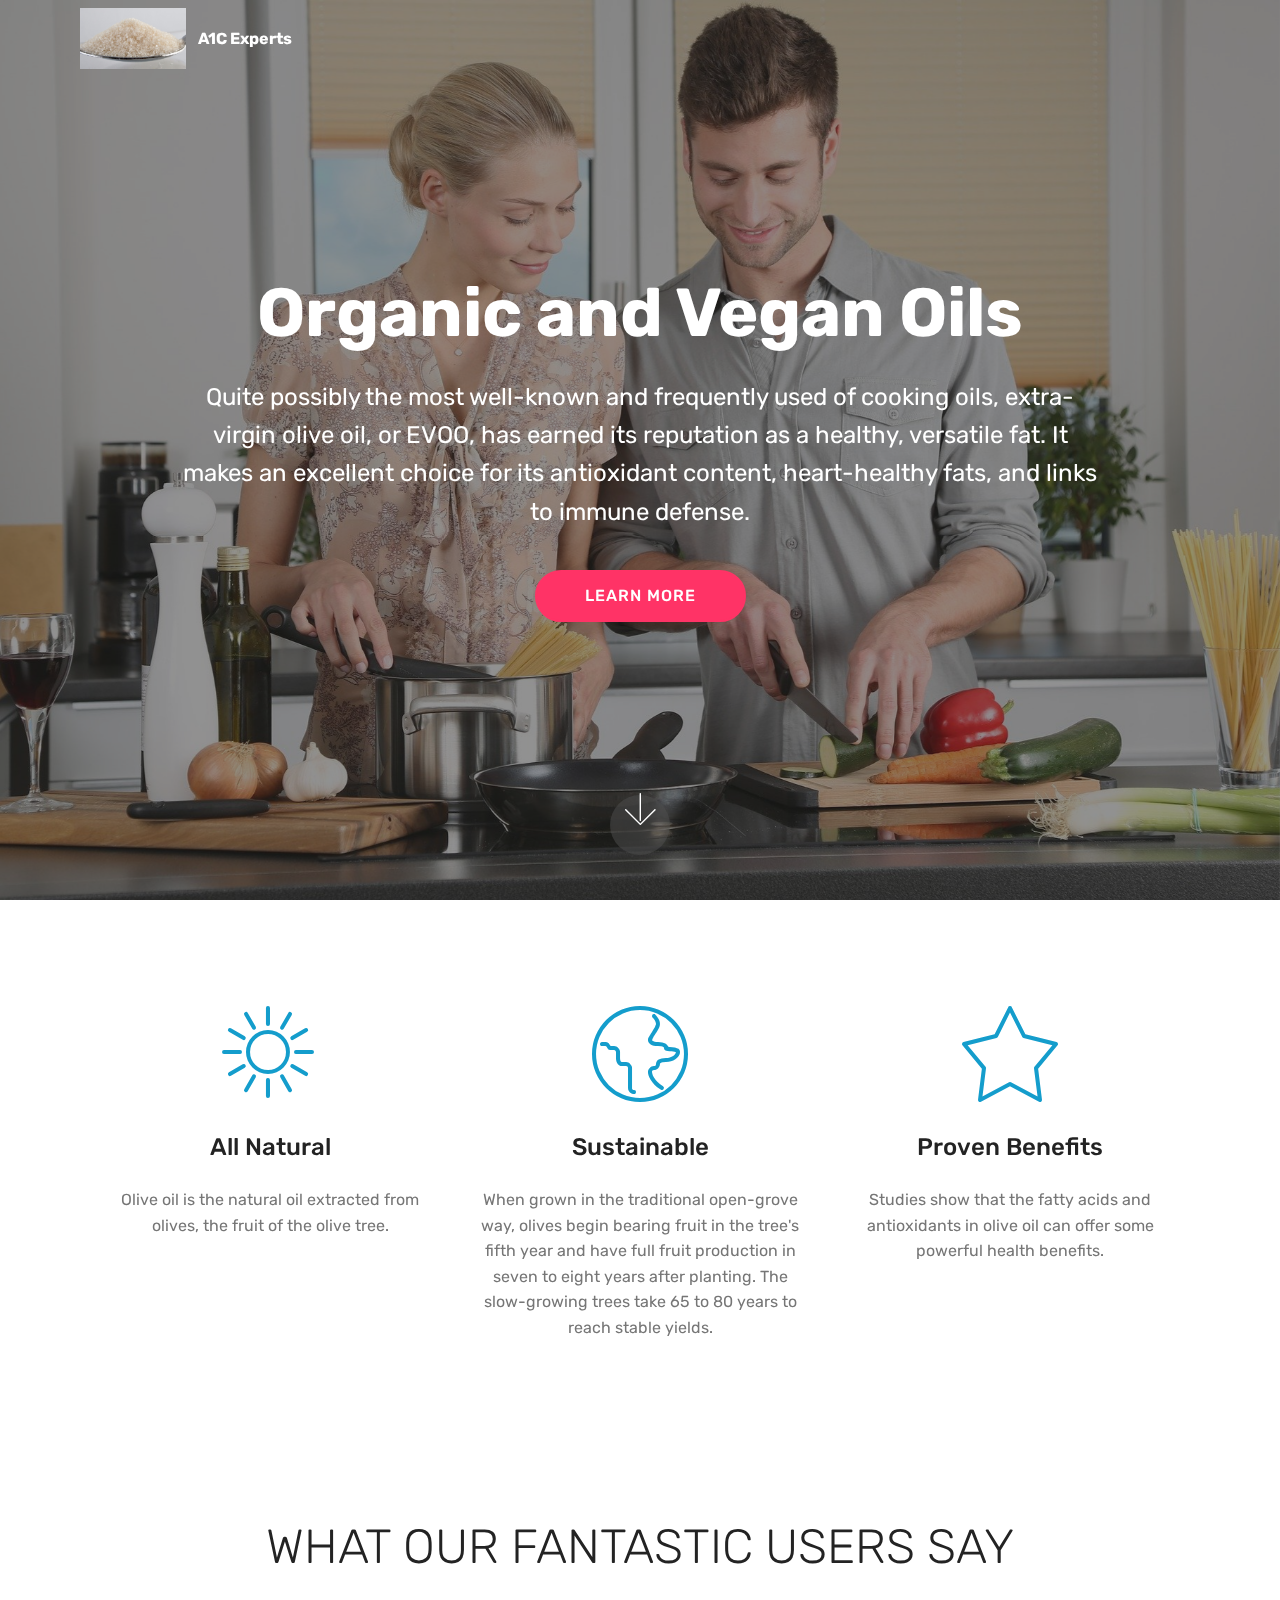
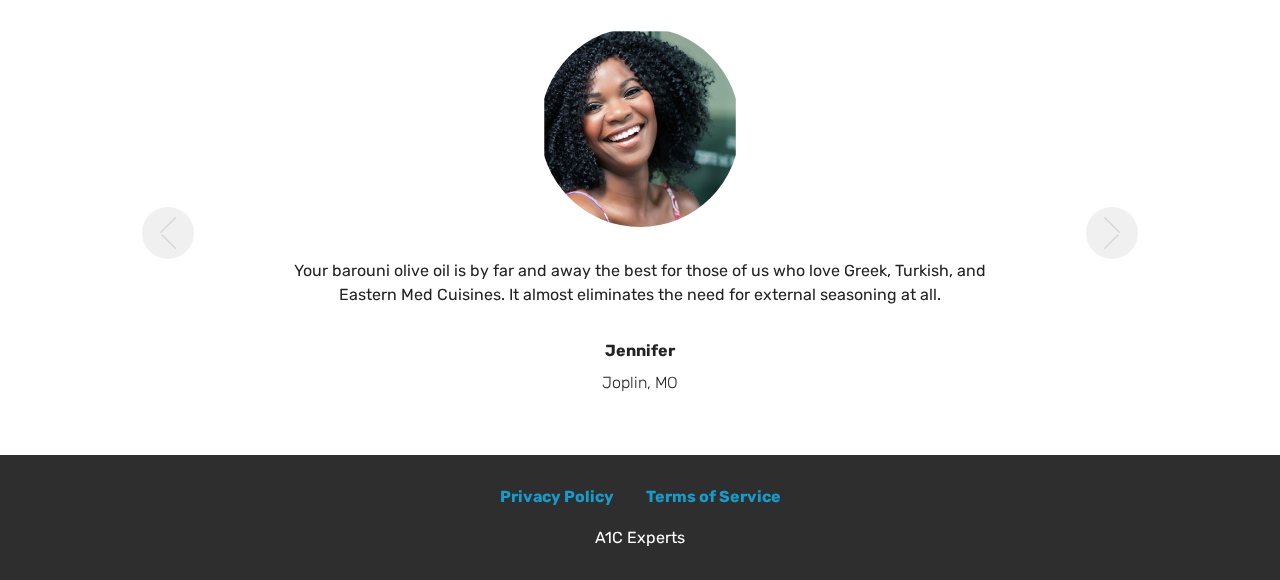
<file: index.html>
<!DOCTYPE html>
<html  >
<head>
  <!-- Site made with Mobirise Website Builder v4.12.4, https://mobirise.com -->
  <meta charset="UTF-8">
  <meta http-equiv="X-UA-Compatible" content="IE=edge">
  <meta name="generator" content="Mobirise v4.12.4, mobirise.com">
  <meta name="twitter:card" content="summary_large_image"/>
  <meta name="twitter:image:src" content="assets/images/index-meta.jpg">
  <meta property="og:image" content="assets/images/index-meta.jpg">
  <meta name="twitter:title" content="A1C Experts">
  <meta name="viewport" content="width=device-width, initial-scale=1, minimum-scale=1">
  <link rel="shortcut icon" href="assets/images/mbr.jpeg" type="image/x-icon">
  <meta name="description" content="">
  
  
  <title>A1C Experts</title>
  <link rel="stylesheet" href="assets/web/assets/mobirise-icons/mobirise-icons.css">
  <link rel="stylesheet" href="assets/bootstrap/css/bootstrap.min.css">
  <link rel="stylesheet" href="assets/bootstrap/css/bootstrap-grid.min.css">
  <link rel="stylesheet" href="assets/bootstrap/css/bootstrap-reboot.min.css">
  <link rel="stylesheet" href="assets/socicon/css/styles.css">
  <link rel="stylesheet" href="assets/tether/tether.min.css">
  <link rel="stylesheet" href="assets/dropdown/css/style.css">
  <link rel="stylesheet" href="assets/theme/css/style.css">
  <link rel="preload" as="style" href="assets/mobirise/css/mbr-additional.css"><link rel="stylesheet" href="assets/mobirise/css/mbr-additional.css" type="text/css">
  
  
  
</head>
<body>
  <section class="menu cid-s7zmcyveAb" once="menu" id="menu1-0">

    

    <nav class="navbar navbar-expand beta-menu navbar-dropdown align-items-center navbar-fixed-top navbar-toggleable-sm bg-color transparent">
        <button class="navbar-toggler navbar-toggler-right" type="button" data-toggle="collapse" data-target="#navbarSupportedContent" aria-controls="navbarSupportedContent" aria-expanded="false" aria-label="Toggle navigation">
            <div class="hamburger">
                <span></span>
                <span></span>
                <span></span>
                <span></span>
            </div>
        </button>
        <div class="menu-logo">
            <div class="navbar-brand">
                <span class="navbar-logo">
                    <a href="index.html">
                         <img src="assets/images/mbr.jpeg" alt="Mobirise" title="" style="height: 3.8rem;">
                    </a>
                </span>
                <span class="navbar-caption-wrap"><a class="navbar-caption text-white display-4" href="index.html">
                        A1C Experts</a></span>
            </div>
        </div>
        <div class="collapse navbar-collapse" id="navbarSupportedContent">
            
            
        </div>
    </nav>
</section>

<section class="engine"><a href="https://mobirise.info/h">create a web page</a></section><section class="cid-s7zmdQbKcG mbr-fullscreen mbr-parallax-background" id="header2-1">

    

    <div class="mbr-overlay" style="opacity: 0.5; background-color: rgb(35, 35, 35);"></div>

    <div class="container align-center">
        <div class="row justify-content-md-center">
            <div class="mbr-white col-md-10">
                <h1 class="mbr-section-title mbr-bold pb-3 mbr-fonts-style display-1">Organic and Vegan Oils</h1>
                
                <p class="mbr-text pb-3 mbr-fonts-style display-5">Quite possibly the most well-known and frequently used of cooking oils, extra-virgin olive oil, or EVOO, has earned its reputation as a healthy, versatile fat. It makes an excellent choice for its antioxidant content, heart-healthy fats, and links to immune defense.</p>
                <div class="mbr-section-btn"><a class="btn btn-md btn-secondary display-4" href="oliveoil.html">LEARN MORE</a></div>
            </div>
        </div>
    </div>
    <div class="mbr-arrow hidden-sm-down" aria-hidden="true">
        <a href="#next">
            <i class="mbri-down mbr-iconfont"></i>
        </a>
    </div>
</section>

<section class="features1 cid-s7zobHOHAy" id="features1-6">
    
    

    
    <div class="container">
        <div class="media-container-row">

            <div class="card p-3 col-12 col-md-6 col-lg-4">
                <div class="card-img pb-3">
                    <span class="mbr-iconfont mbri-sun2"></span>
                </div>
                <div class="card-box">
                    <h4 class="card-title py-3 mbr-fonts-style display-5">
                        All Natural</h4>
                    <p class="mbr-text mbr-fonts-style display-7">
                        Olive oil is the natural oil extracted from olives, the fruit of the olive tree.</p>
                </div>
            </div>

            <div class="card p-3 col-12 col-md-6 col-lg-4">
                <div class="card-img pb-3">
                    <span class="mbr-iconfont mbri-globe"></span>
                </div>
                <div class="card-box">
                    <h4 class="card-title py-3 mbr-fonts-style display-5">
                        Sustainable</h4>
                    <p class="mbr-text mbr-fonts-style display-7">
                        When grown in the traditional open-grove way, olives begin bearing fruit in the tree's fifth year and have full fruit production in seven to eight years after planting. The slow-growing trees take 65 to 80 years to reach stable yields.
                    </p>
                </div>
            </div>

            <div class="card p-3 col-12 col-md-6 col-lg-4">
                <div class="card-img pb-3">
                    <span class="mbr-iconfont mbri-star"></span>
                </div>
                <div class="card-box">
                    <h4 class="card-title py-3 mbr-fonts-style display-5">
                        Proven Benefits</h4>
                    <p class="mbr-text mbr-fonts-style display-7">
                        Studies show that the fatty acids and antioxidants in olive oil can offer some powerful health benefits.</p>
                </div>
            </div>

            

        </div>

    </div>

</section>

<section class="carousel slide testimonials-slider cid-s7znT4H8fy" data-interval="false" id="testimonials-slider1-5">
    
    

    

    <div class="container text-center">
        <h2 class="pb-5 mbr-fonts-style display-2">
            WHAT OUR FANTASTIC USERS SAY
        </h2>

        <div class="carousel slide" role="listbox" data-pause="true" data-keyboard="false" data-ride="carousel" data-interval="5000">
            <div class="carousel-inner">
                
                
            <div class="carousel-item">
                    <div class="user col-md-8">
                        <div class="user_image">
                            <img src="assets/images/mbr-1.jpg" alt="" title="">
                        </div>
                        <div class="user_text pb-3">
                            <p class="mbr-fonts-style display-7">
                                Your barouni olive oil is by far and away the best for those of us who love Greek, Turkish, and Eastern Med Cuisines. It almost eliminates the need for external seasoning at all.
                            </p>
                        </div>
                        <div class="user_name mbr-bold pb-2 mbr-fonts-style display-7">Jennifer</div>
                        <div class="user_desk mbr-light mbr-fonts-style display-7">
                            Joplin, MO</div>
                    </div>
                </div><div class="carousel-item">
                    <div class="user col-md-8">
                        <div class="user_image">
                            <img src="assets/images/mbr-2.jpg" alt="" title="">
                        </div>
                        <div class="user_text pb-3">
                            <p class="mbr-fonts-style display-7">
                                I found you through an internet search – you were the only website that focused on the key ingredients of olive oil for health. I went to many sites and not one focused as well as you on antioxidants, cold pressed, unfiltered, etc. You were singing my song!
                            </p>
                        </div>
                        <div class="user_name mbr-bold pb-2 mbr-fonts-style display-7">
                            Joseph</div>
                        <div class="user_desk mbr-light mbr-fonts-style display-7">
                            Pasadena, CA</div>
                    </div>
                </div></div>

            <div class="carousel-controls">
                <a class="carousel-control-prev" role="button" data-slide="prev">
                  <span aria-hidden="true" class="mbri-arrow-prev mbr-iconfont"></span>
                  <span class="sr-only">Previous</span>
                </a>
                
                <a class="carousel-control-next" role="button" data-slide="next">
                  <span aria-hidden="true" class="mbri-arrow-next mbr-iconfont"></span>
                  <span class="sr-only">Next</span>
                </a>
            </div>
        </div>
    </div>
</section>

<section once="footers" class="cid-s7zmz4a31J" id="footer7-4">

    

    

    <div class="container">
        <div class="media-container-row align-center mbr-white">
            <div class="row row-links">
                <ul class="foot-menu">
                    
                    
                    
                    
                    
                <li class="foot-menu-item mbr-fonts-style display-7"><a href="privacy.html"><strong>Privacy Policy</strong></a></li><li class="foot-menu-item mbr-fonts-style display-7"><a href="terms.html"><strong>Terms of Service</strong></a></li></ul>
            </div>
            
            <div class="row row-copirayt">
                <p class="mbr-text mb-0 mbr-fonts-style mbr-white align-center display-7">A1C Experts</p>
            </div>
        </div>
    </div>
</section>


  <script src="assets/web/assets/jquery/jquery.min.js"></script>
  <script src="assets/popper/popper.min.js"></script>
  <script src="assets/bootstrap/js/bootstrap.min.js"></script>
  <script src="assets/smoothscroll/smooth-scroll.js"></script>
  <script src="assets/tether/tether.min.js"></script>
  <script src="assets/touchswipe/jquery.touch-swipe.min.js"></script>
  <script src="assets/parallax/jarallax.min.js"></script>
  <script src="assets/bootstrapcarouselswipe/bootstrap-carousel-swipe.js"></script>
  <script src="assets/mbr-testimonials-slider/mbr-testimonials-slider.js"></script>
  <script src="assets/dropdown/js/nav-dropdown.js"></script>
  <script src="assets/dropdown/js/navbar-dropdown.js"></script>
  <script src="assets/theme/js/script.js"></script>
  
  
</body>
</html>
</file>
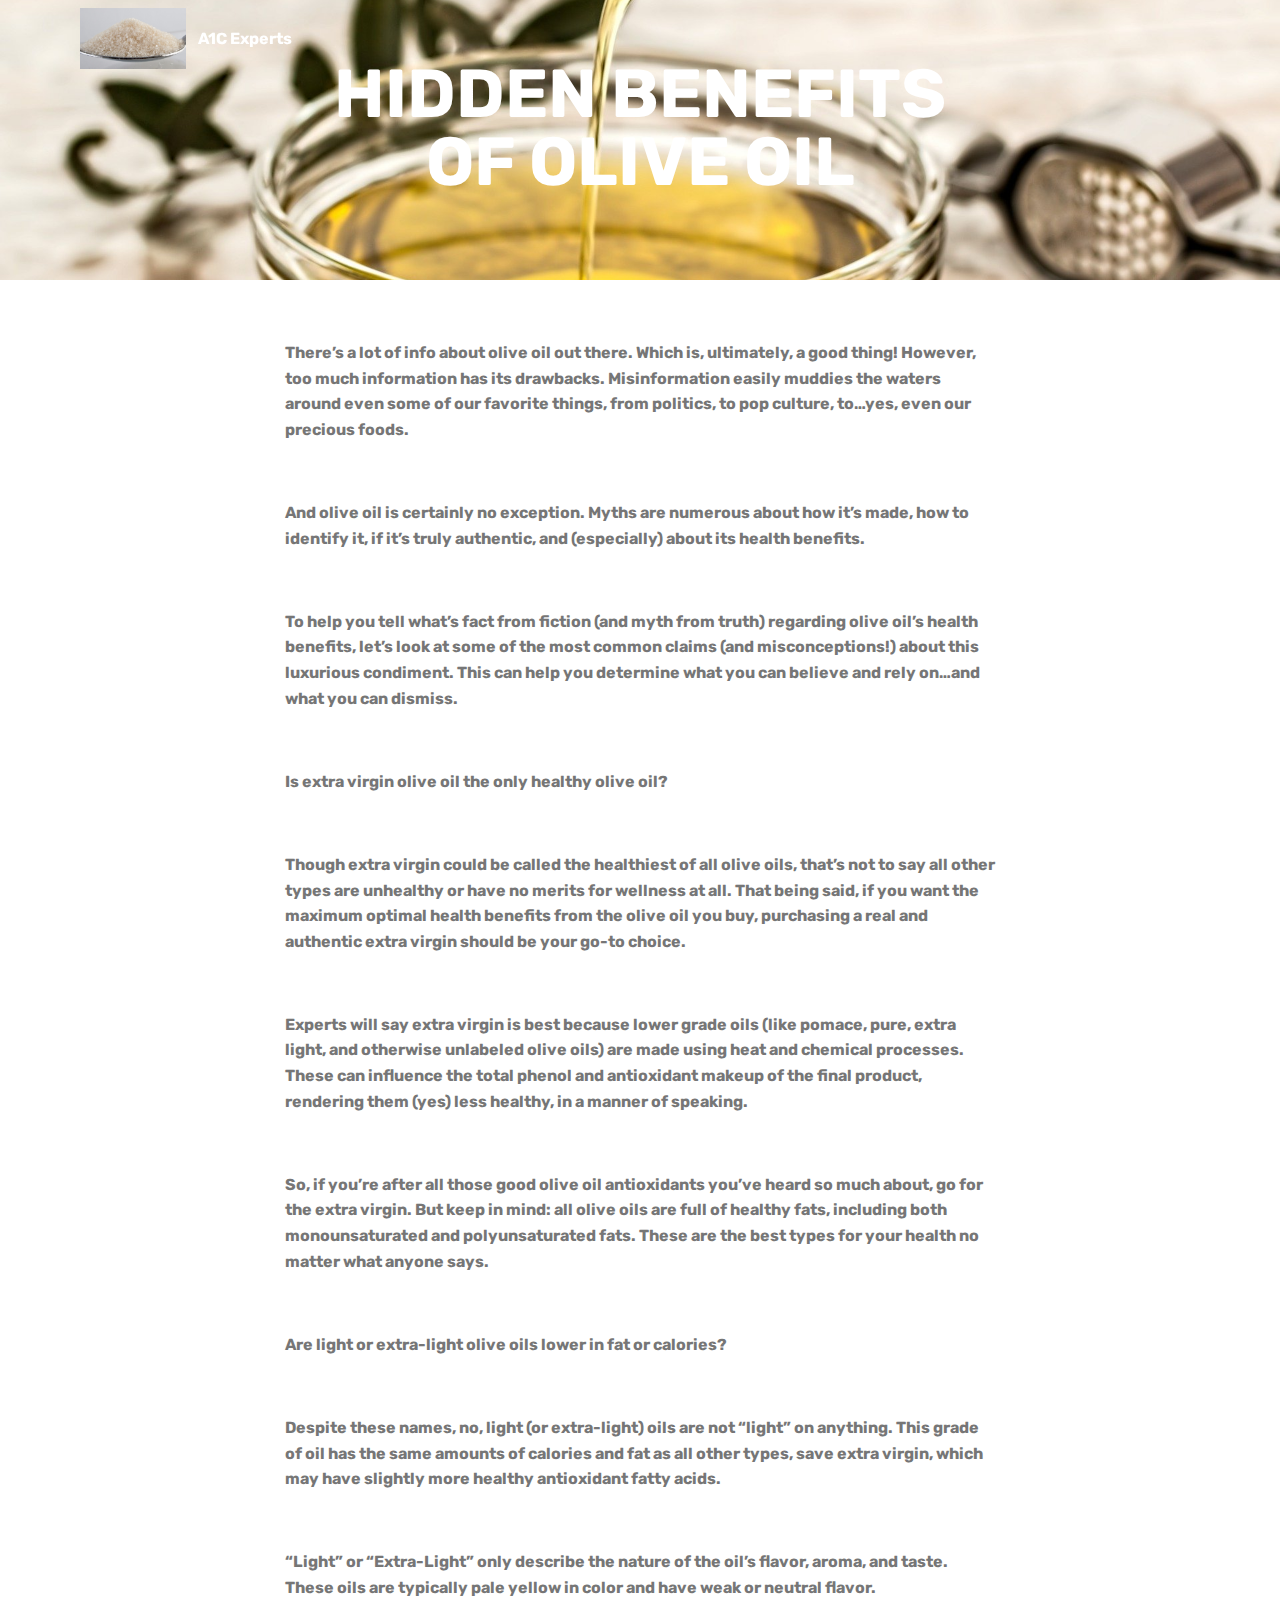
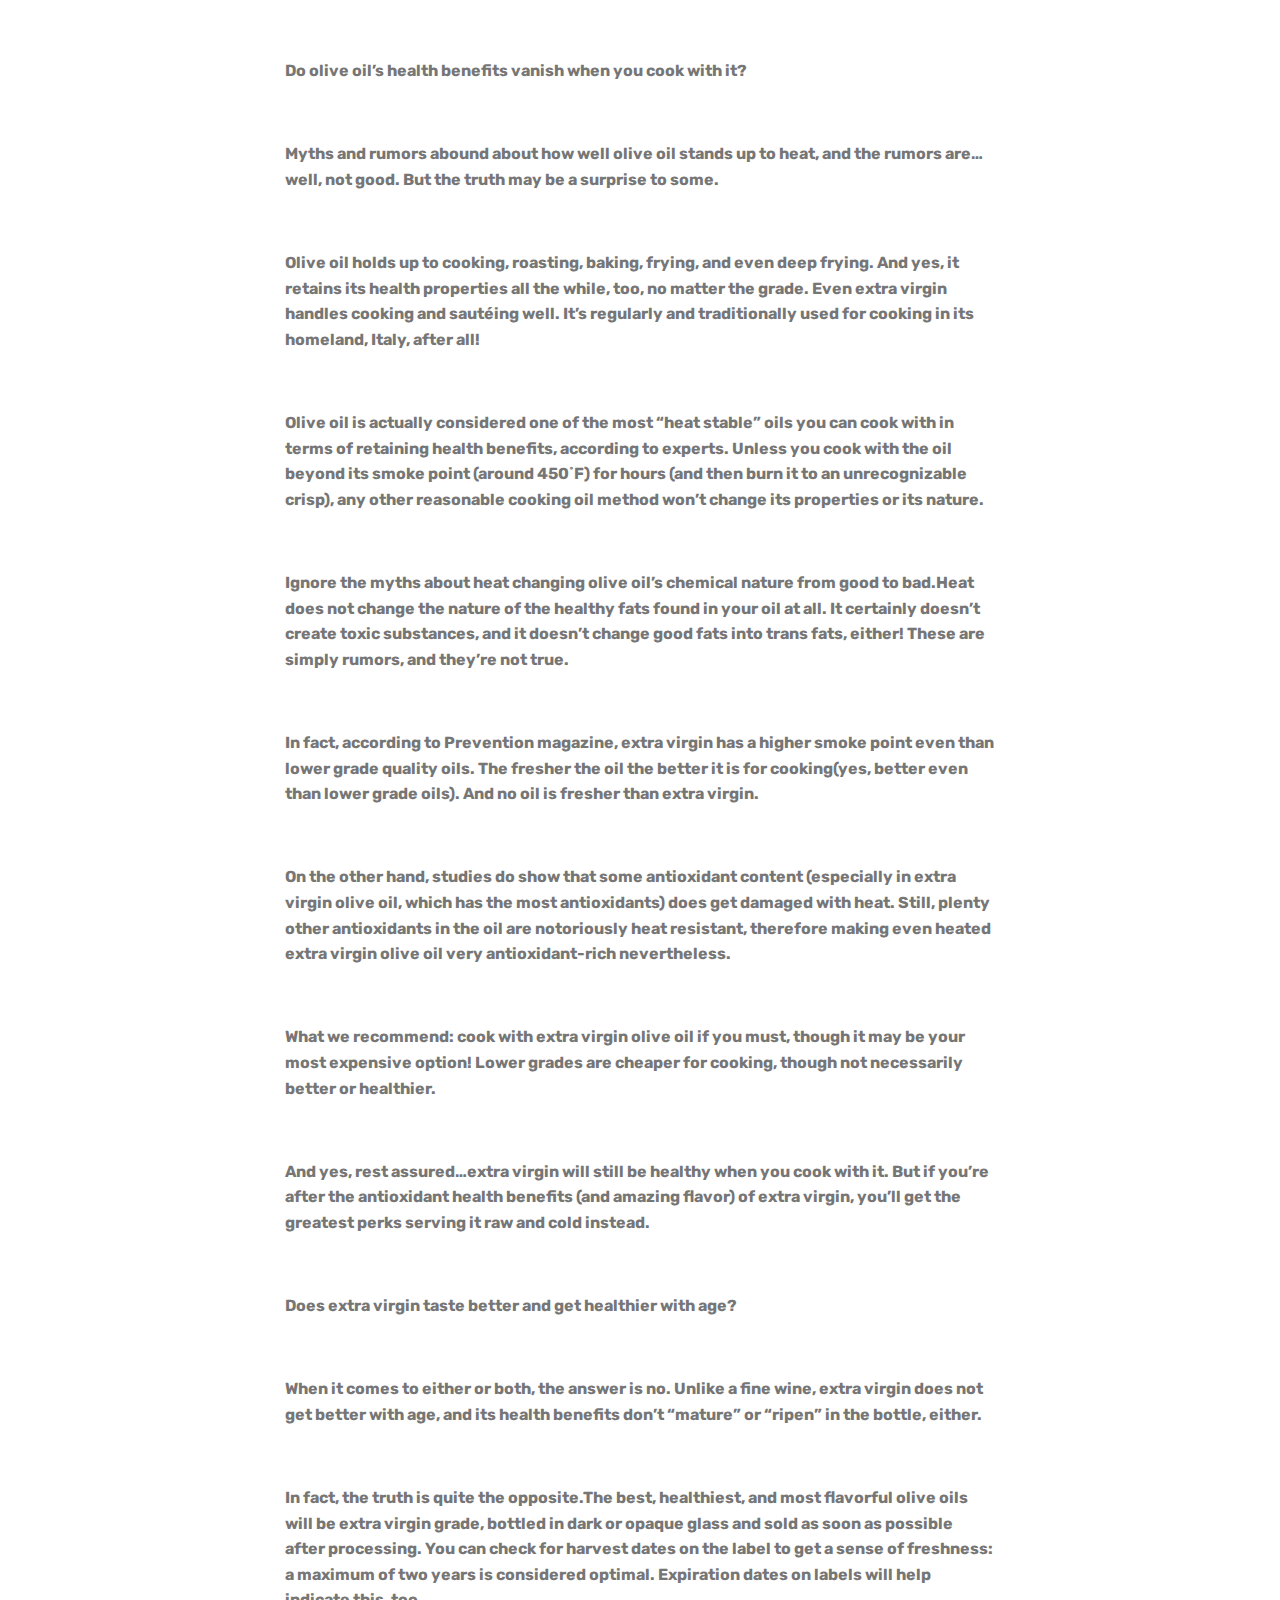
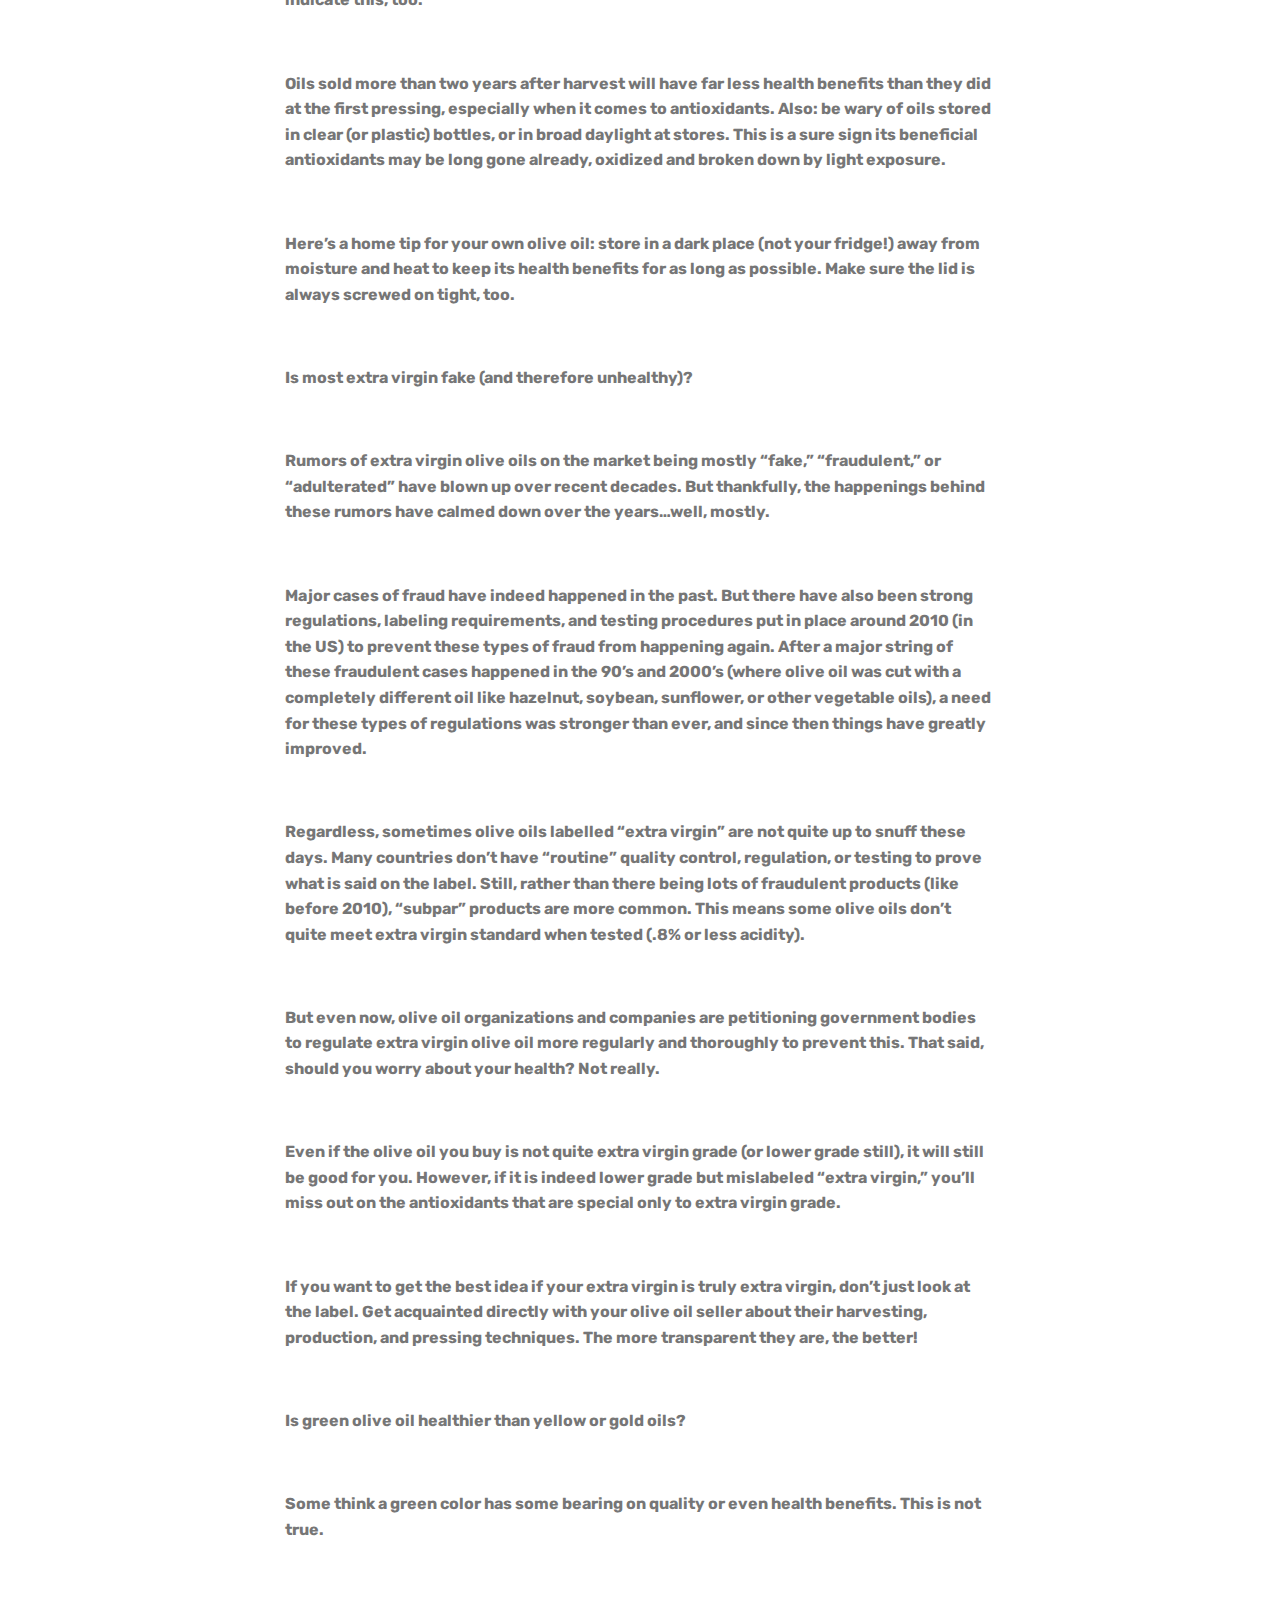
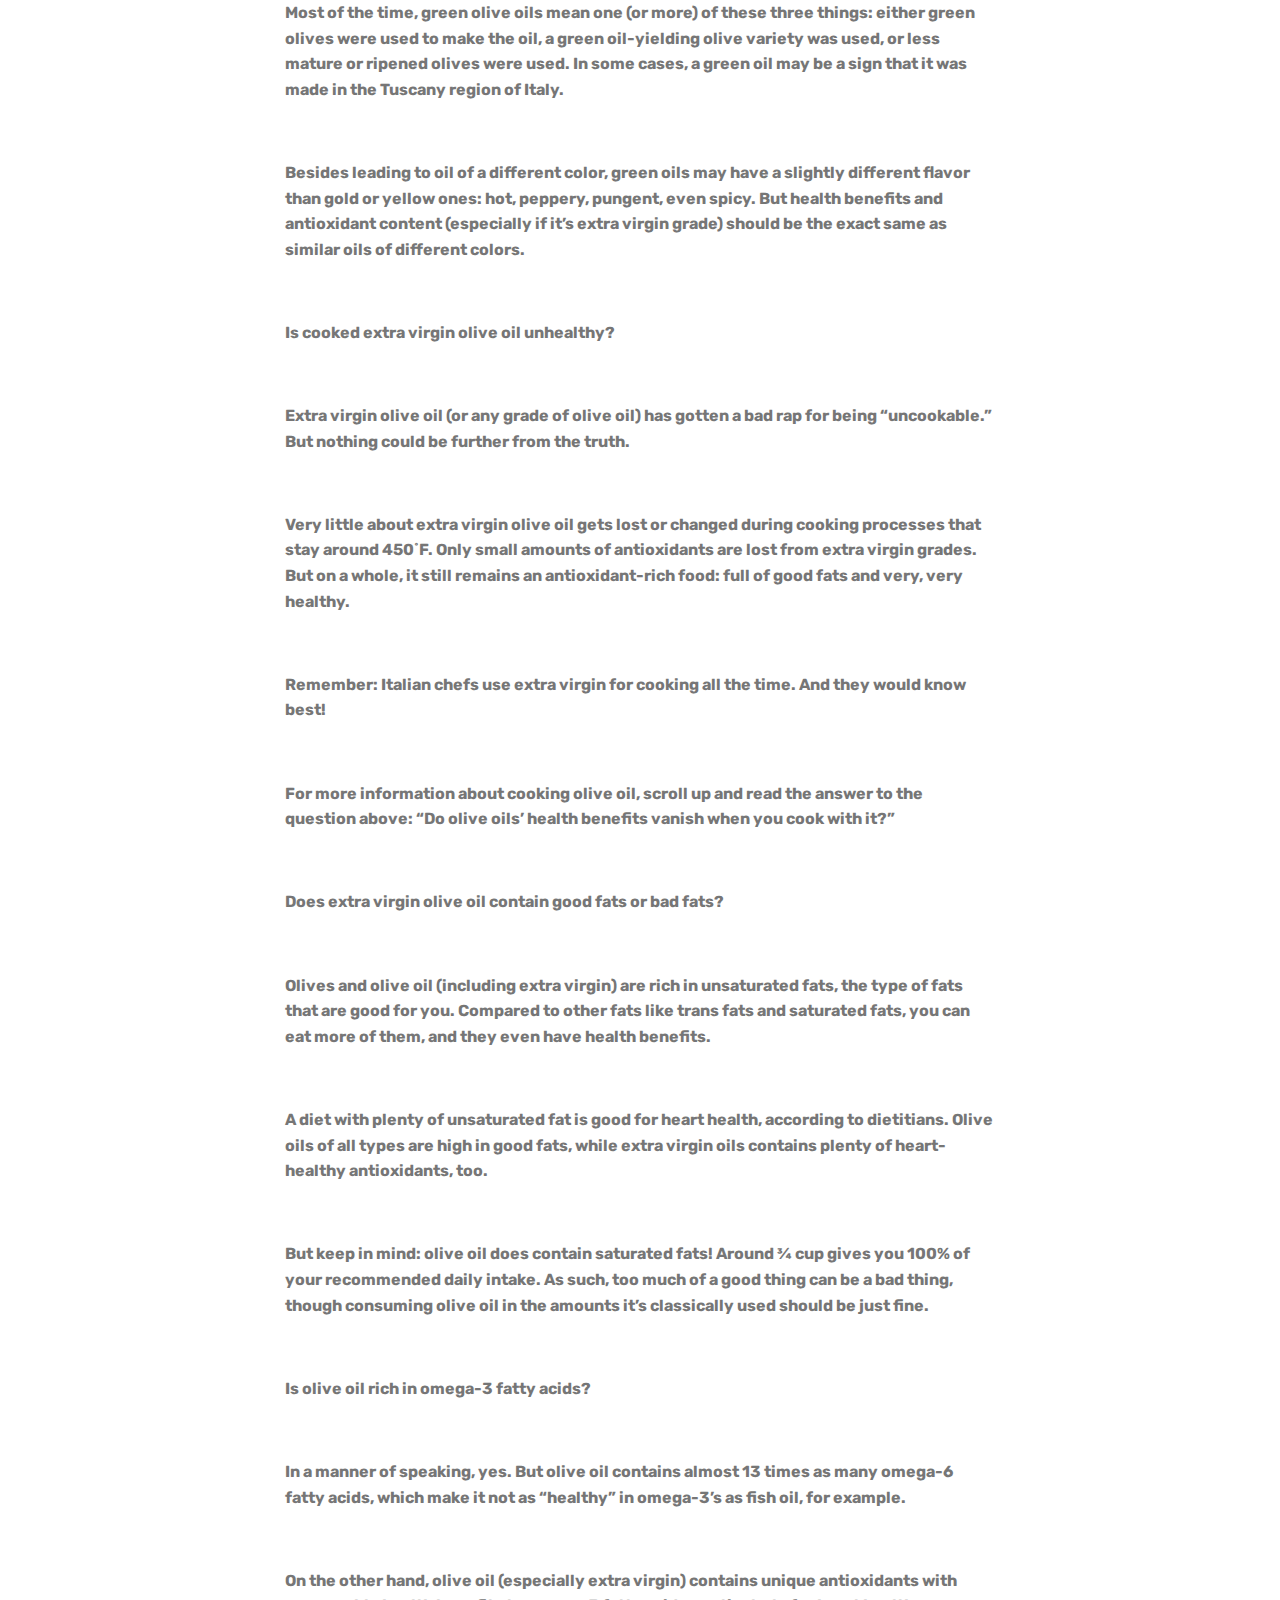
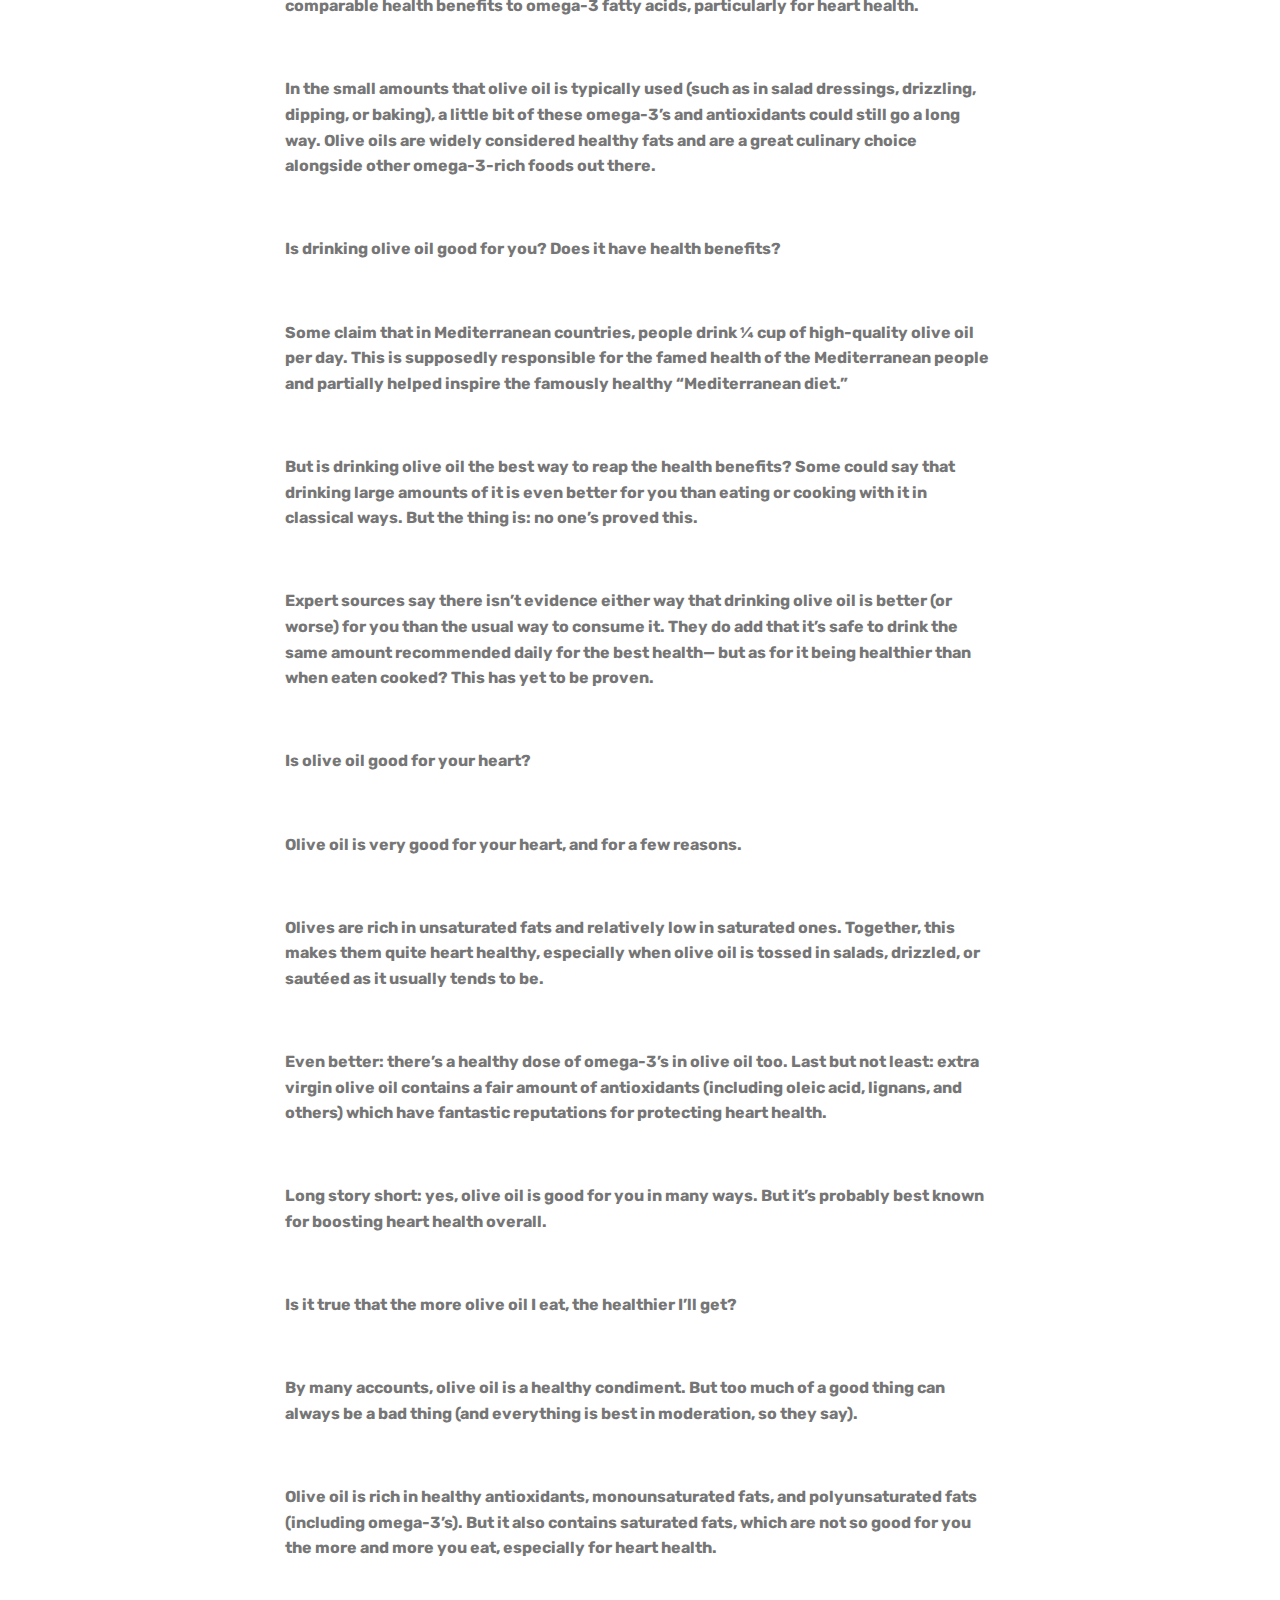
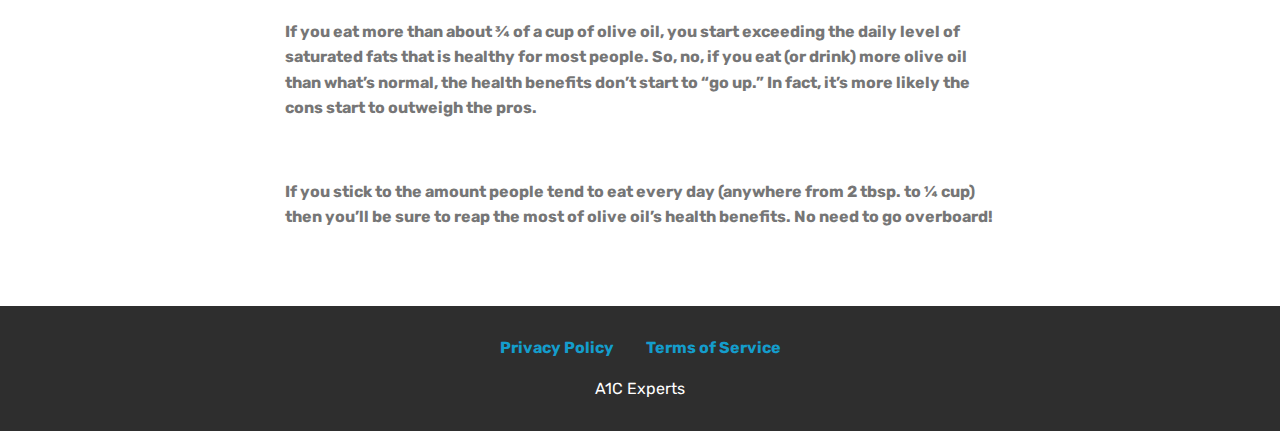
<file: oliveoil.html>
<!DOCTYPE html>
<html  >
<head>
  <!-- Site made with Mobirise Website Builder v4.12.4, https://mobirise.com -->
  <meta charset="UTF-8">
  <meta http-equiv="X-UA-Compatible" content="IE=edge">
  <meta name="generator" content="Mobirise v4.12.4, mobirise.com">
  <meta name="viewport" content="width=device-width, initial-scale=1, minimum-scale=1">
  <link rel="shortcut icon" href="assets/images/mbr.jpeg" type="image/x-icon">
  <meta name="description" content="Olive Oil Benefits">
  
  
  <title>Olive Oil</title>
  <link rel="stylesheet" href="assets/web/assets/mobirise-icons/mobirise-icons.css">
  <link rel="stylesheet" href="assets/bootstrap/css/bootstrap.min.css">
  <link rel="stylesheet" href="assets/bootstrap/css/bootstrap-grid.min.css">
  <link rel="stylesheet" href="assets/bootstrap/css/bootstrap-reboot.min.css">
  <link rel="stylesheet" href="assets/socicon/css/styles.css">
  <link rel="stylesheet" href="assets/tether/tether.min.css">
  <link rel="stylesheet" href="assets/dropdown/css/style.css">
  <link rel="stylesheet" href="assets/theme/css/style.css">
  <link rel="preload" as="style" href="assets/mobirise/css/mbr-additional.css"><link rel="stylesheet" href="assets/mobirise/css/mbr-additional.css" type="text/css">
  
  
  
</head>
<body>
  <section class="menu cid-s7zmcyveAb" once="menu" id="menu1-j">

    

    <nav class="navbar navbar-expand beta-menu navbar-dropdown align-items-center navbar-fixed-top navbar-toggleable-sm bg-color transparent">
        <button class="navbar-toggler navbar-toggler-right" type="button" data-toggle="collapse" data-target="#navbarSupportedContent" aria-controls="navbarSupportedContent" aria-expanded="false" aria-label="Toggle navigation">
            <div class="hamburger">
                <span></span>
                <span></span>
                <span></span>
                <span></span>
            </div>
        </button>
        <div class="menu-logo">
            <div class="navbar-brand">
                <span class="navbar-logo">
                    <a href="index.html">
                         <img src="assets/images/mbr.jpeg" alt="Mobirise" title="" style="height: 3.8rem;">
                    </a>
                </span>
                <span class="navbar-caption-wrap"><a class="navbar-caption text-white display-4" href="index.html">
                        A1C Experts</a></span>
            </div>
        </div>
        <div class="collapse navbar-collapse" id="navbarSupportedContent">
            
            
        </div>
    </nav>
</section>

<section class="engine"><a href="https://mobirise.info/x">css templates</a></section><section class="mbr-section content5 cid-s7Ey7Zz8uc mbr-parallax-background" id="content5-l">

    

    

    <div class="container">
        <div class="media-container-row">
            <div class="title col-12 col-md-8">
                <h2 class="align-center mbr-bold mbr-white pb-3 mbr-fonts-style display-1">HIDDEN BENEFITS OF OLIVE OIL</h2>
                
                
                
            </div>
        </div>
    </div>
</section>

<section class="mbr-section article content1 cid-s7EyluFpWb" id="content1-m">
    
     

    <div class="container">
        <div class="media-container-row">
            <div class="mbr-text col-12 mbr-fonts-style display-7 col-md-8"><p><strong>There’s a lot of info about olive oil out there. Which is, ultimately, a good thing! However, too much information has its drawbacks. Misinformation easily muddies the waters around even some of our favorite things, from politics, to pop culture, to…yes, even our precious foods.</strong></p><p><strong><br></strong></p><p><strong>And olive oil is certainly no exception. Myths are numerous about how it’s made, how to identify it, if it’s truly authentic, and (especially) about its health benefits.</strong></p><p><strong><br></strong></p><p><strong>To help you tell what’s fact from fiction (and myth from truth) regarding olive oil’s health benefits, let’s look at some of the most common claims (and misconceptions!) about this luxurious condiment. This can help you determine what you can believe and rely on…and what you can dismiss.</strong></p><p><strong><br></strong></p><p><strong>Is extra virgin olive oil the only healthy olive oil?</strong></p><p><strong><br></strong></p><p><strong>Though extra virgin could be called the healthiest of all olive oils, that’s not to say all other types are unhealthy or have no merits for wellness at all. That being said, if you want the maximum optimal health benefits from the olive oil you buy, purchasing a real and authentic extra virgin should be your go-to choice.</strong></p><p><strong><br></strong></p><p><strong>Experts will say extra virgin is best because lower grade oils (like pomace, pure, extra light, and otherwise unlabeled olive oils) are made using heat and chemical processes. These can influence the total phenol and antioxidant makeup of the final product, rendering them (yes) less healthy, in a manner of speaking.</strong></p><p><strong><br></strong></p><p><strong>So, if you’re after all those good olive oil antioxidants you’ve heard so much about, go for the extra virgin. But keep in mind: all olive oils are full of healthy fats, including both monounsaturated and polyunsaturated fats. These are the best types for your health no matter what anyone says.</strong></p><p><strong><br></strong></p><p><strong>Are light or extra-light olive oils lower in fat or calories?</strong></p><p><strong><br></strong></p><p><strong>Despite these names, no, light (or extra-light) oils are not “light” on anything. This grade of oil has the same amounts of calories and fat as all other types, save extra virgin, which may have slightly more healthy antioxidant fatty acids.</strong></p><p><strong><br></strong></p><p><strong>“Light” or “Extra-Light” only describe the nature of the oil’s flavor, aroma, and taste. These oils are typically pale yellow in color and have weak or neutral flavor.</strong></p><p><strong><br></strong></p><p><strong>Do olive oil’s health benefits vanish when you cook with it?</strong></p><p><strong><br></strong></p><p><strong>Myths and rumors abound about how well olive oil stands up to heat, and the rumors are…well, not good. But the truth may be a surprise to some.</strong></p><p><strong><br></strong></p><p><strong>Olive oil holds up to cooking, roasting, baking, frying, and even deep frying.  And yes, it retains its health properties all the while, too, no matter the grade. Even extra virgin handles cooking and sautéing well. It’s regularly and traditionally used for cooking in its homeland, Italy, after all!</strong></p><p><strong><br></strong></p><p><strong>Olive oil is actually considered one of the most “heat stable” oils you can cook with in terms of retaining health benefits, according to experts. Unless you cook with the oil beyond its smoke point (around 450˚F) for hours (and then burn it to an unrecognizable crisp), any other reasonable cooking oil method won’t change its properties or its nature.</strong></p><p><strong><br></strong></p><p><strong>Ignore the myths about heat changing olive oil’s chemical nature from good to bad.Heat does not change the nature of the healthy fats found in your oil at all. It certainly doesn’t create toxic substances, and it doesn’t change good fats into trans fats, either! These are simply rumors, and they’re not true.</strong></p><p><strong><br></strong></p><p><strong>In fact, according to Prevention magazine, extra virgin has a higher smoke point even than lower grade quality oils. The fresher the oil the better it is for cooking(yes, better even than lower grade oils). And no oil is fresher than extra virgin.</strong></p><p><strong><br></strong></p><p><strong>On the other hand, studies do show that some antioxidant content (especially in extra virgin olive oil, which has the most antioxidants) does get damaged with heat. Still, plenty other antioxidants in the oil are notoriously heat resistant, therefore making even heated extra virgin olive oil very antioxidant-rich nevertheless.</strong></p><p><strong><br></strong></p><p><strong>What we recommend: cook with extra virgin olive oil if you must, though it may be your most expensive option! Lower grades are cheaper for cooking, though not necessarily better or healthier.</strong></p><p><strong><br></strong></p><p><strong>And yes, rest assured…extra virgin will still be healthy when you cook with it. But if you’re after the antioxidant health benefits (and amazing flavor) of extra virgin, you’ll get the greatest perks serving it raw and cold instead.</strong></p><p><strong><br></strong></p><p><strong>Does extra virgin taste better and get healthier with age?</strong></p><p><strong><br></strong></p><p><strong>When it comes to either or both, the answer is no. Unlike a fine wine, extra virgin does not get better with age, and its health benefits don’t “mature” or “ripen” in the bottle, either.</strong></p><p><strong><br></strong></p><p><strong>In fact, the truth is quite the opposite.The best, healthiest, and most flavorful olive oils will be extra virgin grade, bottled in dark or opaque glass and sold as soon as possible after processing. You can check for harvest dates on the label to get a sense of freshness: a maximum of two years is considered optimal. Expiration dates on labels will help indicate this, too.</strong></p><p><strong><br></strong></p><p><strong>Oils sold more than two years after harvest will have far less health benefits than they did at the first pressing, especially when it comes to antioxidants. Also: be wary of oils stored in clear (or plastic) bottles, or in broad daylight at stores. This is a sure sign its beneficial antioxidants may be long gone already, oxidized and broken down by light exposure.</strong></p><p><strong><br></strong></p><p><strong>Here’s a home tip for your own olive oil: store in a dark place (not your fridge!) away from moisture and heat to keep its health benefits for as long as possible. Make sure the lid is always screwed on tight, too.</strong></p><p><strong><br></strong></p><p><strong>Is most extra virgin fake (and therefore unhealthy)?</strong></p><p><strong><br></strong></p><p><strong>Rumors of extra virgin olive oils on the market being mostly “fake,” “fraudulent,” or “adulterated” have blown up over recent decades. But thankfully, the happenings behind these rumors have calmed down over the years…well, mostly.</strong></p><p><strong><br></strong></p><p><strong>Major cases of fraud have indeed happened in the past. But there have also been strong regulations, labeling requirements, and testing procedures put in place around 2010 (in the US) to prevent these types of fraud from happening again. After a major string of these fraudulent cases happened in the 90’s and 2000’s (where olive oil was cut with a completely different oil like hazelnut, soybean, sunflower, or other vegetable oils), a need for these types of regulations was stronger than ever, and since then things have greatly improved.</strong></p><p><strong><br></strong></p><p><strong>Regardless, sometimes olive oils labelled “extra virgin” are not quite up to snuff these days. Many countries don’t have “routine” quality control, regulation, or testing to prove what is said on the label. Still, rather than there being lots of fraudulent products (like before 2010), “subpar” products are more common. This means some olive oils don’t quite meet extra virgin standard when tested (.8% or less acidity).</strong></p><p><strong><br></strong></p><p><strong>But even now, olive oil organizations and companies are petitioning government bodies to regulate extra virgin olive oil more regularly and thoroughly to prevent this. That said, should you worry about your health? Not really.</strong></p><p><strong><br></strong></p><p><strong>Even if the olive oil you buy is not quite extra virgin grade (or lower grade still), it will still be good for you. However, if it is indeed lower grade but mislabeled “extra virgin,” you’ll miss out on the antioxidants that are special only to extra virgin grade.</strong></p><p><strong><br></strong></p><p><strong>If you want to get the best idea if your extra virgin is truly extra virgin, don’t just look at the label. Get acquainted directly with your olive oil seller about their harvesting, production, and pressing techniques. The more transparent they are, the better!</strong></p><p><strong><br></strong></p><p><strong>Is green olive oil healthier than yellow or gold oils?</strong></p><p><strong><br></strong></p><p><strong>Some think a green color has some bearing on quality or even health benefits. This is not true.</strong></p><p><strong><br></strong></p><p><strong>Most of the time, green olive oils mean one (or more) of these three things: either green olives were used to make the oil, a green oil-yielding olive variety was used, or less mature or ripened olives were used. In some cases, a green oil may be a sign that it was made in the Tuscany region of Italy.</strong></p><p><strong><br></strong></p><p><strong>Besides leading to oil of a different color, green oils may have a slightly different flavor than gold or yellow ones: hot, peppery, pungent, even spicy. But health benefits and antioxidant content (especially if it’s extra virgin grade) should be the exact same as similar oils of different colors.</strong></p><p><strong><br></strong></p><p><strong>Is cooked extra virgin olive oil unhealthy?</strong></p><p><strong><br></strong></p><p><strong>Extra virgin olive oil (or any grade of olive oil) has gotten a bad rap for being “uncookable.” But nothing could be further from the truth.</strong></p><p><strong><br></strong></p><p><strong>Very little about extra virgin olive oil gets lost or changed during cooking processes that stay around 450˚F. Only small amounts of antioxidants are lost from extra virgin grades. But on a whole, it still remains an antioxidant-rich food: full of good fats and very, very healthy.</strong></p><p><strong><br></strong></p><p><strong>Remember: Italian chefs use extra virgin for cooking all the time. And they would know best!</strong></p><p><strong><br></strong></p><p><strong>For more information about cooking olive oil, scroll up and read the answer to the question above: “Do olive oils’ health benefits vanish when you cook with it?”</strong></p><p><strong><br></strong></p><p><strong>Does extra virgin olive oil contain good fats or bad fats?</strong></p><p><strong><br></strong></p><p><strong>Olives and olive oil (including extra virgin) are rich in unsaturated fats, the type of fats that are good for you. Compared to other fats like trans fats and saturated fats, you can eat more of them, and they even have health benefits.</strong></p><p><strong><br></strong></p><p><strong>A diet with plenty of unsaturated fat is good for heart health, according to dietitians. Olive oils of all types are high in good fats, while extra virgin oils contains plenty of heart-healthy antioxidants, too.</strong></p><p><strong><br></strong></p><p><strong>But keep in mind: olive oil does contain saturated fats! Around ¾ cup gives you 100% of your recommended daily intake. As such, too much of a good thing can be a bad thing, though consuming olive oil in the amounts it’s classically used should be just fine.</strong></p><p><strong><br></strong></p><p><strong>Is olive oil rich in omega-3 fatty acids?</strong></p><p><strong><br></strong></p><p><strong>In a manner of speaking, yes. But olive oil contains almost 13 times as many omega-6 fatty acids, which make it not as “healthy” in omega-3’s as fish oil, for example.</strong></p><p><strong><br></strong></p><p><strong>On the other hand, olive oil (especially extra virgin) contains unique antioxidants with comparable health benefits to omega-3 fatty acids, particularly for heart health.</strong></p><p><strong><br></strong></p><p><strong>In the small amounts that olive oil is typically used (such as in salad dressings, drizzling, dipping, or baking), a little bit of these omega-3’s and antioxidants could still go a long way. Olive oils are widely considered healthy fats and are a great culinary choice alongside other omega-3-rich foods out there.</strong></p><p><strong><br></strong></p><p><strong>Is drinking olive oil good for you? Does it have health benefits?</strong></p><p><strong><br></strong></p><p><strong>Some claim that in Mediterranean countries, people drink ¼ cup of high-quality olive oil per day. This is supposedly responsible for the famed health of the Mediterranean people and partially helped inspire the famously healthy “Mediterranean diet.”</strong></p><p><strong><br></strong></p><p><strong>But is drinking olive oil the best way to reap the health benefits? Some could say that drinking large amounts of it is even better for you than eating or cooking with it in classical ways. But the thing is: no one’s proved this.</strong></p><p><strong><br></strong></p><p><strong>Expert sources say there isn’t evidence either way that drinking olive oil is better (or worse) for you than the usual way to consume it. They do add that it’s safe to drink the same amount recommended daily for the best health— but as for it being healthier than when eaten cooked? This has yet to be proven.</strong></p><p><strong><br></strong></p><p><strong>Is olive oil good for your heart?</strong></p><p><strong><br></strong></p><p><strong>Olive oil is very good for your heart, and for a few reasons.</strong></p><p><strong><br></strong></p><p><strong>Olives are rich in unsaturated fats and relatively low in saturated ones. Together, this makes them quite heart healthy, especially when olive oil is tossed in salads, drizzled, or sautéed as it usually tends to be.</strong></p><p><strong><br></strong></p><p><strong>Even better: there’s a healthy dose of omega-3’s in olive oil too. Last but not least: extra virgin olive oil contains a fair amount of antioxidants (including oleic acid, lignans, and others) which have fantastic reputations for protecting heart health.</strong></p><p><strong><br></strong></p><p><strong>Long story short: yes, olive oil is good for you in many ways. But it’s probably best known for boosting heart health overall.</strong></p><p><strong><br></strong></p><p><strong>Is it true that the more olive oil I eat, the healthier I’ll get?</strong></p><p><strong><br></strong></p><p><strong>By many accounts, olive oil is a healthy condiment. But too much of a good thing can always be a bad thing (and everything is best in moderation, so they say).</strong></p><p><strong><br></strong></p><p><strong>Olive oil is rich in healthy antioxidants, monounsaturated fats, and polyunsaturated fats (including omega-3’s). But it also contains saturated fats, which are not so good for you the more and more you eat, especially for heart health.</strong></p><p><strong><br></strong></p><p><strong>If you eat more than about ¾ of a cup of olive oil, you start exceeding the daily level of saturated fats that is healthy for most people. So, no, if you eat (or drink) more olive oil than what’s normal, the health benefits don’t start to “go up.” In fact, it’s more likely the cons start to outweigh the pros.</strong></p><p><strong><br></strong></p><p><strong>If you stick to the amount people tend to eat every day (anywhere from 2 tbsp. to ¼ cup) then you’ll be sure to reap the most of olive oil’s health benefits. No need to go overboard!</strong></p></div>
        </div>
    </div>
</section>

<section once="footers" class="cid-s7zmz4a31J" id="footer7-k">

    

    

    <div class="container">
        <div class="media-container-row align-center mbr-white">
            <div class="row row-links">
                <ul class="foot-menu">
                    
                    
                    
                    
                    
                <li class="foot-menu-item mbr-fonts-style display-7"><a href="privacy.html"><strong>Privacy Policy</strong></a></li><li class="foot-menu-item mbr-fonts-style display-7"><a href="terms.html"><strong>Terms of Service</strong></a></li></ul>
            </div>
            
            <div class="row row-copirayt">
                <p class="mbr-text mb-0 mbr-fonts-style mbr-white align-center display-7">A1C Experts</p>
            </div>
        </div>
    </div>
</section>


  <script src="assets/web/assets/jquery/jquery.min.js"></script>
  <script src="assets/popper/popper.min.js"></script>
  <script src="assets/bootstrap/js/bootstrap.min.js"></script>
  <script src="assets/tether/tether.min.js"></script>
  <script src="assets/dropdown/js/nav-dropdown.js"></script>
  <script src="assets/dropdown/js/navbar-dropdown.js"></script>
  <script src="assets/touchswipe/jquery.touch-swipe.min.js"></script>
  <script src="assets/parallax/jarallax.min.js"></script>
  <script src="assets/smoothscroll/smooth-scroll.js"></script>
  <script src="assets/theme/js/script.js"></script>
  
  
</body>
</html>
</file>
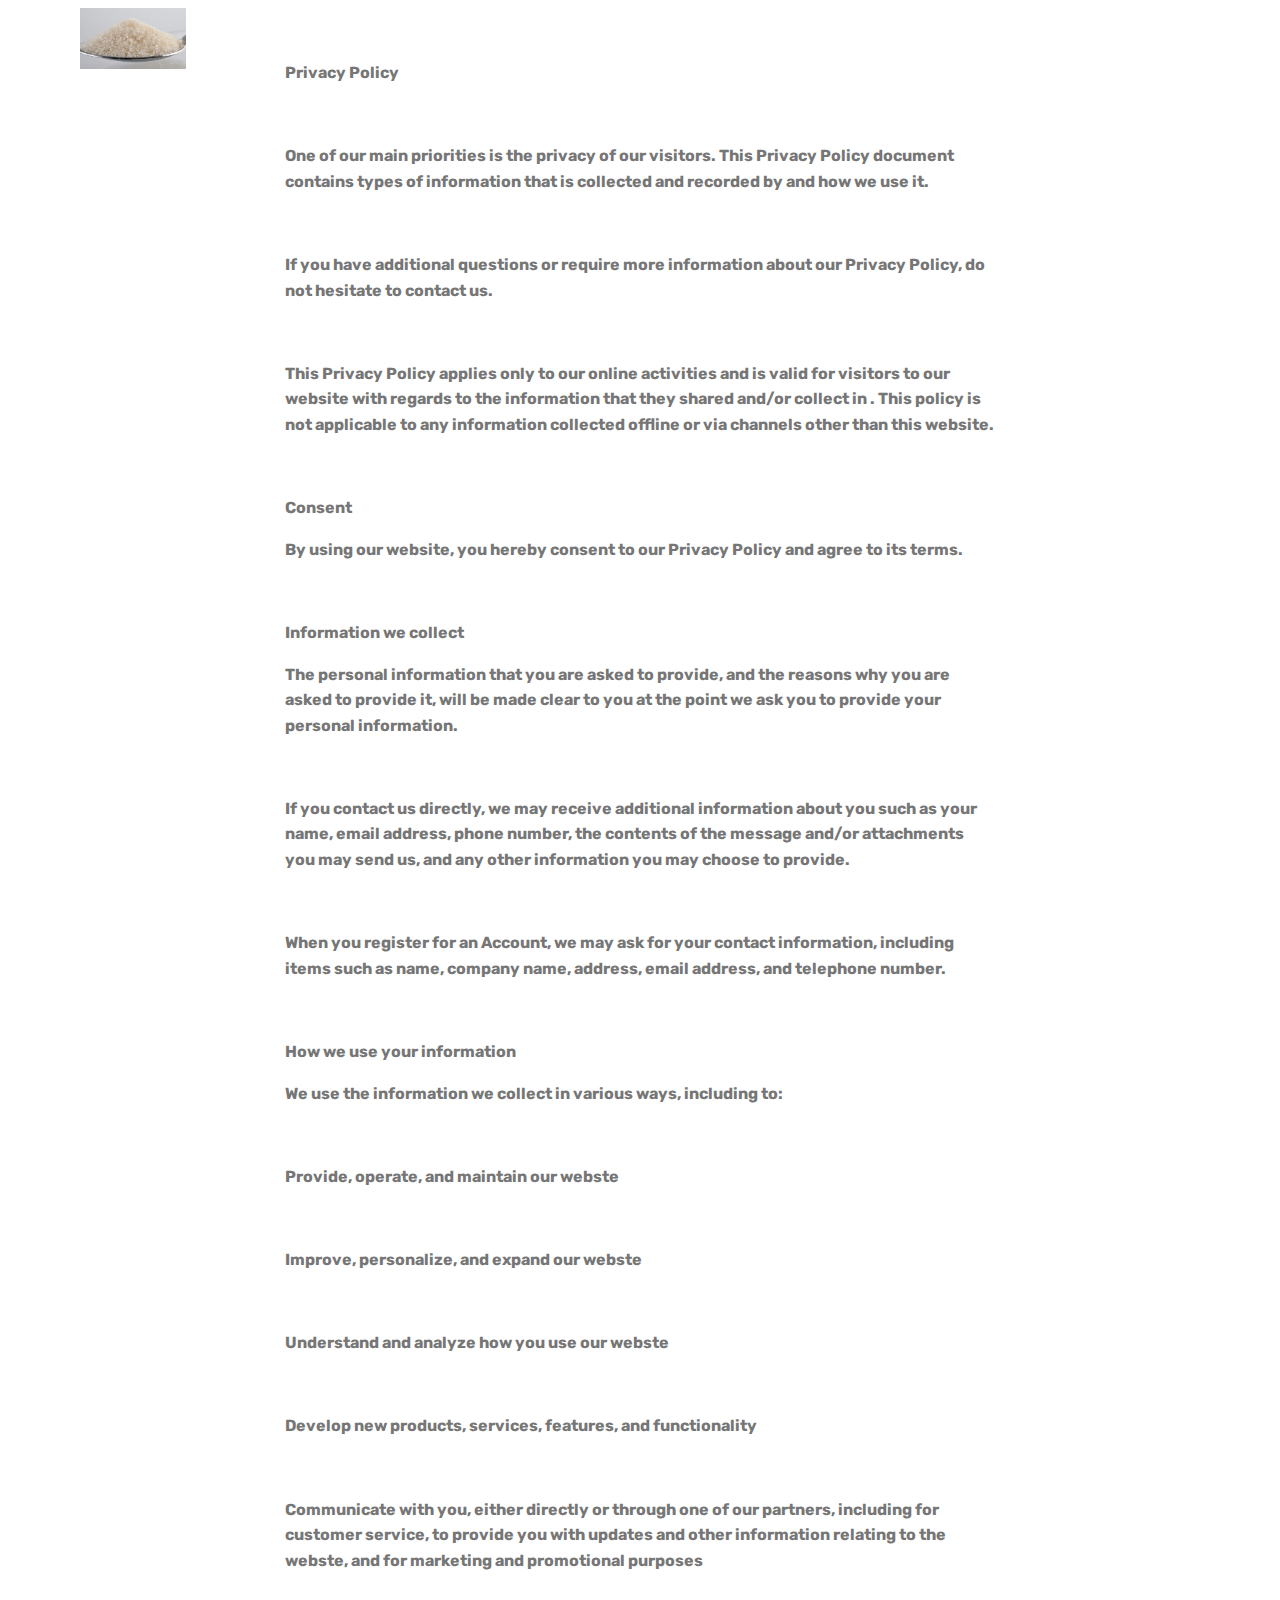
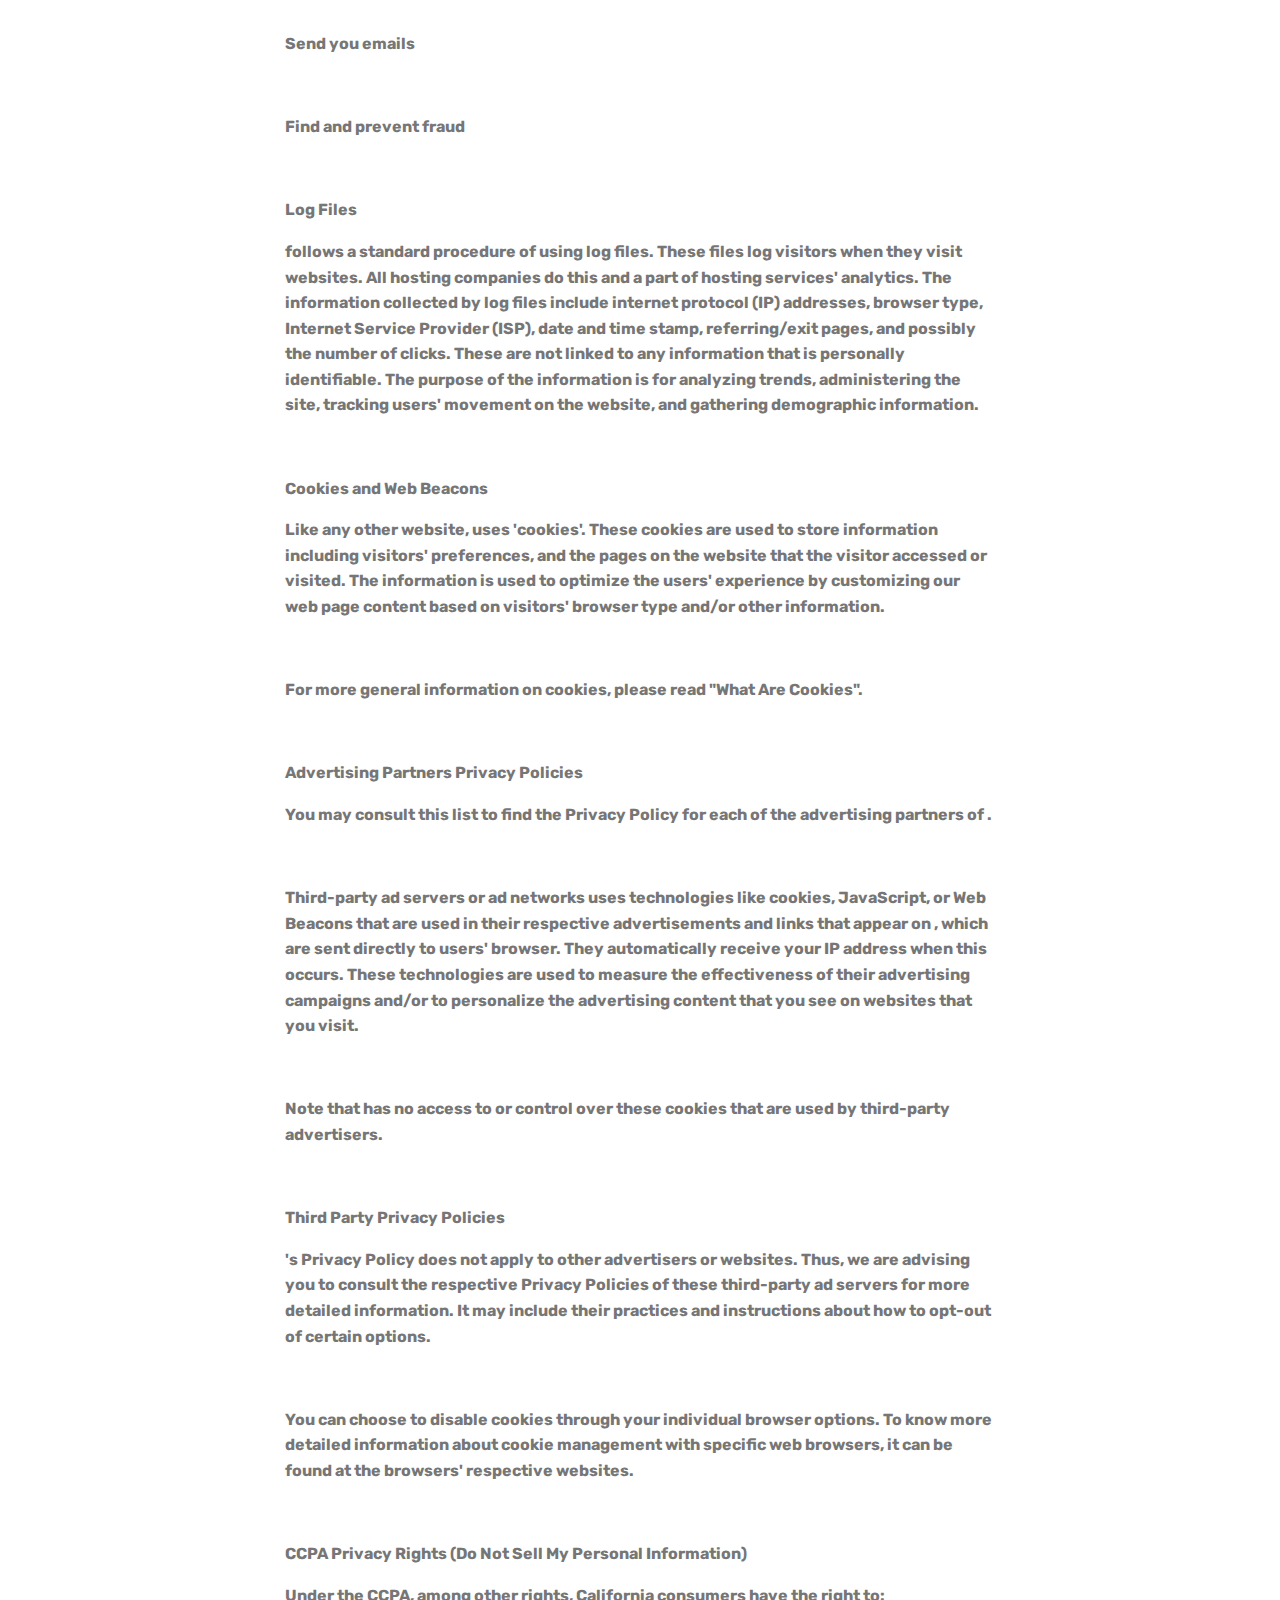
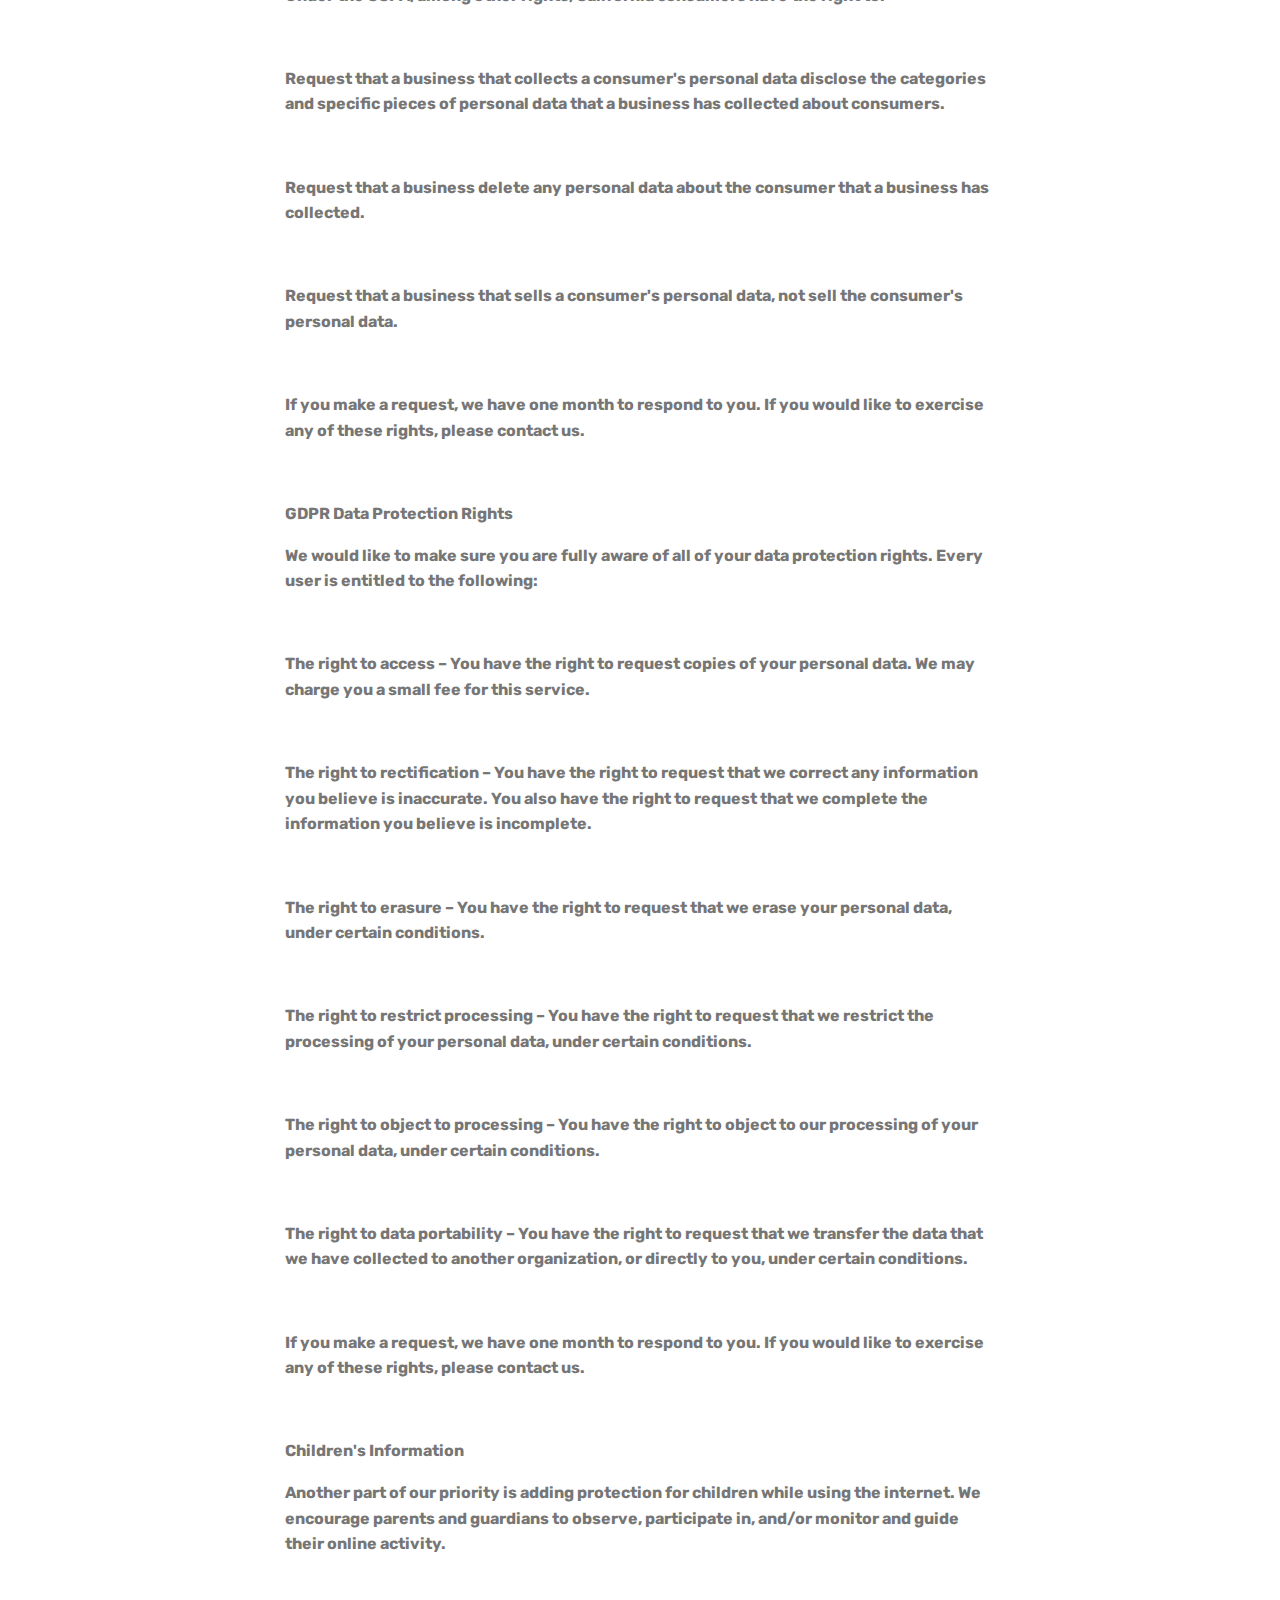
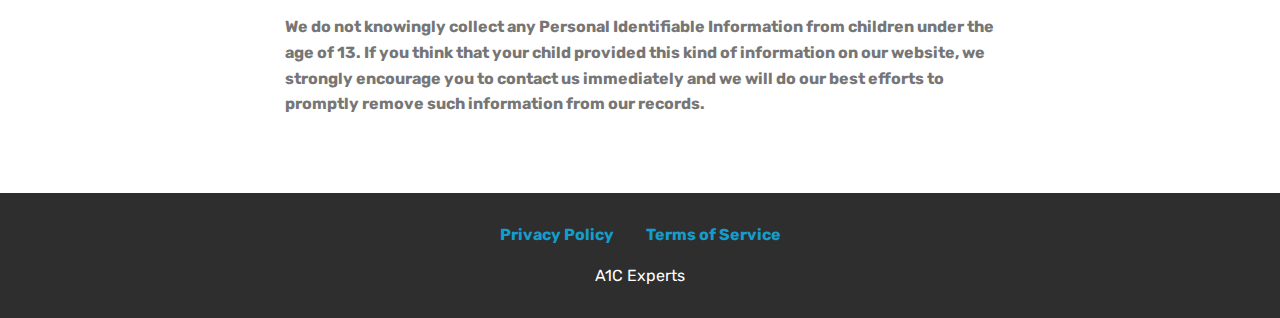
<file: privacy.html>
<!DOCTYPE html>
<html  >
<head>
  <!-- Site made with Mobirise Website Builder v4.12.4, https://mobirise.com -->
  <meta charset="UTF-8">
  <meta http-equiv="X-UA-Compatible" content="IE=edge">
  <meta name="generator" content="Mobirise v4.12.4, mobirise.com">
  <meta name="viewport" content="width=device-width, initial-scale=1, minimum-scale=1">
  <link rel="shortcut icon" href="assets/images/mbr.jpeg" type="image/x-icon">
  <meta name="description" content="Privacy Policy">
  
  
  <title>Privacy Policy</title>
  <link rel="stylesheet" href="assets/web/assets/mobirise-icons/mobirise-icons.css">
  <link rel="stylesheet" href="assets/bootstrap/css/bootstrap.min.css">
  <link rel="stylesheet" href="assets/bootstrap/css/bootstrap-grid.min.css">
  <link rel="stylesheet" href="assets/bootstrap/css/bootstrap-reboot.min.css">
  <link rel="stylesheet" href="assets/tether/tether.min.css">
  <link rel="stylesheet" href="assets/dropdown/css/style.css">
  <link rel="stylesheet" href="assets/socicon/css/styles.css">
  <link rel="stylesheet" href="assets/theme/css/style.css">
  <link rel="preload" as="style" href="assets/mobirise/css/mbr-additional.css"><link rel="stylesheet" href="assets/mobirise/css/mbr-additional.css" type="text/css">
  
  
  
</head>
<body>
  <section class="menu cid-s7zmcyveAb" once="menu" id="menu1-9">

    

    <nav class="navbar navbar-expand beta-menu navbar-dropdown align-items-center navbar-fixed-top navbar-toggleable-sm bg-color transparent">
        <button class="navbar-toggler navbar-toggler-right" type="button" data-toggle="collapse" data-target="#navbarSupportedContent" aria-controls="navbarSupportedContent" aria-expanded="false" aria-label="Toggle navigation">
            <div class="hamburger">
                <span></span>
                <span></span>
                <span></span>
                <span></span>
            </div>
        </button>
        <div class="menu-logo">
            <div class="navbar-brand">
                <span class="navbar-logo">
                    <a href="index.html">
                         <img src="assets/images/mbr.jpeg" alt="Mobirise" title="" style="height: 3.8rem;">
                    </a>
                </span>
                <span class="navbar-caption-wrap"><a class="navbar-caption text-white display-4" href="index.html">
                        A1C Experts</a></span>
            </div>
        </div>
        <div class="collapse navbar-collapse" id="navbarSupportedContent">
            
            
        </div>
    </nav>
</section>

<section class="engine"><a href="https://mobirise.info/j">website templates</a></section><section class="mbr-section article content1 cid-s7zB1Cpjkm" id="content1-e">
    
     

    <div class="container">
        <div class="media-container-row">
            <div class="mbr-text col-12 mbr-fonts-style display-7 col-md-8"><p><strong>Privacy Policy</strong></p><p><strong><br></strong></p><p><strong>One of our main priorities is the privacy of our visitors. This Privacy Policy document contains types of information that is collected and recorded by and how we use it.</strong></p><p><strong><br></strong></p><p><strong>If you have additional questions or require more information about our Privacy Policy, do not hesitate to contact us.</strong></p><p><strong><br></strong></p><p><strong>This Privacy Policy applies only to our online activities and is valid for visitors to our website with regards to the information that they shared and/or collect in . This policy is not applicable to any information collected offline or via channels other than this website.</strong></p><p><strong><br></strong></p><p><strong>Consent</strong></p><p><strong>By using our website, you hereby consent to our Privacy Policy and agree to its terms.</strong></p><p><strong><br></strong></p><p><strong>Information we collect</strong></p><p><strong>The personal information that you are asked to provide, and the reasons why you are asked to provide it, will be made clear to you at the point we ask you to provide your personal information.</strong></p><p><strong><br></strong></p><p><strong>If you contact us directly, we may receive additional information about you such as your name, email address, phone number, the contents of the message and/or attachments you may send us, and any other information you may choose to provide.</strong></p><p><strong><br></strong></p><p><strong>When you register for an Account, we may ask for your contact information, including items such as name, company name, address, email address, and telephone number.</strong></p><p><strong><br></strong></p><p><strong>How we use your information</strong></p><p><strong>We use the information we collect in various ways, including to:</strong></p><p><strong><br></strong></p><p><strong>Provide, operate, and maintain our webste</strong></p><p><strong><br></strong></p><p><strong>Improve, personalize, and expand our webste</strong></p><p><strong><br></strong></p><p><strong>Understand and analyze how you use our webste</strong></p><p><strong><br></strong></p><p><strong>Develop new products, services, features, and functionality</strong></p><p><strong><br></strong></p><p><strong>Communicate with you, either directly or through one of our partners, including for customer service, to provide you with updates and other information relating to the webste, and for marketing and promotional purposes</strong></p><p><strong><br></strong></p><p><strong>Send you emails</strong></p><p><strong><br></strong></p><p><strong>Find and prevent fraud</strong></p><p><strong><br></strong></p><p><strong>Log Files</strong></p><p><strong>follows a standard procedure of using log files. These files log visitors when they visit websites. All hosting companies do this and a part of hosting services' analytics. The information collected by log files include internet protocol (IP) addresses, browser type, Internet Service Provider (ISP), date and time stamp, referring/exit pages, and possibly the number of clicks. These are not linked to any information that is personally identifiable. The purpose of the information is for analyzing trends, administering the site, tracking users' movement on the website, and gathering demographic information.&nbsp;</strong></p><p><strong><br></strong></p><p><strong>Cookies and Web Beacons</strong></p><p><strong>Like any other website, uses 'cookies'. These cookies are used to store information including visitors' preferences, and the pages on the website that the visitor accessed or visited. The information is used to optimize the users' experience by customizing our web page content based on visitors' browser type and/or other information.</strong></p><p><strong><br></strong></p><p><strong>For more general information on cookies, please read "What Are Cookies".</strong></p><p><strong><br></strong></p><p><strong>Advertising Partners Privacy Policies</strong></p><p><strong>You may consult this list to find the Privacy Policy for each of the advertising partners of .</strong></p><p><strong><br></strong></p><p><strong>Third-party ad servers or ad networks uses technologies like cookies, JavaScript, or Web Beacons that are used in their respective advertisements and links that appear on , which are sent directly to users' browser. They automatically receive your IP address when this occurs. These technologies are used to measure the effectiveness of their advertising campaigns and/or to personalize the advertising content that you see on websites that you visit.</strong></p><p><strong><br></strong></p><p><strong>Note that has no access to or control over these cookies that are used by third-party advertisers.</strong></p><p><strong><br></strong></p><p><strong>Third Party Privacy Policies</strong></p><p><strong>'s Privacy Policy does not apply to other advertisers or websites. Thus, we are advising you to consult the respective Privacy Policies of these third-party ad servers for more detailed information. It may include their practices and instructions about how to opt-out of certain options.&nbsp;</strong></p><p><strong><br></strong></p><p><strong>You can choose to disable cookies through your individual browser options. To know more detailed information about cookie management with specific web browsers, it can be found at the browsers' respective websites.</strong></p><p><strong><br></strong></p><p><strong>CCPA Privacy Rights (Do Not Sell My Personal Information)</strong></p><p><strong>Under the CCPA, among other rights, California consumers have the right to:</strong></p><p><strong><br></strong></p><p><strong>Request that a business that collects a consumer's personal data disclose the categories and specific pieces of personal data that a business has collected about consumers.</strong></p><p><strong><br></strong></p><p><strong>Request that a business delete any personal data about the consumer that a business has collected.</strong></p><p><strong><br></strong></p><p><strong>Request that a business that sells a consumer's personal data, not sell the consumer's personal data.</strong></p><p><strong><br></strong></p><p><strong>If you make a request, we have one month to respond to you. If you would like to exercise any of these rights, please contact us.</strong></p><p><strong><br></strong></p><p><strong>GDPR Data Protection Rights</strong></p><p><strong>We would like to make sure you are fully aware of all of your data protection rights. Every user is entitled to the following:</strong></p><p><strong><br></strong></p><p><strong>The right to access – You have the right to request copies of your personal data. We may charge you a small fee for this service.</strong></p><p><strong><br></strong></p><p><strong>The right to rectification – You have the right to request that we correct any information you believe is inaccurate. You also have the right to request that we complete the information you believe is incomplete.</strong></p><p><strong><br></strong></p><p><strong>The right to erasure – You have the right to request that we erase your personal data, under certain conditions.</strong></p><p><strong><br></strong></p><p><strong>The right to restrict processing – You have the right to request that we restrict the processing of your personal data, under certain conditions.</strong></p><p><strong><br></strong></p><p><strong>The right to object to processing – You have the right to object to our processing of your personal data, under certain conditions.</strong></p><p><strong><br></strong></p><p><strong>The right to data portability – You have the right to request that we transfer the data that we have collected to another organization, or directly to you, under certain conditions.</strong></p><p><strong><br></strong></p><p><strong>If you make a request, we have one month to respond to you. If you would like to exercise any of these rights, please contact us.</strong></p><p><strong><br></strong></p><p><strong>Children's Information</strong></p><p><strong>Another part of our priority is adding protection for children while using the internet. We encourage parents and guardians to observe, participate in, and/or monitor and guide their online activity.</strong></p><p><strong><br></strong></p><p><strong>We do not knowingly collect any Personal Identifiable Information from children under the age of 13. If you think that your child provided this kind of information on our website, we strongly encourage you to contact us immediately and we will do our best efforts to promptly remove such information from our records.</strong></p></div>
        </div>
    </div>
</section>

<section once="footers" class="cid-s7zmz4a31J" id="footer7-a">

    

    

    <div class="container">
        <div class="media-container-row align-center mbr-white">
            <div class="row row-links">
                <ul class="foot-menu">
                    
                    
                    
                    
                    
                <li class="foot-menu-item mbr-fonts-style display-7"><a href="privacy.html"><strong>Privacy Policy</strong></a></li><li class="foot-menu-item mbr-fonts-style display-7"><a href="terms.html"><strong>Terms of Service</strong></a></li></ul>
            </div>
            
            <div class="row row-copirayt">
                <p class="mbr-text mb-0 mbr-fonts-style mbr-white align-center display-7">A1C Experts</p>
            </div>
        </div>
    </div>
</section>


  <script src="assets/web/assets/jquery/jquery.min.js"></script>
  <script src="assets/popper/popper.min.js"></script>
  <script src="assets/bootstrap/js/bootstrap.min.js"></script>
  <script src="assets/tether/tether.min.js"></script>
  <script src="assets/smoothscroll/smooth-scroll.js"></script>
  <script src="assets/dropdown/js/nav-dropdown.js"></script>
  <script src="assets/dropdown/js/navbar-dropdown.js"></script>
  <script src="assets/touchswipe/jquery.touch-swipe.min.js"></script>
  <script src="assets/theme/js/script.js"></script>
  
  
</body>
</html>
</file>
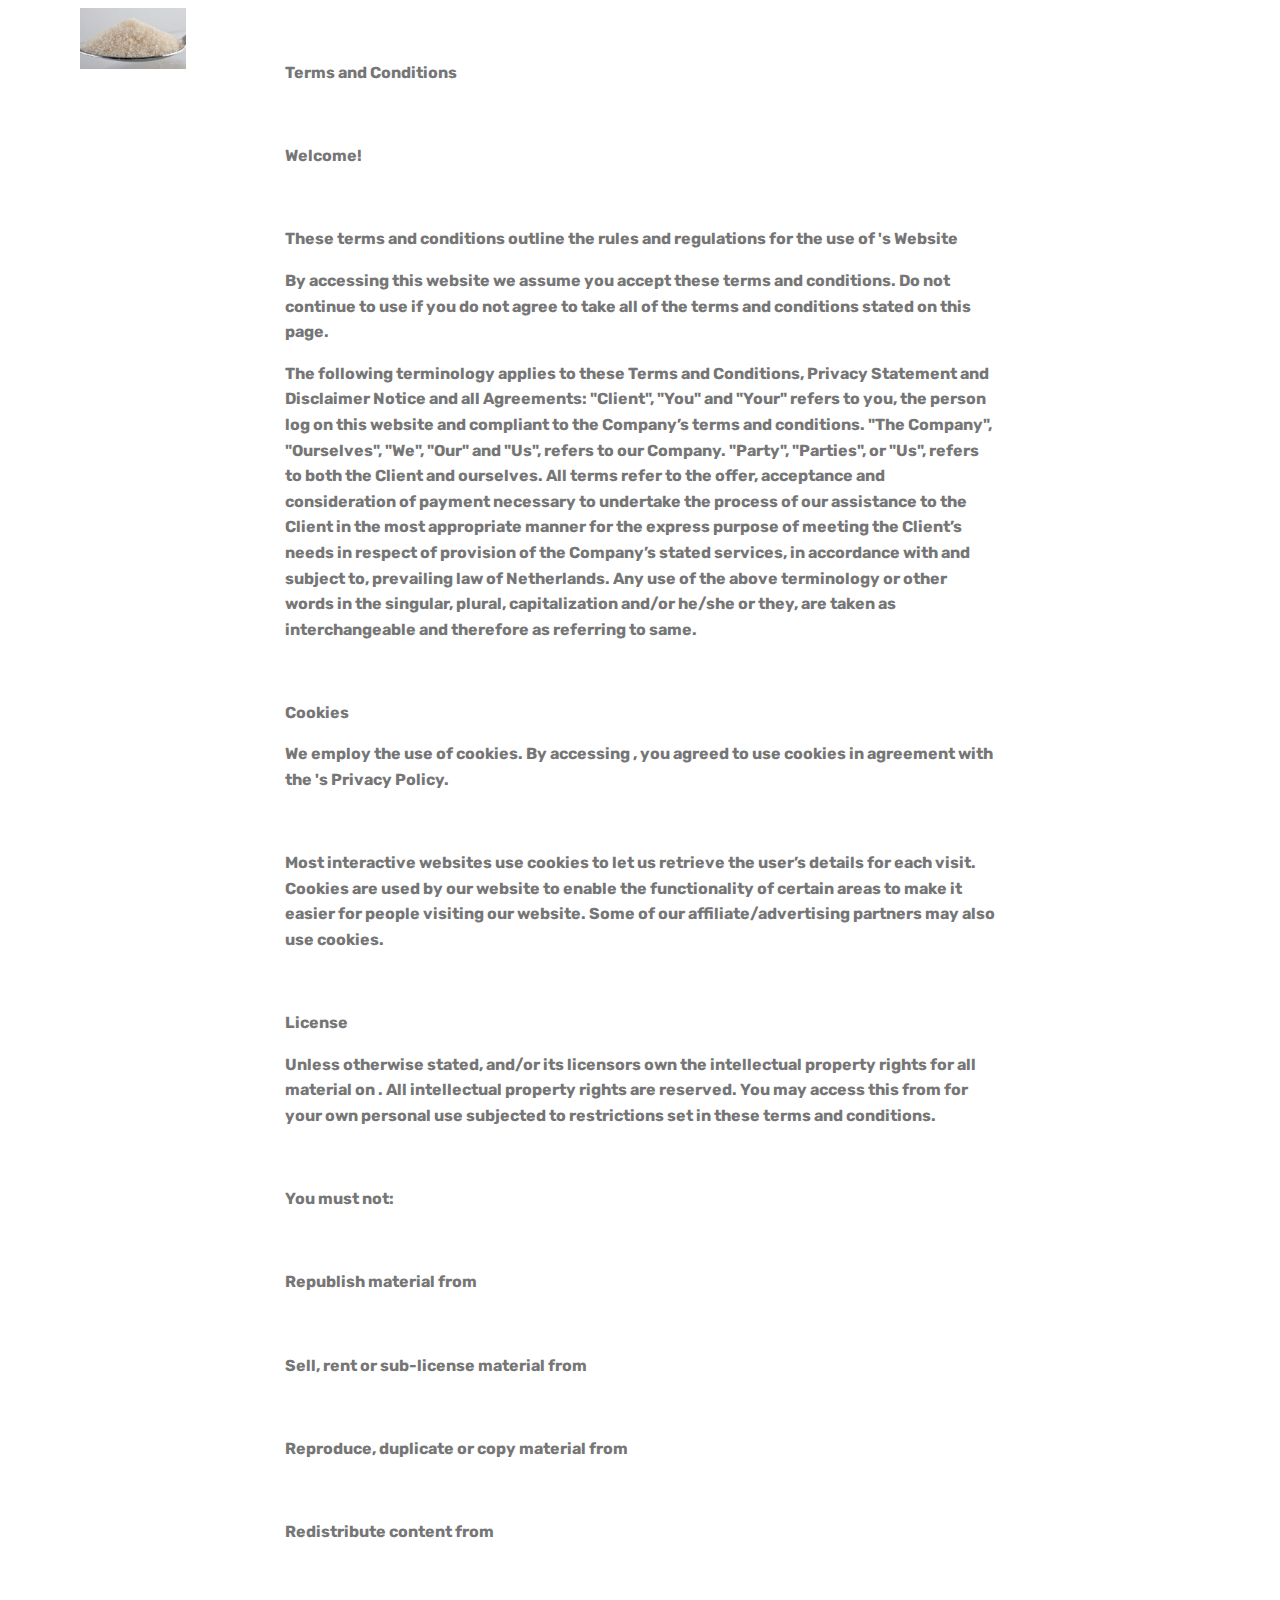
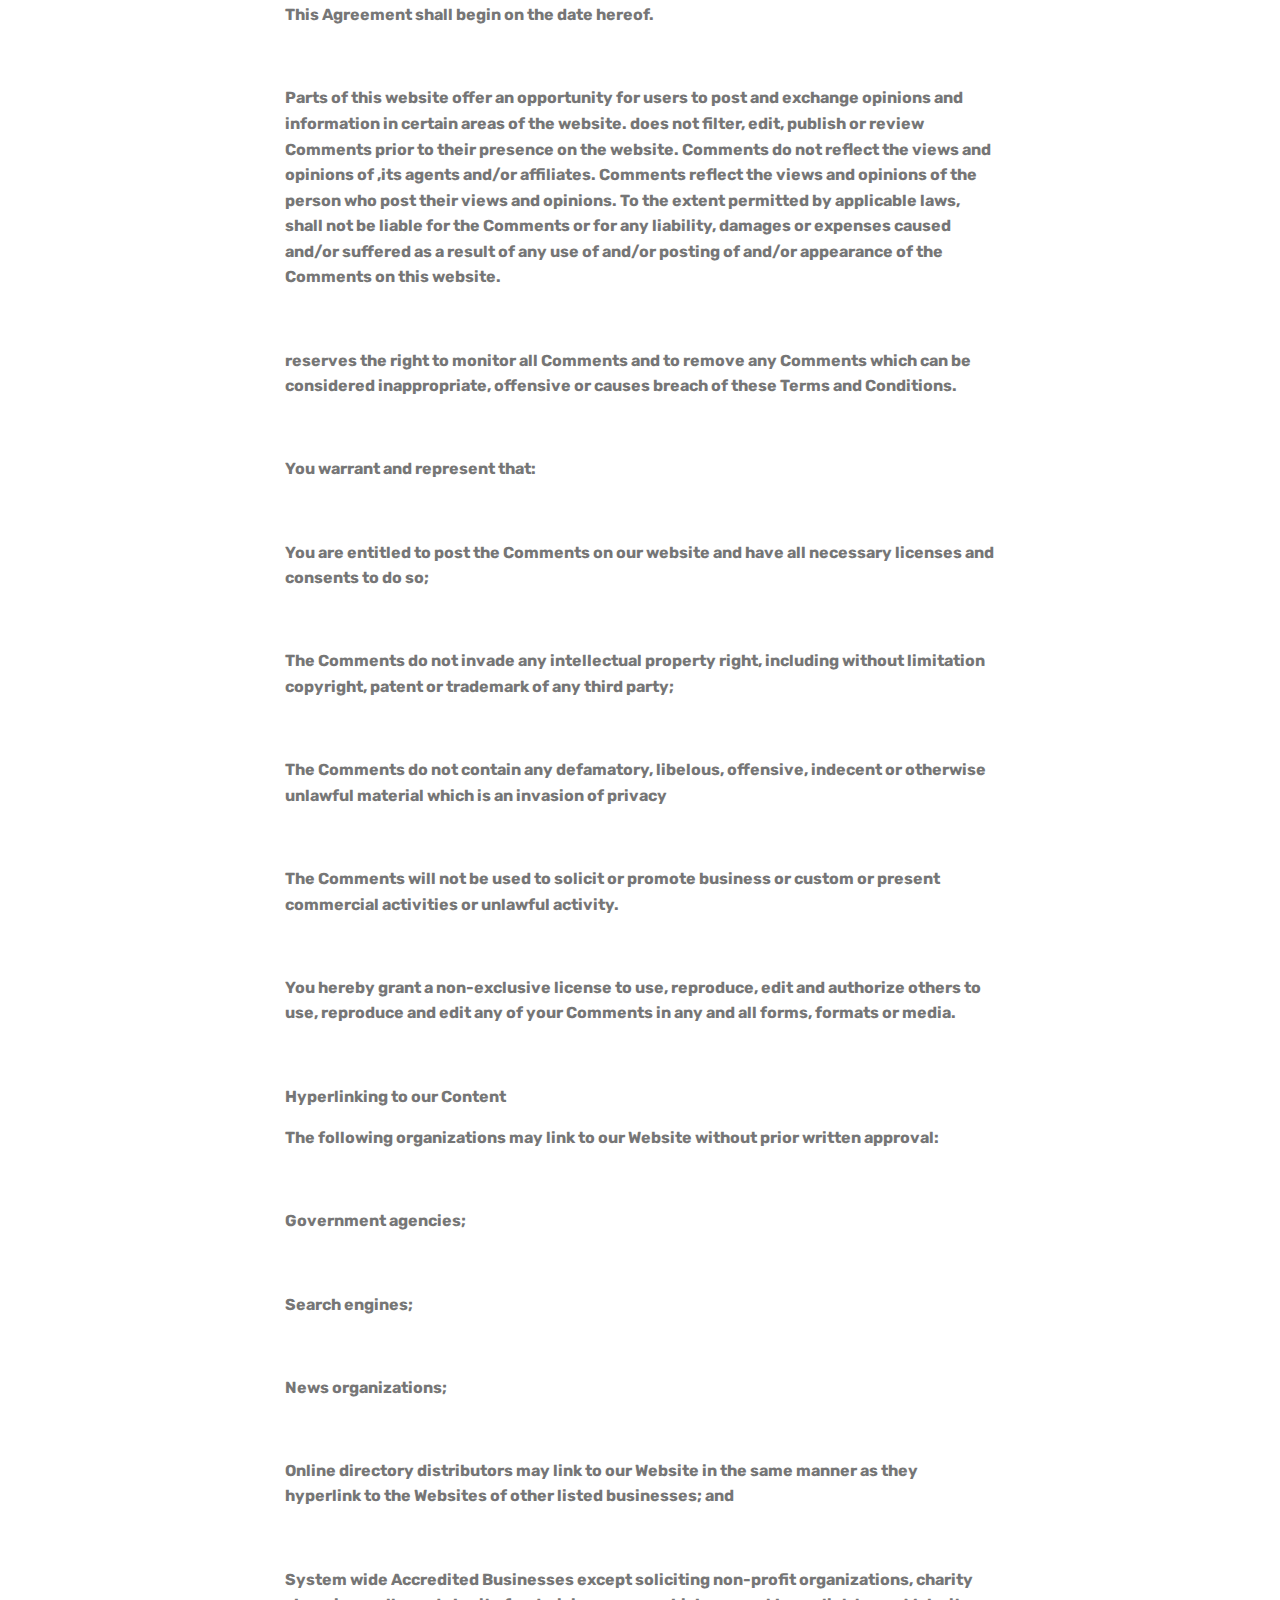
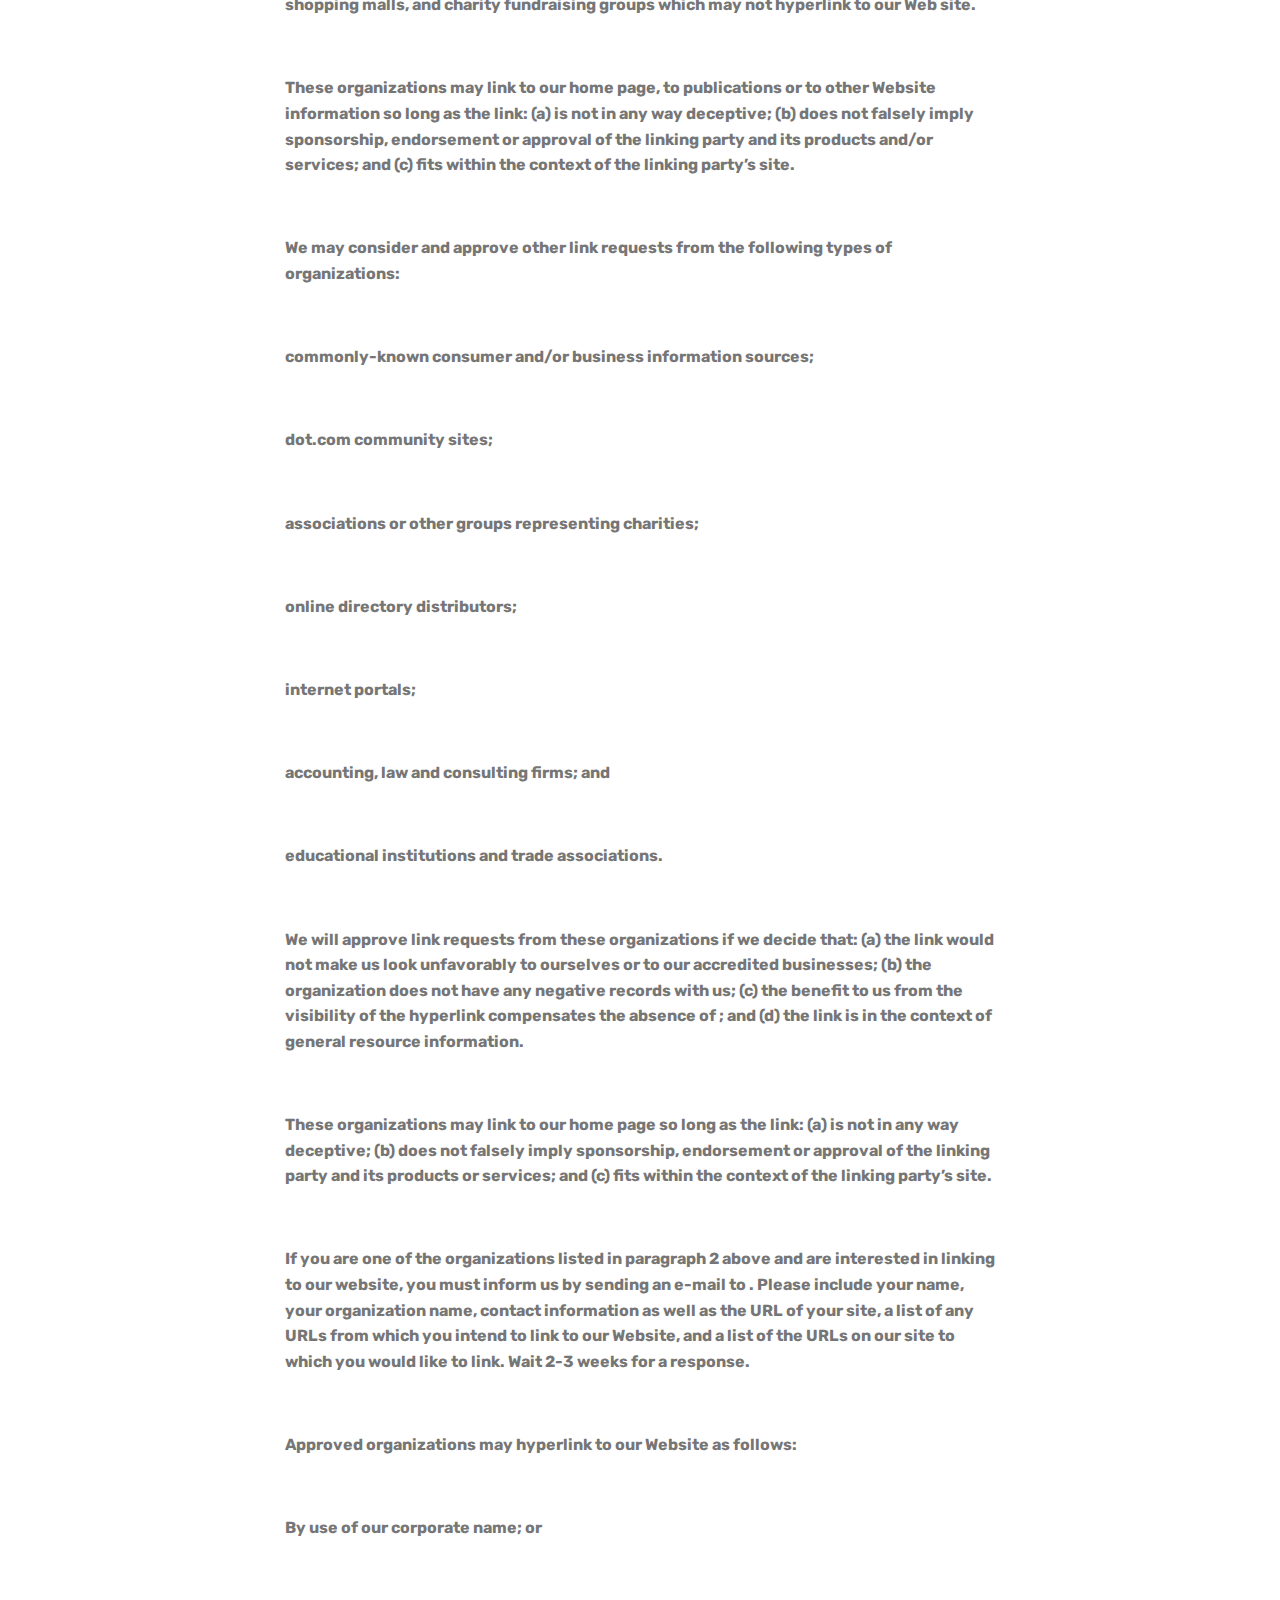
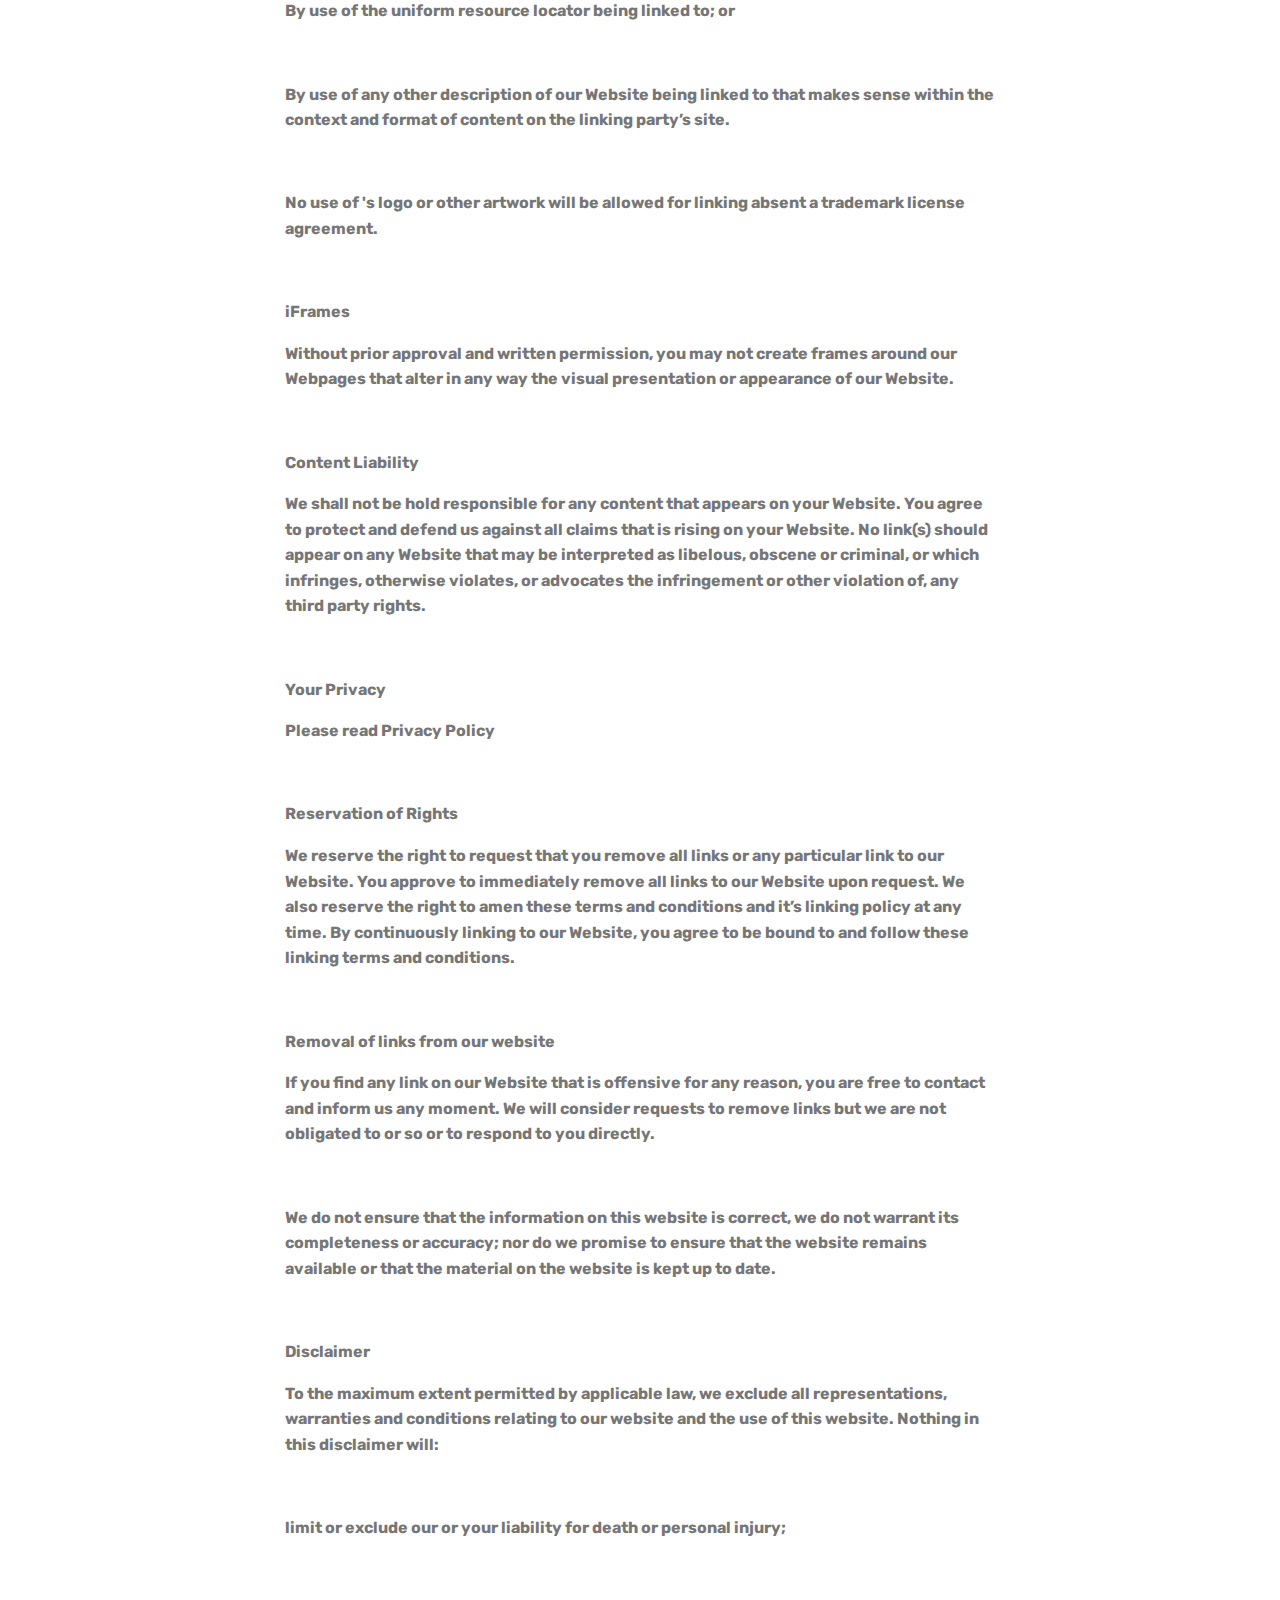
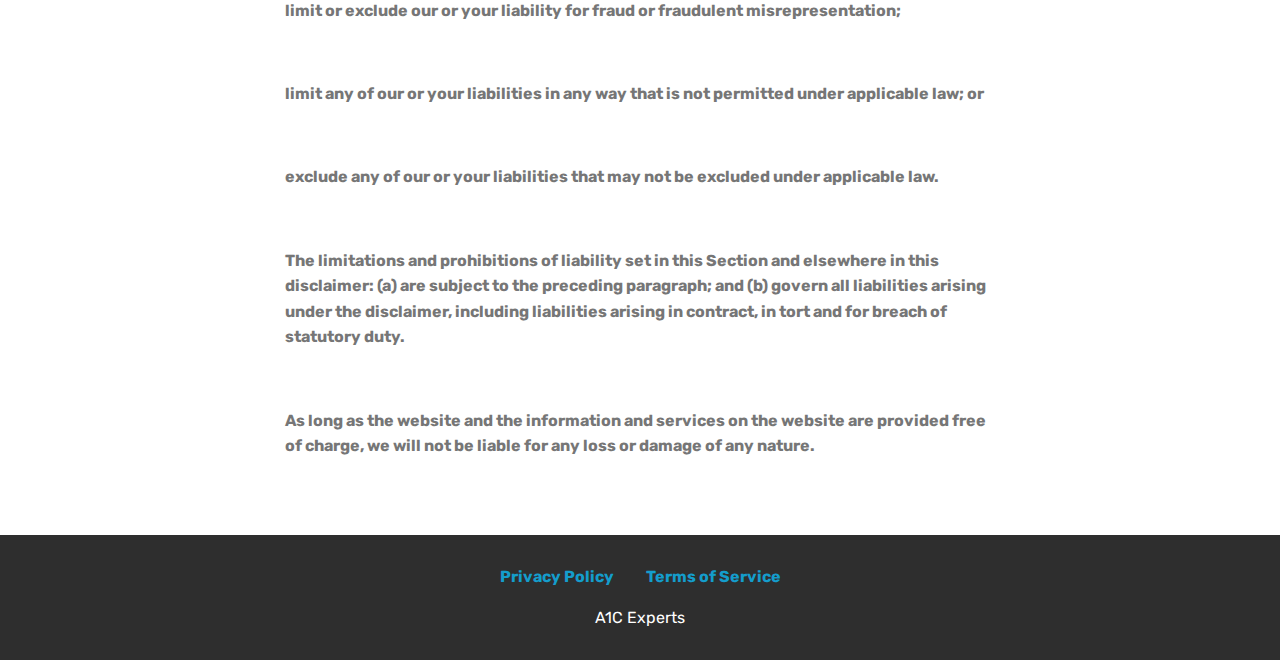
<file: terms.html>
<!DOCTYPE html>
<html  >
<head>
  <!-- Site made with Mobirise Website Builder v4.12.4, https://mobirise.com -->
  <meta charset="UTF-8">
  <meta http-equiv="X-UA-Compatible" content="IE=edge">
  <meta name="generator" content="Mobirise v4.12.4, mobirise.com">
  <meta name="viewport" content="width=device-width, initial-scale=1, minimum-scale=1">
  <link rel="shortcut icon" href="assets/images/mbr.jpeg" type="image/x-icon">
  <meta name="description" content="Terms of Service">
  
  
  <title>Terms of Service</title>
  <link rel="stylesheet" href="assets/web/assets/mobirise-icons/mobirise-icons.css">
  <link rel="stylesheet" href="assets/bootstrap/css/bootstrap.min.css">
  <link rel="stylesheet" href="assets/bootstrap/css/bootstrap-grid.min.css">
  <link rel="stylesheet" href="assets/bootstrap/css/bootstrap-reboot.min.css">
  <link rel="stylesheet" href="assets/tether/tether.min.css">
  <link rel="stylesheet" href="assets/dropdown/css/style.css">
  <link rel="stylesheet" href="assets/socicon/css/styles.css">
  <link rel="stylesheet" href="assets/theme/css/style.css">
  <link rel="preload" as="style" href="assets/mobirise/css/mbr-additional.css"><link rel="stylesheet" href="assets/mobirise/css/mbr-additional.css" type="text/css">
  
  
  
</head>
<body>
  <section class="menu cid-s7zmcyveAb" once="menu" id="menu1-7">

    

    <nav class="navbar navbar-expand beta-menu navbar-dropdown align-items-center navbar-fixed-top navbar-toggleable-sm bg-color transparent">
        <button class="navbar-toggler navbar-toggler-right" type="button" data-toggle="collapse" data-target="#navbarSupportedContent" aria-controls="navbarSupportedContent" aria-expanded="false" aria-label="Toggle navigation">
            <div class="hamburger">
                <span></span>
                <span></span>
                <span></span>
                <span></span>
            </div>
        </button>
        <div class="menu-logo">
            <div class="navbar-brand">
                <span class="navbar-logo">
                    <a href="index.html">
                         <img src="assets/images/mbr.jpeg" alt="Mobirise" title="" style="height: 3.8rem;">
                    </a>
                </span>
                <span class="navbar-caption-wrap"><a class="navbar-caption text-white display-4" href="index.html">
                        A1C Experts</a></span>
            </div>
        </div>
        <div class="collapse navbar-collapse" id="navbarSupportedContent">
            
            
        </div>
    </nav>
</section>

<section class="engine"><a href="https://mobirise.info/u">bootstrap responsive templates</a></section><section class="mbr-section article content1 cid-s7zAzClB5q" id="content1-d">
    
     

    <div class="container">
        <div class="media-container-row">
            <div class="mbr-text col-12 mbr-fonts-style display-7 col-md-8"><p><strong>Terms and Conditions</strong></p><p><strong><br></strong></p><p><strong>Welcome!</strong></p><p><strong><br></strong></p><p><strong>These terms and conditions outline the rules and regulations for the use of 's Website</strong></p><p><strong>By accessing this website we assume you accept these terms and conditions. Do not continue to use if you do not agree to take all of the terms and conditions stated on this page.&nbsp;</strong><br></p><p><strong>The following terminology applies to these Terms and Conditions, Privacy Statement and Disclaimer Notice and all Agreements: "Client", "You" and "Your" refers to you, the person log on this website and compliant to the Company’s terms and conditions. "The Company", "Ourselves", "We", "Our" and "Us", refers to our Company. "Party", "Parties", or "Us", refers to both the Client and ourselves. All terms refer to the offer, acceptance and consideration of payment necessary to undertake the process of our assistance to the Client in the most appropriate manner for the express purpose of meeting the Client’s needs in respect of provision of the Company’s stated services, in accordance with and subject to, prevailing law of Netherlands. Any use of the above terminology or other words in the singular, plural, capitalization and/or he/she or they, are taken as interchangeable and therefore as referring to same.</strong><br></p><p><strong><br></strong></p><p><strong>Cookies</strong></p><p><strong>We employ the use of cookies. By accessing , you agreed to use cookies in agreement with the 's Privacy Policy.</strong></p><p><strong><br></strong></p><p><strong>Most interactive websites use cookies to let us retrieve the user’s details for each visit. Cookies are used by our website to enable the functionality of certain areas to make it easier for people visiting our website. Some of our affiliate/advertising partners may also use cookies.</strong></p><p><strong><br></strong></p><p><strong>License</strong></p><p><strong>Unless otherwise stated, and/or its licensors own the intellectual property rights for all material on . All intellectual property rights are reserved. You may access this from for your own personal use subjected to restrictions set in these terms and conditions.</strong></p><p><strong><br></strong></p><p><strong>You must not:</strong></p><p><strong><br></strong></p><p><strong>Republish material from&nbsp;</strong></p><p><strong><br></strong></p><p><strong>Sell, rent or sub-license material from&nbsp;</strong></p><p><strong><br></strong></p><p><strong>Reproduce, duplicate or copy material from&nbsp;</strong></p><p><strong><br></strong></p><p><strong>Redistribute content from&nbsp;</strong></p><p><strong><br></strong></p><p><strong>This Agreement shall begin on the date hereof.</strong></p><p><strong><br></strong></p><p><strong>Parts of this website offer an opportunity for users to post and exchange opinions and information in certain areas of the website. does not filter, edit, publish or review Comments prior to their presence on the website. Comments do not reflect the views and opinions of ,its agents and/or affiliates. Comments reflect the views and opinions of the person who post their views and opinions. To the extent permitted by applicable laws, shall not be liable for the Comments or for any liability, damages or expenses caused and/or suffered as a result of any use of and/or posting of and/or appearance of the Comments on this website.</strong></p><p><strong><br></strong></p><p><strong>reserves the right to monitor all Comments and to remove any Comments which can be considered inappropriate, offensive or causes breach of these Terms and Conditions.</strong></p><p><strong><br></strong></p><p><strong>You warrant and represent that:</strong></p><p><strong><br></strong></p><p><strong>You are entitled to post the Comments on our website and have all necessary licenses and consents to do so;</strong></p><p><strong><br></strong></p><p><strong>The Comments do not invade any intellectual property right, including without limitation copyright, patent or trademark of any third party;</strong></p><p><strong><br></strong></p><p><strong>The Comments do not contain any defamatory, libelous, offensive, indecent or otherwise unlawful material which is an invasion of privacy</strong></p><p><strong><br></strong></p><p><strong>The Comments will not be used to solicit or promote business or custom or present commercial activities or unlawful activity.</strong></p><p><strong><br></strong></p><p><strong>You hereby grant a non-exclusive license to use, reproduce, edit and authorize others to use, reproduce and edit any of your Comments in any and all forms, formats or media.</strong></p><p><strong><br></strong></p><p><strong>Hyperlinking to our Content</strong></p><p><strong>The following organizations may link to our Website without prior written approval:</strong></p><p><strong><br></strong></p><p><strong>Government agencies;</strong></p><p><strong><br></strong></p><p><strong>Search engines;</strong></p><p><strong><br></strong></p><p><strong>News organizations;</strong></p><p><strong><br></strong></p><p><strong>Online directory distributors may link to our Website in the same manner as they hyperlink to the Websites of other listed businesses; and</strong></p><p><strong><br></strong></p><p><strong>System wide Accredited Businesses except soliciting non-profit organizations, charity shopping malls, and charity fundraising groups which may not hyperlink to our Web site.</strong></p><p><strong><br></strong></p><p><strong>These organizations may link to our home page, to publications or to other Website information so long as the link: (a) is not in any way deceptive; (b) does not falsely imply sponsorship, endorsement or approval of the linking party and its products and/or services; and (c) fits within the context of the linking party’s site.</strong></p><p><strong><br></strong></p><p><strong>We may consider and approve other link requests from the following types of organizations:</strong></p><p><strong><br></strong></p><p><strong>commonly-known consumer and/or business information sources;</strong></p><p><strong><br></strong></p><p><strong>dot.com community sites;</strong></p><p><strong><br></strong></p><p><strong>associations or other groups representing charities;</strong></p><p><strong><br></strong></p><p><strong>online directory distributors;</strong></p><p><strong><br></strong></p><p><strong>internet portals;</strong></p><p><strong><br></strong></p><p><strong>accounting, law and consulting firms; and</strong></p><p><strong><br></strong></p><p><strong>educational institutions and trade associations.</strong></p><p><strong><br></strong></p><p><strong>We will approve link requests from these organizations if we decide that: (a) the link would not make us look unfavorably to ourselves or to our accredited businesses; (b) the organization does not have any negative records with us; (c) the benefit to us from the visibility of the hyperlink compensates the absence of ; and (d) the link is in the context of general resource information.</strong></p><p><strong><br></strong></p><p><strong>These organizations may link to our home page so long as the link: (a) is not in any way deceptive; (b) does not falsely imply sponsorship, endorsement or approval of the linking party and its products or services; and (c) fits within the context of the linking party’s site.</strong></p><p><strong><br></strong></p><p><strong>If you are one of the organizations listed in paragraph 2 above and are interested in linking to our website, you must inform us by sending an e-mail to . Please include your name, your organization name, contact information as well as the URL of your site, a list of any URLs from which you intend to link to our Website, and a list of the URLs on our site to which you would like to link. Wait 2-3 weeks for a response.</strong></p><p><strong><br></strong></p><p><strong>Approved organizations may hyperlink to our Website as follows:</strong></p><p><strong><br></strong></p><p><strong>By use of our corporate name; or</strong></p><p><strong><br></strong></p><p><strong>By use of the uniform resource locator being linked to; or</strong></p><p><strong><br></strong></p><p><strong>By use of any other description of our Website being linked to that makes sense within the context and format of content on the linking party’s site.</strong></p><p><strong><br></strong></p><p><strong>No use of 's logo or other artwork will be allowed for linking absent a trademark license agreement.</strong></p><p><strong><br></strong></p><p><strong>iFrames</strong></p><p><strong>Without prior approval and written permission, you may not create frames around our Webpages that alter in any way the visual presentation or appearance of our Website.</strong></p><p><strong><br></strong></p><p><strong>Content Liability</strong></p><p><strong>We shall not be hold responsible for any content that appears on your Website. You agree to protect and defend us against all claims that is rising on your Website. No link(s) should appear on any Website that may be interpreted as libelous, obscene or criminal, or which infringes, otherwise violates, or advocates the infringement or other violation of, any third party rights.</strong></p><p><strong><br></strong></p><p><strong>Your Privacy</strong></p><p><strong>Please read Privacy Policy</strong></p><p><strong><br></strong></p><p><strong>Reservation of Rights</strong></p><p><strong>We reserve the right to request that you remove all links or any particular link to our Website. You approve to immediately remove all links to our Website upon request. We also reserve the right to amen these terms and conditions and it’s linking policy at any time. By continuously linking to our Website, you agree to be bound to and follow these linking terms and conditions.</strong></p><p><strong><br></strong></p><p><strong>Removal of links from our website</strong></p><p><strong>If you find any link on our Website that is offensive for any reason, you are free to contact and inform us any moment. We will consider requests to remove links but we are not obligated to or so or to respond to you directly.</strong></p><p><strong><br></strong></p><p><strong>We do not ensure that the information on this website is correct, we do not warrant its completeness or accuracy; nor do we promise to ensure that the website remains available or that the material on the website is kept up to date.</strong></p><p><strong><br></strong></p><p><strong>Disclaimer</strong></p><p><strong>To the maximum extent permitted by applicable law, we exclude all representations, warranties and conditions relating to our website and the use of this website. Nothing in this disclaimer will:</strong></p><p><strong><br></strong></p><p><strong>limit or exclude our or your liability for death or personal injury;</strong></p><p><strong><br></strong></p><p><strong>limit or exclude our or your liability for fraud or fraudulent misrepresentation;</strong></p><p><strong><br></strong></p><p><strong>limit any of our or your liabilities in any way that is not permitted under applicable law; or</strong></p><p><strong><br></strong></p><p><strong>exclude any of our or your liabilities that may not be excluded under applicable law.</strong></p><p><strong><br></strong></p><p><strong>The limitations and prohibitions of liability set in this Section and elsewhere in this disclaimer: (a) are subject to the preceding paragraph; and (b) govern all liabilities arising under the disclaimer, including liabilities arising in contract, in tort and for breach of statutory duty.</strong></p><p><strong><br></strong></p><p><strong>As long as the website and the information and services on the website are provided free of charge, we will not be liable for any loss or damage of any nature.</strong></p></div>
        </div>
    </div>
</section>

<section once="footers" class="cid-s7zmz4a31J" id="footer7-8">

    

    

    <div class="container">
        <div class="media-container-row align-center mbr-white">
            <div class="row row-links">
                <ul class="foot-menu">
                    
                    
                    
                    
                    
                <li class="foot-menu-item mbr-fonts-style display-7"><a href="privacy.html"><strong>Privacy Policy</strong></a></li><li class="foot-menu-item mbr-fonts-style display-7"><a href="terms.html"><strong>Terms of Service</strong></a></li></ul>
            </div>
            
            <div class="row row-copirayt">
                <p class="mbr-text mb-0 mbr-fonts-style mbr-white align-center display-7">A1C Experts</p>
            </div>
        </div>
    </div>
</section>


  <script src="assets/web/assets/jquery/jquery.min.js"></script>
  <script src="assets/popper/popper.min.js"></script>
  <script src="assets/bootstrap/js/bootstrap.min.js"></script>
  <script src="assets/tether/tether.min.js"></script>
  <script src="assets/smoothscroll/smooth-scroll.js"></script>
  <script src="assets/dropdown/js/nav-dropdown.js"></script>
  <script src="assets/dropdown/js/navbar-dropdown.js"></script>
  <script src="assets/touchswipe/jquery.touch-swipe.min.js"></script>
  <script src="assets/theme/js/script.js"></script>
  
  
</body>
</html>
</file>
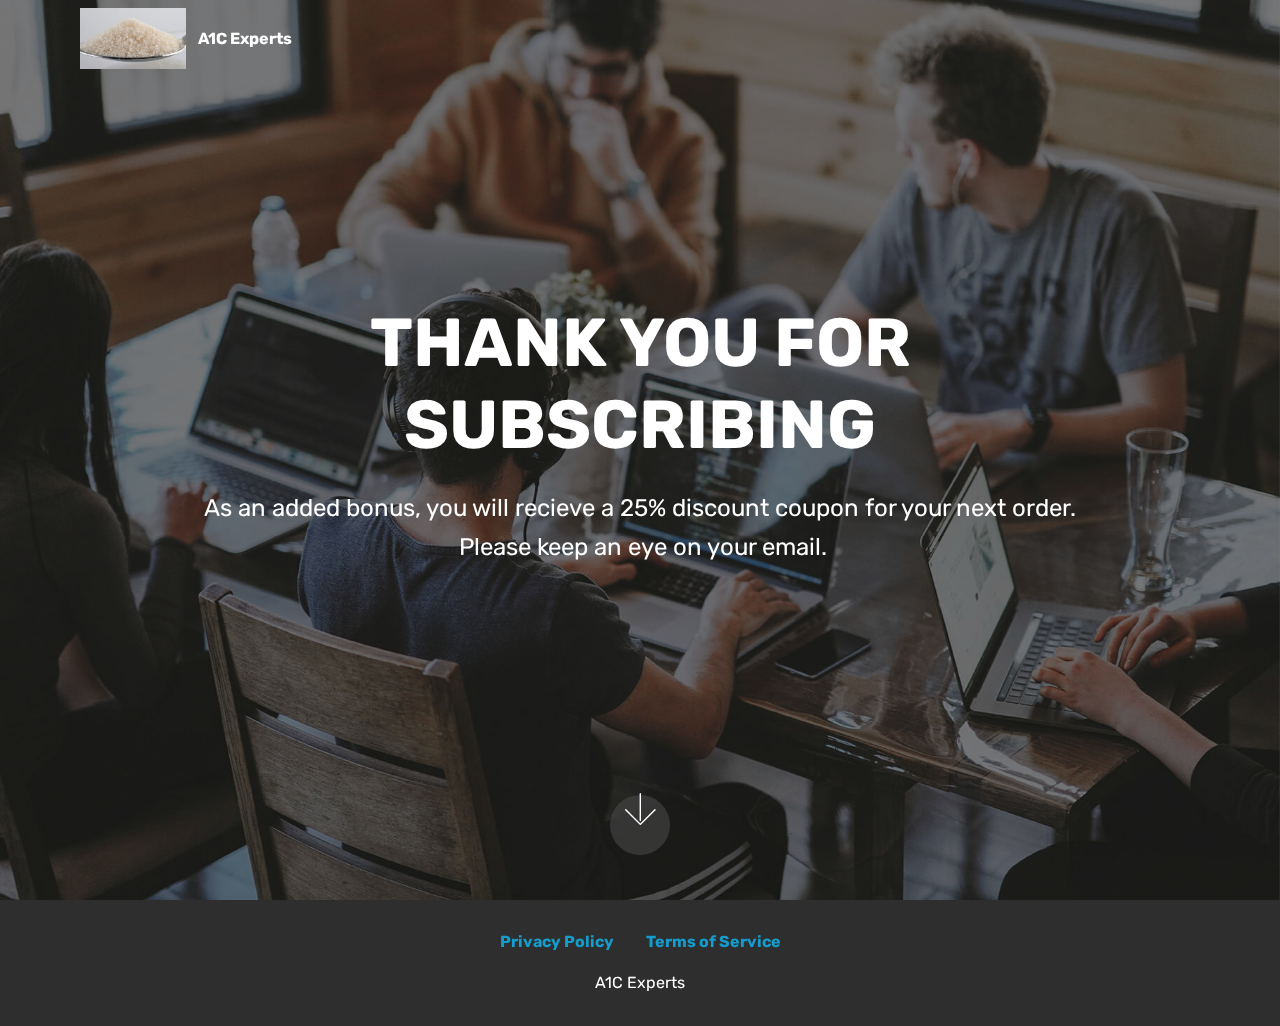
<file: thankyou.html>
<!DOCTYPE html>
<html  >
<head>
  <!-- Site made with Mobirise Website Builder v4.12.4, https://mobirise.com -->
  <meta charset="UTF-8">
  <meta http-equiv="X-UA-Compatible" content="IE=edge">
  <meta name="generator" content="Mobirise v4.12.4, mobirise.com">
  <meta name="viewport" content="width=device-width, initial-scale=1, minimum-scale=1">
  <link rel="shortcut icon" href="assets/images/mbr.jpeg" type="image/x-icon">
  <meta name="description" content="Thank You">
  
  
  <title>Thank You</title>
  <link rel="stylesheet" href="assets/web/assets/mobirise-icons/mobirise-icons.css">
  <link rel="stylesheet" href="assets/bootstrap/css/bootstrap.min.css">
  <link rel="stylesheet" href="assets/bootstrap/css/bootstrap-grid.min.css">
  <link rel="stylesheet" href="assets/bootstrap/css/bootstrap-reboot.min.css">
  <link rel="stylesheet" href="assets/socicon/css/styles.css">
  <link rel="stylesheet" href="assets/tether/tether.min.css">
  <link rel="stylesheet" href="assets/dropdown/css/style.css">
  <link rel="stylesheet" href="assets/theme/css/style.css">
  <link rel="preload" as="style" href="assets/mobirise/css/mbr-additional.css"><link rel="stylesheet" href="assets/mobirise/css/mbr-additional.css" type="text/css">
  
  
  
</head>
<body>
  <section class="menu cid-s7zmcyveAb" once="menu" id="menu1-g">

    

    <nav class="navbar navbar-expand beta-menu navbar-dropdown align-items-center navbar-fixed-top navbar-toggleable-sm bg-color transparent">
        <button class="navbar-toggler navbar-toggler-right" type="button" data-toggle="collapse" data-target="#navbarSupportedContent" aria-controls="navbarSupportedContent" aria-expanded="false" aria-label="Toggle navigation">
            <div class="hamburger">
                <span></span>
                <span></span>
                <span></span>
                <span></span>
            </div>
        </button>
        <div class="menu-logo">
            <div class="navbar-brand">
                <span class="navbar-logo">
                    <a href="index.html">
                         <img src="assets/images/mbr.jpeg" alt="Mobirise" title="" style="height: 3.8rem;">
                    </a>
                </span>
                <span class="navbar-caption-wrap"><a class="navbar-caption text-white display-4" href="index.html">
                        A1C Experts</a></span>
            </div>
        </div>
        <div class="collapse navbar-collapse" id="navbarSupportedContent">
            
            
        </div>
    </nav>
</section>

<section class="engine"><a href="https://mobirise.info/h">create your own web page</a></section><section class="cid-s7zE0fFYbL mbr-fullscreen mbr-parallax-background" id="header2-i">

    

    <div class="mbr-overlay" style="opacity: 0.5; background-color: rgb(35, 35, 35);"></div>

    <div class="container align-center">
        <div class="row justify-content-md-center">
            <div class="mbr-white col-md-10">
                <h1 class="mbr-section-title mbr-bold pb-3 mbr-fonts-style display-1">
                    THANK YOU FOR SUBSCRIBING</h1>
                
                <p class="mbr-text pb-3 mbr-fonts-style display-5">
                    As an added bonus, you will recieve a 25% discount coupon for your next order. &nbsp;Please keep an eye on your email.</p>
                
            </div>
        </div>
    </div>
    <div class="mbr-arrow hidden-sm-down" aria-hidden="true">
        <a href="#next">
            <i class="mbri-down mbr-iconfont"></i>
        </a>
    </div>
</section>

<section once="footers" class="cid-s7zmz4a31J" id="footer7-h">

    

    

    <div class="container">
        <div class="media-container-row align-center mbr-white">
            <div class="row row-links">
                <ul class="foot-menu">
                    
                    
                    
                    
                    
                <li class="foot-menu-item mbr-fonts-style display-7"><a href="privacy.html"><strong>Privacy Policy</strong></a></li><li class="foot-menu-item mbr-fonts-style display-7"><a href="terms.html"><strong>Terms of Service</strong></a></li></ul>
            </div>
            
            <div class="row row-copirayt">
                <p class="mbr-text mb-0 mbr-fonts-style mbr-white align-center display-7">A1C Experts</p>
            </div>
        </div>
    </div>
</section>


  <script src="assets/web/assets/jquery/jquery.min.js"></script>
  <script src="assets/popper/popper.min.js"></script>
  <script src="assets/bootstrap/js/bootstrap.min.js"></script>
  <script src="assets/tether/tether.min.js"></script>
  <script src="assets/parallax/jarallax.min.js"></script>
  <script src="assets/dropdown/js/nav-dropdown.js"></script>
  <script src="assets/dropdown/js/navbar-dropdown.js"></script>
  <script src="assets/touchswipe/jquery.touch-swipe.min.js"></script>
  <script src="assets/smoothscroll/smooth-scroll.js"></script>
  <script src="assets/theme/js/script.js"></script>
  
  
</body>
</html>
</file>
<file: assets/web/assets/mobirise-icons/mobirise-icons.css>
@font-face {
  font-family: 'MobiriseIcons';
  src:  url('mobirise-icons.eot?spat4u');
  src:  url('mobirise-icons.eot?spat4u#iefix') format('embedded-opentype'),
    url('mobirise-icons.ttf?spat4u') format('truetype'),
    url('mobirise-icons.woff?spat4u') format('woff'),
    url('mobirise-icons.svg?spat4u#MobiriseIcons') format('svg');
  font-weight: normal;
  font-style: normal;
  font-display: swap;
}

[class^="mbri-"], [class*=" mbri-"] {
  /* use !important to prevent issues with browser extensions that change fonts */
  font-family: MobiriseIcons !important;
  speak: none;
  font-style: normal;
  font-weight: normal;
  font-variant: normal;
  text-transform: none;
  line-height: 1;

  /* Better Font Rendering =========== */
  -webkit-font-smoothing: antialiased;
  -moz-osx-font-smoothing: grayscale;
}

.mbri-add-submenu:before {
  content: "\e900";
}
.mbri-alert:before {
  content: "\e901";
}
.mbri-align-center:before {
  content: "\e902";
}
.mbri-align-justify:before {
  content: "\e903";
}
.mbri-align-left:before {
  content: "\e904";
}
.mbri-align-right:before {
  content: "\e905";
}
.mbri-android:before {
  content: "\e906";
}
.mbri-apple:before {
  content: "\e907";
}
.mbri-arrow-down:before {
  content: "\e908";
}
.mbri-arrow-next:before {
  content: "\e909";
}
.mbri-arrow-prev:before {
  content: "\e90a";
}
.mbri-arrow-up:before {
  content: "\e90b";
}
.mbri-bold:before {
  content: "\e90c";
}
.mbri-bookmark:before {
  content: "\e90d";
}
.mbri-bootstrap:before {
  content: "\e90e";
}
.mbri-briefcase:before {
  content: "\e90f";
}
.mbri-browse:before {
  content: "\e910";
}
.mbri-bulleted-list:before {
  content: "\e911";
}
.mbri-calendar:before {
  content: "\e912";
}
.mbri-camera:before {
  content: "\e913";
}
.mbri-cart-add:before {
  content: "\e914";
}
.mbri-cart-full:before {
  content: "\e915";
}
.mbri-cash:before {
  content: "\e916";
}
.mbri-change-style:before {
  content: "\e917";
}
.mbri-chat:before {
  content: "\e918";
}
.mbri-clock:before {
  content: "\e919";
}
.mbri-close:before {
  content: "\e91a";
}
.mbri-cloud:before {
  content: "\e91b";
}
.mbri-code:before {
  content: "\e91c";
}
.mbri-contact-form:before {
  content: "\e91d";
}
.mbri-credit-card:before {
  content: "\e91e";
}
.mbri-cursor-click:before {
  content: "\e91f";
}
.mbri-cust-feedback:before {
  content: "\e920";
}
.mbri-database:before {
  content: "\e921";
}
.mbri-delivery:before {
  content: "\e922";
}
.mbri-desktop:before {
  content: "\e923";
}
.mbri-devices:before {
  content: "\e924";
}
.mbri-down:before {
  content: "\e925";
}
.mbri-download:before {
  content: "\e989";
}
.mbri-drag-n-drop:before {
  content: "\e927";
}
.mbri-drag-n-drop2:before {
  content: "\e928";
}
.mbri-edit:before {
  content: "\e929";
}
.mbri-edit2:before {
  content: "\e92a";
}
.mbri-error:before {
  content: "\e92b";
}
.mbri-extension:before {
  content: "\e92c";
}
.mbri-features:before {
  content: "\e92d";
}
.mbri-file:before {
  content: "\e92e";
}
.mbri-flag:before {
  content: "\e92f";
}
.mbri-folder:before {
  content: "\e930";
}
.mbri-gift:before {
  content: "\e931";
}
.mbri-github:before {
  content: "\e932";
}
.mbri-globe:before {
  content: "\e933";
}
.mbri-globe-2:before {
  content: "\e934";
}
.mbri-growing-chart:before {
  content: "\e935";
}
.mbri-hearth:before {
  content: "\e936";
}
.mbri-help:before {
  content: "\e937";
}
.mbri-home:before {
  content: "\e938";
}
.mbri-hot-cup:before {
  content: "\e939";
}
.mbri-idea:before {
  content: "\e93a";
}
.mbri-image-gallery:before {
  content: "\e93b";
}
.mbri-image-slider:before {
  content: "\e93c";
}
.mbri-info:before {
  content: "\e93d";
}
.mbri-italic:before {
  content: "\e93e";
}
.mbri-key:before {
  content: "\e93f";
}
.mbri-laptop:before {
  content: "\e940";
}
.mbri-layers:before {
  content: "\e941";
}
.mbri-left-right:before {
  content: "\e942";
}
.mbri-left:before {
  content: "\e943";
}
.mbri-letter:before {
  content: "\e944";
}
.mbri-like:before {
  content: "\e945";
}
.mbri-link:before {
  content: "\e946";
}
.mbri-lock:before {
  content: "\e947";
}
.mbri-login:before {
  content: "\e948";
}
.mbri-logout:before {
  content: "\e949";
}
.mbri-magic-stick:before {
  content: "\e94a";
}
.mbri-map-pin:before {
  content: "\e94b";
}
.mbri-menu:before {
  content: "\e94c";
}
.mbri-mobile:before {
  content: "\e94d";
}
.mbri-mobile2:before {
  content: "\e94e";
}
.mbri-mobirise:before {
  content: "\e94f";
}
.mbri-more-horizontal:before {
  content: "\e950";
}
.mbri-more-vertical:before {
  content: "\e951";
}
.mbri-music:before {
  content: "\e952";
}
.mbri-new-file:before {
  content: "\e953";
}
.mbri-numbered-list:before {
  content: "\e954";
}
.mbri-opened-folder:before {
  content: "\e955";
}
.mbri-pages:before {
  content: "\e956";
}
.mbri-paper-plane:before {
  content: "\e957";
}
.mbri-paperclip:before {
  content: "\e958";
}
.mbri-photo:before {
  content: "\e959";
}
.mbri-photos:before {
  content: "\e95a";
}
.mbri-pin:before {
  content: "\e95b";
}
.mbri-play:before {
  content: "\e95c";
}
.mbri-plus:before {
  content: "\e95d";
}
.mbri-preview:before {
  content: "\e95e";
}
.mbri-print:before {
  content: "\e95f";
}
.mbri-protect:before {
  content: "\e960";
}
.mbri-question:before {
  content: "\e961";
}
.mbri-quote-left:before {
  content: "\e962";
}
.mbri-quote-right:before {
  content: "\e963";
}
.mbri-refresh:before {
  content: "\e964";
}
.mbri-responsive:before {
  content: "\e965";
}
.mbri-right:before {
  content: "\e966";
}
.mbri-rocket:before {
  content: "\e967";
}
.mbri-sad-face:before {
  content: "\e968";
}
.mbri-sale:before {
  content: "\e969";
}
.mbri-save:before {
  content: "\e96a";
}
.mbri-search:before {
  content: "\e96b";
}
.mbri-setting:before {
  content: "\e96c";
}
.mbri-setting2:before {
  content: "\e96d";
}
.mbri-setting3:before {
  content: "\e96e";
}
.mbri-share:before {
  content: "\e96f";
}
.mbri-shopping-bag:before {
  content: "\e970";
}
.mbri-shopping-basket:before {
  content: "\e971";
}
.mbri-shopping-cart:before {
  content: "\e972";
}
.mbri-sites:before {
  content: "\e973";
}
.mbri-smile-face:before {
  content: "\e974";
}
.mbri-speed:before {
  content: "\e975";
}
.mbri-star:before {
  content: "\e976";
}
.mbri-success:before {
  content: "\e977";
}
.mbri-sun:before {
  content: "\e978";
}
.mbri-sun2:before {
  content: "\e979";
}
.mbri-tablet:before {
  content: "\e97a";
}
.mbri-tablet-vertical:before {
  content: "\e97b";
}
.mbri-target:before {
  content: "\e97c";
}
.mbri-timer:before {
  content: "\e97d";
}
.mbri-to-ftp:before {
  content: "\e97e";
}
.mbri-to-local-drive:before {
  content: "\e97f";
}
.mbri-touch-swipe:before {
  content: "\e980";
}
.mbri-touch:before {
  content: "\e981";
}
.mbri-trash:before {
  content: "\e982";
}
.mbri-underline:before {
  content: "\e983";
}
.mbri-unlink:before {
  content: "\e984";
}
.mbri-unlock:before {
  content: "\e985";
}
.mbri-up-down:before {
  content: "\e986";
}
.mbri-up:before {
  content: "\e987";
}
.mbri-update:before {
  content: "\e988";
}
.mbri-upload:before {
 content: "\e926"; 
}
.mbri-user:before {
  content: "\e98a";
}
.mbri-user2:before {
  content: "\e98b";
}
.mbri-users:before {
  content: "\e98c";
}
.mbri-video:before {
  content: "\e98d";
}
.mbri-video-play:before {
  content: "\e98e";
}
.mbri-watch:before {
  content: "\e98f";
}
.mbri-website-theme:before {
  content: "\e990";
}
.mbri-wifi:before {
  content: "\e991";
}
.mbri-windows:before {
  content: "\e992";
}
.mbri-zoom-out:before {
  content: "\e993";
}
.mbri-redo:before {
  content: "\e994";
}
.mbri-undo:before {
  content: "\e995";
}
</file>
<file: assets/socicon/css/styles.css>
@charset "UTF-8";

@font-face {
  font-family: 'Socicon';
  src:  url('../fonts/socicon.eot');
  src:  url('../fonts/socicon.eot?#iefix') format('embedded-opentype'),
    url('../fonts/socicon.woff2') format('woff2'),
    url('../fonts/socicon.ttf') format('truetype'),
    url('../fonts/socicon.woff') format('woff'),
    url('../fonts/socicon.svg#socicon') format('svg');
  font-weight: normal;
  font-style: normal;
}

[data-icon]:before {
  font-family: "socicon" !important;
  content: attr(data-icon);
  font-style: normal !important;
  font-weight: normal !important;
  font-variant: normal !important;
  text-transform: none !important;
  speak: none;
  line-height: 1;
  -webkit-font-smoothing: antialiased;
  -moz-osx-font-smoothing: grayscale;
}

[class^="socicon-"], [class*=" socicon-"] {
  /* use !important to prevent issues with browser extensions that change fonts */
  font-family: 'Socicon' !important;
  speak: none;
  font-style: normal;
  font-weight: normal;
  font-variant: normal;
  text-transform: none;
  line-height: 1;

  /* Better Font Rendering =========== */
  -webkit-font-smoothing: antialiased;
  -moz-osx-font-smoothing: grayscale;
}

.socicon-eitaa:before {
  content: "\e97c";
}
.socicon-soroush:before {
  content: "\e97d";
}
.socicon-bale:before {
  content: "\e97e";
}
.socicon-zazzle:before {
  content: "\e97b";
}
.socicon-society6:before {
  content: "\e97a";
}
.socicon-redbubble:before {
  content: "\e979";
}
.socicon-avvo:before {
  content: "\e978";
}
.socicon-stitcher:before {
  content: "\e977";
}
.socicon-googlehangouts:before {
  content: "\e974";
}
.socicon-dlive:before {
  content: "\e975";
}
.socicon-vsco:before {
  content: "\e976";
}
.socicon-flipboard:before {
  content: "\e973";
}
.socicon-ubuntu:before {
  content: "\e958";
}
.socicon-artstation:before {
  content: "\e959";
}
.socicon-invision:before {
  content: "\e95a";
}
.socicon-torial:before {
  content: "\e95b";
}
.socicon-collectorz:before {
  content: "\e95c";
}
.socicon-seenthis:before {
  content: "\e95d";
}
.socicon-googleplaymusic:before {
  content: "\e95e";
}
.socicon-debian:before {
  content: "\e95f";
}
.socicon-filmfreeway:before {
  content: "\e960";
}
.socicon-gnome:before {
  content: "\e961";
}
.socicon-itchio:before {
  content: "\e962";
}
.socicon-jamendo:before {
  content: "\e963";
}
.socicon-mix:before {
  content: "\e964";
}
.socicon-sharepoint:before {
  content: "\e965";
}
.socicon-tinder:before {
  content: "\e966";
}
.socicon-windguru:before {
  content: "\e967";
}
.socicon-cdbaby:before {
  content: "\e968";
}
.socicon-elementaryos:before {
  content: "\e969";
}
.socicon-stage32:before {
  content: "\e96a";
}
.socicon-tiktok:before {
  content: "\e96b";
}
.socicon-gitter:before {
  content: "\e96c";
}
.socicon-letterboxd:before {
  content: "\e96d";
}
.socicon-threema:before {
  content: "\e96e";
}
.socicon-splice:before {
  content: "\e96f";
}
.socicon-metapop:before {
  content: "\e970";
}
.socicon-naver:before {
  content: "\e971";
}
.socicon-remote:before {
  content: "\e972";
}
.socicon-internet:before {
  content: "\e957";
}
.socicon-moddb:before {
  content: "\e94b";
}
.socicon-indiedb:before {
  content: "\e94c";
}
.socicon-traxsource:before {
  content: "\e94d";
}
.socicon-gamefor:before {
  content: "\e94e";
}
.socicon-pixiv:before {
  content: "\e94f";
}
.socicon-myanimelist:before {
  content: "\e950";
}
.socicon-blackberry:before {
  content: "\e951";
}
.socicon-wickr:before {
  content: "\e952";
}
.socicon-spip:before {
  content: "\e953";
}
.socicon-napster:before {
  content: "\e954";
}
.socicon-beatport:before {
  content: "\e955";
}
.socicon-hackerone:before {
  content: "\e956";
}
.socicon-hackernews:before {
  content: "\e946";
}
.socicon-smashwords:before {
  content: "\e947";
}
.socicon-kobo:before {
  content: "\e948";
}
.socicon-bookbub:before {
  content: "\e949";
}
.socicon-mailru:before {
  content: "\e94a";
}
.socicon-gitlab:before {
  content: "\e945";
}
.socicon-instructables:before {
  content: "\e944";
}
.socicon-portfolio:before {
  content: "\e943";
}
.socicon-codered:before {
  content: "\e940";
}
.socicon-origin:before {
  content: "\e941";
}
.socicon-nextdoor:before {
  content: "\e942";
}
.socicon-udemy:before {
  content: "\e93f";
}
.socicon-livemaster:before {
  content: "\e93e";
}
.socicon-crunchbase:before {
  content: "\e93b";
}
.socicon-homefy:before {
  content: "\e93c";
}
.socicon-calendly:before {
  content: "\e93d";
}
.socicon-realtor:before {
  content: "\e90f";
}
.socicon-tidal:before {
  content: "\e910";
}
.socicon-qobuz:before {
  content: "\e911";
}
.socicon-natgeo:before {
  content: "\e912";
}
.socicon-mastodon:before {
  content: "\e913";
}
.socicon-unsplash:before {
  content: "\e914";
}
.socicon-homeadvisor:before {
  content: "\e915";
}
.socicon-angieslist:before {
  content: "\e916";
}
.socicon-codepen:before {
  content: "\e917";
}
.socicon-slack:before {
  content: "\e918";
}
.socicon-openaigym:before {
  content: "\e919";
}
.socicon-logmein:before {
  content: "\e91a";
}
.socicon-fiverr:before {
  content: "\e91b";
}
.socicon-gotomeeting:before {
  content: "\e91c";
}
.socicon-aliexpress:before {
  content: "\e91d";
}
.socicon-guru:before {
  content: "\e91e";
}
.socicon-appstore:before {
  content: "\e91f";
}
.socicon-homes:before {
  content: "\e920";
}
.socicon-zoom:before {
  content: "\e921";
}
.socicon-alibaba:before {
  content: "\e922";
}
.socicon-craigslist:before {
  content: "\e923";
}
.socicon-wix:before {
  content: "\e924";
}
.socicon-redfin:before {
  content: "\e925";
}
.socicon-googlecalendar:before {
  content: "\e926";
}
.socicon-shopify:before {
  content: "\e927";
}
.socicon-freelancer:before {
  content: "\e928";
}
.socicon-seedrs:before {
  content: "\e929";
}
.socicon-bing:before {
  content: "\e92a";
}
.socicon-doodle:before {
  content: "\e92b";
}
.socicon-bonanza:before {
  content: "\e92c";
}
.socicon-squarespace:before {
  content: "\e92d";
}
.socicon-toptal:before {
  content: "\e92e";
}
.socicon-gust:before {
  content: "\e92f";
}
.socicon-ask:before {
  content: "\e930";
}
.socicon-trulia:before {
  content: "\e931";
}
.socicon-loomly:before {
  content: "\e932";
}
.socicon-ghost:before {
  content: "\e933";
}
.socicon-upwork:before {
  content: "\e934";
}
.socicon-fundable:before {
  content: "\e935";
}
.socicon-booking:before {
  content: "\e936";
}
.socicon-googlemaps:before {
  content: "\e937";
}
.socicon-zillow:before {
  content: "\e938";
}
.socicon-niconico:before {
  content: "\e939";
}
.socicon-toneden:before {
  content: "\e93a";
}
.socicon-augment:before {
  content: "\e908";
}
.socicon-bitbucket:before {
  content: "\e909";
}
.socicon-fyuse:before {
  content: "\e90a";
}
.socicon-yt-gaming:before {
  content: "\e90b";
}
.socicon-sketchfab:before {
  content: "\e90c";
}
.socicon-mobcrush:before {
  content: "\e90d";
}
.socicon-microsoft:before {
  content: "\e90e";
}
.socicon-pandora:before {
  content: "\e907";
}
.socicon-messenger:before {
  content: "\e906";
}
.socicon-gamewisp:before {
  content: "\e905";
}
.socicon-bloglovin:before {
  content: "\e904";
}
.socicon-tunein:before {
  content: "\e903";
}
.socicon-gamejolt:before {
  content: "\e901";
}
.socicon-trello:before {
  content: "\e902";
}
.socicon-spreadshirt:before {
  content: "\e900";
}
.socicon-500px:before {
  content: "\e000";
}
.socicon-8tracks:before {
  content: "\e001";
}
.socicon-airbnb:before {
  content: "\e002";
}
.socicon-alliance:before {
  content: "\e003";
}
.socicon-amazon:before {
  content: "\e004";
}
.socicon-amplement:before {
  content: "\e005";
}
.socicon-android:before {
  content: "\e006";
}
.socicon-angellist:before {
  content: "\e007";
}
.socicon-apple:before {
  content: "\e008";
}
.socicon-appnet:before {
  content: "\e009";
}
.socicon-baidu:before {
  content: "\e00a";
}
.socicon-bandcamp:before {
  content: "\e00b";
}
.socicon-battlenet:before {
  content: "\e00c";
}
.socicon-mixer:before {
  content: "\e00d";
}
.socicon-bebee:before {
  content: "\e00e";
}
.socicon-bebo:before {
  content: "\e00f";
}
.socicon-behance:before {
  content: "\e010";
}
.socicon-blizzard:before {
  content: "\e011";
}
.socicon-blogger:before {
  content: "\e012";
}
.socicon-buffer:before {
  content: "\e013";
}
.socicon-chrome:before {
  content: "\e014";
}
.socicon-coderwall:before {
  content: "\e015";
}
.socicon-curse:before {
  content: "\e016";
}
.socicon-dailymotion:before {
  content: "\e017";
}
.socicon-deezer:before {
  content: "\e018";
}
.socicon-delicious:before {
  content: "\e019";
}
.socicon-deviantart:before {
  content: "\e01a";
}
.socicon-diablo:before {
  content: "\e01b";
}
.socicon-digg:before {
  content: "\e01c";
}
.socicon-discord:before {
  content: "\e01d";
}
.socicon-disqus:before {
  content: "\e01e";
}
.socicon-douban:before {
  content: "\e01f";
}
.socicon-draugiem:before {
  content: "\e020";
}
.socicon-dribbble:before {
  content: "\e021";
}
.socicon-drupal:before {
  content: "\e022";
}
.socicon-ebay:before {
  content: "\e023";
}
.socicon-ello:before {
  content: "\e024";
}
.socicon-endomodo:before {
  content: "\e025";
}
.socicon-envato:before {
  content: "\e026";
}
.socicon-etsy:before {
  content: "\e027";
}
.socicon-facebook:before {
  content: "\e028";
}
.socicon-feedburner:before {
  content: "\e029";
}
.socicon-filmweb:before {
  content: "\e02a";
}
.socicon-firefox:before {
  content: "\e02b";
}
.socicon-flattr:before {
  content: "\e02c";
}
.socicon-flickr:before {
  content: "\e02d";
}
.socicon-formulr:before {
  content: "\e02e";
}
.socicon-forrst:before {
  content: "\e02f";
}
.socicon-foursquare:before {
  content: "\e030";
}
.socicon-friendfeed:before {
  content: "\e031";
}
.socicon-github:before {
  content: "\e032";
}
.socicon-goodreads:before {
  content: "\e033";
}
.socicon-google:before {
  content: "\e034";
}
.socicon-googlescholar:before {
  content: "\e035";
}
.socicon-googlegroups:before {
  content: "\e036";
}
.socicon-googlephotos:before {
  content: "\e037";
}
.socicon-googleplus:before {
  content: "\e038";
}
.socicon-grooveshark:before {
  content: "\e039";
}
.socicon-hackerrank:before {
  content: "\e03a";
}
.socicon-hearthstone:before {
  content: "\e03b";
}
.socicon-hellocoton:before {
  content: "\e03c";
}
.socicon-heroes:before {
  content: "\e03d";
}
.socicon-smashcast:before {
  content: "\e03e";
}
.socicon-horde:before {
  content: "\e03f";
}
.socicon-houzz:before {
  content: "\e040";
}
.socicon-icq:before {
  content: "\e041";
}
.socicon-identica:before {
  content: "\e042";
}
.socicon-imdb:before {
  content: "\e043";
}
.socicon-instagram:before {
  content: "\e044";
}
.socicon-issuu:before {
  content: "\e045";
}
.socicon-istock:before {
  content: "\e046";
}
.socicon-itunes:before {
  content: "\e047";
}
.socicon-keybase:before {
  content: "\e048";
}
.socicon-lanyrd:before {
  content: "\e049";
}
.socicon-lastfm:before {
  content: "\e04a";
}
.socicon-line:before {
  content: "\e04b";
}
.socicon-linkedin:before {
  content: "\e04c";
}
.socicon-livejournal:before {
  content: "\e04d";
}
.socicon-lyft:before {
  content: "\e04e";
}
.socicon-macos:before {
  content: "\e04f";
}
.socicon-mail:before {
  content: "\e050";
}
.socicon-medium:before {
  content: "\e051";
}
.socicon-meetup:before {
  content: "\e052";
}
.socicon-mixcloud:before {
  content: "\e053";
}
.socicon-modelmayhem:before {
  content: "\e054";
}
.socicon-mumble:before {
  content: "\e055";
}
.socicon-myspace:before {
  content: "\e056";
}
.socicon-newsvine:before {
  content: "\e057";
}
.socicon-nintendo:before {
  content: "\e058";
}
.socicon-npm:before {
  content: "\e059";
}
.socicon-odnoklassniki:before {
  content: "\e05a";
}
.socicon-openid:before {
  content: "\e05b";
}
.socicon-opera:before {
  content: "\e05c";
}
.socicon-outlook:before {
  content: "\e05d";
}
.socicon-overwatch:before {
  content: "\e05e";
}
.socicon-patreon:before {
  content: "\e05f";
}
.socicon-paypal:before {
  content: "\e060";
}
.socicon-periscope:before {
  content: "\e061";
}
.socicon-persona:before {
  content: "\e062";
}
.socicon-pinterest:before {
  content: "\e063";
}
.socicon-play:before {
  content: "\e064";
}
.socicon-player:before {
  content: "\e065";
}
.socicon-playstation:before {
  content: "\e066";
}
.socicon-pocket:before {
  content: "\e067";
}
.socicon-qq:before {
  content: "\e068";
}
.socicon-quora:before {
  content: "\e069";
}
.socicon-raidcall:before {
  content: "\e06a";
}
.socicon-ravelry:before {
  content: "\e06b";
}
.socicon-reddit:before {
  content: "\e06c";
}
.socicon-renren:before {
  content: "\e06d";
}
.socicon-researchgate:before {
  content: "\e06e";
}
.socicon-residentadvisor:before {
  content: "\e06f";
}
.socicon-reverbnation:before {
  content: "\e070";
}
.socicon-rss:before {
  content: "\e071";
}
.socicon-sharethis:before {
  content: "\e072";
}
.socicon-skype:before {
  content: "\e073";
}
.socicon-slideshare:before {
  content: "\e074";
}
.socicon-smugmug:before {
  content: "\e075";
}
.socicon-snapchat:before {
  content: "\e076";
}
.socicon-songkick:before {
  content: "\e077";
}
.socicon-soundcloud:before {
  content: "\e078";
}
.socicon-spotify:before {
  content: "\e079";
}
.socicon-stackexchange:before {
  content: "\e07a";
}
.socicon-stackoverflow:before {
  content: "\e07b";
}
.socicon-starcraft:before {
  content: "\e07c";
}
.socicon-stayfriends:before {
  content: "\e07d";
}
.socicon-steam:before {
  content: "\e07e";
}
.socicon-storehouse:before {
  content: "\e07f";
}
.socicon-strava:before {
  content: "\e080";
}
.socicon-streamjar:before {
  content: "\e081";
}
.socicon-stumbleupon:before {
  content: "\e082";
}
.socicon-swarm:before {
  content: "\e083";
}
.socicon-teamspeak:before {
  content: "\e084";
}
.socicon-teamviewer:before {
  content: "\e085";
}
.socicon-technorati:before {
  content: "\e086";
}
.socicon-telegram:before {
  content: "\e087";
}
.socicon-tripadvisor:before {
  content: "\e088";
}
.socicon-tripit:before {
  content: "\e089";
}
.socicon-triplej:before {
  content: "\e08a";
}
.socicon-tumblr:before {
  content: "\e08b";
}
.socicon-twitch:before {
  content: "\e08c";
}
.socicon-twitter:before {
  content: "\e08d";
}
.socicon-uber:before {
  content: "\e08e";
}
.socicon-ventrilo:before {
  content: "\e08f";
}
.socicon-viadeo:before {
  content: "\e090";
}
.socicon-viber:before {
  content: "\e091";
}
.socicon-viewbug:before {
  content: "\e092";
}
.socicon-vimeo:before {
  content: "\e093";
}
.socicon-vine:before {
  content: "\e094";
}
.socicon-vkontakte:before {
  content: "\e095";
}
.socicon-warcraft:before {
  content: "\e096";
}
.socicon-wechat:before {
  content: "\e097";
}
.socicon-weibo:before {
  content: "\e098";
}
.socicon-whatsapp:before {
  content: "\e099";
}
.socicon-wikipedia:before {
  content: "\e09a";
}
.socicon-windows:before {
  content: "\e09b";
}
.socicon-wordpress:before {
  content: "\e09c";
}
.socicon-wykop:before {
  content: "\e09d";
}
.socicon-xbox:before {
  content: "\e09e";
}
.socicon-xing:before {
  content: "\e09f";
}
.socicon-yahoo:before {
  content: "\e0a0";
}
.socicon-yammer:before {
  content: "\e0a1";
}
.socicon-yandex:before {
  content: "\e0a2";
}
.socicon-yelp:before {
  content: "\e0a3";
}
.socicon-younow:before {
  content: "\e0a4";
}
.socicon-youtube:before {
  content: "\e0a5";
}
.socicon-zapier:before {
  content: "\e0a6";
}
.socicon-zerply:before {
  content: "\e0a7";
}
.socicon-zomato:before {
  content: "\e0a8";
}
.socicon-zynga:before {
  content: "\e0a9";
}
</file>
<file: assets/dropdown/css/style.css>
.navbar-dropdown {
  left: 0;
  padding: 0;
  position: absolute;
  right: 0;
  top: 0;
  transition: all 0.45s ease;
  z-index: 1030;
  background: #282828; }
  .navbar-dropdown .navbar-logo {
    margin-right: 0.8rem;
    transition: margin 0.3s ease-in-out;
    vertical-align: middle; }
    .navbar-dropdown .navbar-logo img {
      height: 3.125rem;
      transition: all 0.3s ease-in-out; }
    .navbar-dropdown .navbar-logo.mbr-iconfont {
      font-size: 3.125rem;
      line-height: 3.125rem; }
  .navbar-dropdown .navbar-caption {
    font-weight: 700;
    white-space: normal;
    vertical-align: -4px;
    line-height: 3.125rem !important; }
    .navbar-dropdown .navbar-caption, .navbar-dropdown .navbar-caption:hover {
      color: inherit;
      text-decoration: none; }
  .navbar-dropdown .mbr-iconfont + .navbar-caption {
    vertical-align: -1px; }
  .navbar-dropdown.navbar-fixed-top {
    position: fixed; }
  .navbar-dropdown .navbar-brand span {
    vertical-align: -4px; }
  .navbar-dropdown.bg-color.transparent {
    background: none; }
  .navbar-dropdown.navbar-short .navbar-brand {
    padding: 0.625rem 0; }
    .navbar-dropdown.navbar-short .navbar-brand span {
      vertical-align: -1px; }
  .navbar-dropdown.navbar-short .navbar-caption {
    line-height: 2.375rem !important;
    vertical-align: -2px; }
  .navbar-dropdown.navbar-short .navbar-logo {
    margin-right: 0.5rem; }
    .navbar-dropdown.navbar-short .navbar-logo img {
      height: 2.375rem; }
    .navbar-dropdown.navbar-short .navbar-logo.mbr-iconfont {
      font-size: 2.375rem;
      line-height: 2.375rem; }
  .navbar-dropdown.navbar-short .mbr-table-cell {
    height: 3.625rem; }
  .navbar-dropdown .navbar-close {
    left: 0.6875rem;
    position: fixed;
    top: 0.75rem;
    z-index: 1000; }
  .navbar-dropdown .hamburger-icon {
    content: "";
    display: inline-block;
    vertical-align: middle;
    width: 16px;
    -webkit-box-shadow: 0 -6px 0 1px #282828,0 0 0 1px #282828,0 6px 0 1px #282828;
    -moz-box-shadow: 0 -6px 0 1px #282828,0 0 0 1px #282828,0 6px 0 1px #282828;
    box-shadow: 0 -6px 0 1px #282828,0 0 0 1px #282828,0 6px 0 1px #282828; }

.dropdown-menu .dropdown-toggle[data-toggle="dropdown-submenu"]::after {
  border-bottom: 0.35em solid transparent;
  border-left: 0.35em solid;
  border-right: 0;
  border-top: 0.35em solid transparent;
  margin-left: 0.3rem; }

.dropdown-menu .dropdown-item:focus {
  outline: 0; }

.nav-dropdown {
  font-size: 0.75rem;
  font-weight: 500;
  height: auto !important; }
  .nav-dropdown .nav-btn {
    padding-left: 1rem; }
  .nav-dropdown .link {
    margin: .667em 1.667em;
    font-weight: 500;
    padding: 0;
    transition: color .2s ease-in-out; }
    .nav-dropdown .link.dropdown-toggle {
      margin-right: 2.583em; }
      .nav-dropdown .link.dropdown-toggle::after {
        margin-left: .25rem;
        border-top: 0.35em solid;
        border-right: 0.35em solid transparent;
        border-left: 0.35em solid transparent;
        border-bottom: 0; }
      .nav-dropdown .link.dropdown-toggle[aria-expanded="true"] {
        margin: 0;
        padding: 0.667em 3.263em  0.667em 1.667em; }
  .nav-dropdown .link::after,
  .nav-dropdown .dropdown-item::after {
    color: inherit; }
  .nav-dropdown .btn {
    font-size: 0.75rem;
    font-weight: 700;
    letter-spacing: 0;
    margin-bottom: 0;
    padding-left: 1.25rem;
    padding-right: 1.25rem; }
  .nav-dropdown .dropdown-menu {
    border-radius: 0;
    border: 0;
    left: 0;
    margin: 0;
    padding-bottom: 1.25rem;
    padding-top: 1.25rem;
    position: relative; }
  .nav-dropdown .dropdown-submenu {
    margin-left: 0.125rem;
    top: 0; }
  .nav-dropdown .dropdown-item {
    font-weight: 500;
    line-height: 2;
    padding: 0.3846em 4.615em 0.3846em 1.5385em;
    position: relative;
    transition: color .2s ease-in-out, background-color .2s ease-in-out; }
    .nav-dropdown .dropdown-item::after {
      margin-top: -0.3077em;
      position: absolute;
      right: 1.1538em;
      top: 50%; }
    .nav-dropdown .dropdown-item:focus, .nav-dropdown .dropdown-item:hover {
      background: none; }

@media (max-width: 767px) {
  .nav-dropdown.navbar-toggleable-sm {
    bottom: 0;
    display: none;
    left: 0;
    overflow-x: hidden;
    position: fixed;
    top: 0;
    transform: translateX(-100%);
    -ms-transform: translateX(-100%);
    -webkit-transform: translateX(-100%);
    width: 18.75rem;
    z-index: 999; } }
.nav-dropdown.navbar-toggleable-xl {
  bottom: 0;
  display: none;
  left: 0;
  overflow-x: hidden;
  position: fixed;
  top: 0;
  transform: translateX(-100%);
  -ms-transform: translateX(-100%);
  -webkit-transform: translateX(-100%);
  width: 18.75rem;
  z-index: 999; }

.nav-dropdown-sm {
  display: block !important;
  overflow-x: hidden;
  overflow: auto;
  padding-top: 3.875rem; }
  .nav-dropdown-sm::after {
    content: "";
    display: block;
    height: 3rem;
    width: 100%; }
  .nav-dropdown-sm.collapse.in ~ .navbar-close {
    display: block !important; }
  .nav-dropdown-sm.collapsing, .nav-dropdown-sm.collapse.in {
    transform: translateX(0);
    -ms-transform: translateX(0);
    -webkit-transform: translateX(0);
    transition: all 0.25s ease-out;
    -webkit-transition: all 0.25s ease-out;
    background: #282828; }
  .nav-dropdown-sm.collapsing[aria-expanded="false"] {
    transform: translateX(-100%);
    -ms-transform: translateX(-100%);
    -webkit-transform: translateX(-100%); }
  .nav-dropdown-sm .nav-item {
    display: block;
    margin-left: 0 !important;
    padding-left: 0; }
  .nav-dropdown-sm .link,
  .nav-dropdown-sm .dropdown-item {
    border-top: 1px dotted rgba(255, 255, 255, 0.1);
    font-size: 0.8125rem;
    line-height: 1.6;
    margin: 0 !important;
    padding: 0.875rem 2.4rem 0.875rem 1.5625rem !important;
    position: relative;
    white-space: normal; }
    .nav-dropdown-sm .link:focus, .nav-dropdown-sm .link:hover,
    .nav-dropdown-sm .dropdown-item:focus,
    .nav-dropdown-sm .dropdown-item:hover {
      background: rgba(0, 0, 0, 0.2) !important;
      color: #c0a375; }
  .nav-dropdown-sm .nav-btn {
    position: relative;
    padding: 1.5625rem 1.5625rem 0 1.5625rem; }
    .nav-dropdown-sm .nav-btn::before {
      border-top: 1px dotted rgba(255, 255, 255, 0.1);
      content: "";
      left: 0;
      position: absolute;
      top: 0;
      width: 100%; }
    .nav-dropdown-sm .nav-btn + .nav-btn {
      padding-top: 0.625rem; }
      .nav-dropdown-sm .nav-btn + .nav-btn::before {
        display: none; }
  .nav-dropdown-sm .btn {
    padding: 0.625rem 0; }
  .nav-dropdown-sm .dropdown-toggle[data-toggle="dropdown-submenu"]::after {
    margin-left: .25rem;
    border-top: 0.35em solid;
    border-right: 0.35em solid transparent;
    border-left: 0.35em solid transparent;
    border-bottom: 0; }
  .nav-dropdown-sm .dropdown-toggle[data-toggle="dropdown-submenu"][aria-expanded="true"]::after {
    border-top: 0;
    border-right: 0.35em solid transparent;
    border-left: 0.35em solid transparent;
    border-bottom: 0.35em solid; }
  .nav-dropdown-sm .dropdown-menu {
    margin: 0;
    padding: 0;
    position: relative;
    top: 0;
    left: 0;
    width: 100%;
    border: 0;
    float: none;
    border-radius: 0;
    background: none; }
  .nav-dropdown-sm .dropdown-submenu {
    left: 100%;
    margin-left: 0.125rem;
    margin-top: -1.25rem;
    top: 0; }

.navbar-toggleable-sm .nav-dropdown .dropdown-menu {
  position: absolute; }

.navbar-toggleable-sm .nav-dropdown .dropdown-submenu {
  left: 100%;
  margin-left: 0.125rem;
  margin-top: -1.25rem;
  top: 0; }

.navbar-toggleable-sm.opened .nav-dropdown .dropdown-menu {
  position: relative; }

.navbar-toggleable-sm.opened .nav-dropdown .dropdown-submenu {
  left: 0;
  margin-left: 00rem;
  margin-top: 0rem;
  top: 0; }

.is-builder .nav-dropdown.collapsing {
  transition: none !important; }

/*# sourceMappingURL=style.css.map */
</file>
<file: assets/theme/css/style.css>
/*!
 * Mobirise v4 theme (https://mobirise.com/)
 * Copyright 2017 Mobirise
 */
section {
  background-color: #eeeeee;
}

.form-control:focus {
  box-shadow: none;
}

:focus {
  outline: none;
}

body {
  font-style: normal;
  line-height: 1.5;
}

section,
.container,
.container-fluid {
  position: relative;
  word-wrap: break-word;
}

a.mbr-iconfont:hover {
  text-decoration: none;
}

.article .lead p,
.article .lead ul,
.article .lead ol,
.article .lead pre,
.article .lead blockquote {
  margin-bottom: 0;
}

ul,
ol,
pre,
blockquote {
  margin-bottom: 2.3125rem;
}

pre {
  background: #f4f4f4;
  padding: 10px 24px;
  white-space: pre-wrap;
}

.inactive {
  -webkit-user-select: none;
  -moz-user-select: none;
  -ms-user-select: none;
  user-select: none;
  pointer-events: none;
  -webkit-user-drag: none;
  user-drag: none;
}

.mbr-section__comments .row {
  justify-content: center;
  -webkit-justify-content: center;
}

a {
  font-style: normal;
  font-weight: 400;
  cursor: pointer;
}

a, a:hover {
  text-decoration: none;
}

figure {
  margin-bottom: 0;
}

body {
  color: #232323;
}

h1,
h2,
h3,
h4,
h5,
h6,
.h1,
.h2,
.h3,
.h4,
.h5,
.h6,
.display-1,
.display-2,
.display-3,
.display-4 {
  line-height: 1;
  word-break: break-word;
  word-wrap: break-word;
}

.mbr-section-title {
  font-style: normal;
  line-height: 1.2;
}

.mbr-section-subtitle {
  line-height: 1.3;
}

.mbr-text {
  font-style: normal;
  line-height: 1.6;
}

b,
strong {
  font-weight: bold;
}

blockquote {
  padding: 10px 0 10px 20px;
  position: relative;
  border-left: 2px solid;
  border-color: #ff3366;
}

input:-webkit-autofill, input:-webkit-autofill:hover, input:-webkit-autofill:focus, input:-webkit-autofill:active {
  transition-delay: 9999s;
  transition-property: background-color, color;
}

textarea[type='hidden'] {
  display: none;
}

body {
  position: relative;
}

section {
  background-position: 50% 50%;
  background-repeat: no-repeat;
  background-size: cover;
}

section .mbr-background-video,
section .mbr-background-video-preview {
  position: absolute;
  bottom: 0;
  left: 0;
  right: 0;
  top: 0;
}

.hidden {
  visibility: hidden;
}

.mbr-z-index20 {
  z-index: 20;
}

/*! Base colors */
.mbr-white {
  color: #ffffff;
}

.mbr-black {
  color: #000000;
}

.mbr-bg-white {
  background-color: #ffffff;
}

.mbr-bg-black {
  background-color: #000000;
}

/*! Text-aligns */
.align-left {
  text-align: left;
}

.align-center {
  text-align: center;
}

.align-right {
  text-align: right;
}

@media (max-width: 767px) {
  .align-left,
  .align-center,
  .align-right,
  .mbr-section-btn,
  .mbr-section-title {
    text-align: center;
  }
}

/*! Font-weight  */
.mbr-light {
  font-weight: 300;
}

.mbr-regular {
  font-weight: 400;
}

.mbr-semibold {
  font-weight: 500;
}

.mbr-bold {
  font-weight: 700;
}

/*! Media  */
.media-size-item {
  -moz-flex: 1 1 auto;
  -o-flex: 1 1 auto;
  flex: 1 1 auto;
}

.media-content {
  flex-basis: 100%;
}

.media-container-row {
  display: flex;
  flex-direction: row;
  flex-wrap: wrap;
  justify-content: center;
  align-content: center;
  align-items: start;
}

.media-container-row .media-size-item {
  width: 400px;
}

.media-container-column {
  display: flex;
  flex-direction: column;
  flex-wrap: wrap;
  justify-content: center;
  align-content: center;
  align-items: stretch;
}

.media-container-column > * {
  width: 100%;
}

@media (min-width: 992px) {
  .media-container-row {
    flex-wrap: nowrap;
  }
}

figure {
  overflow: hidden;
}

figure[mbr-media-size] {
  transition: width 0.1s;
}

.mbr-figure img,
.mbr-figure iframe {
  display: block;
  width: 100%;
}

.card {
  background-color: transparent;
  border: none;
}

.card-box {
  width: 100%;
}

.card-img {
  text-align: center;
  flex-shrink: 0;
  -webkit-flex-shrink: 0;
}

.media {
  max-width: 100%;
  margin: 0 auto;
}

.mbr-figure {
  -ms-grid-row-align: center;
  align-self: center;
}

.media-container > div {
  max-width: 100%;
}

.mbr-figure img,
.card-img img {
  width: 100%;
}

@media (max-width: 991px) {
  .media-size-item {
    width: auto !important;
  }
  .media {
    width: auto;
  }
  .mbr-figure {
    width: 100% !important;
  }
}

/*! Buttons */
.btn {
  font-weight: 500;
  border-width: 2px;
  font-style: normal;
  letter-spacing: 1px;
  margin: .4rem .8rem;
  white-space: normal;
  transition: all .3s ease-in-out;
  display: inline-flex;
  align-items: center;
  justify-content: center;
  word-break: break-word;
  -webkit-align-items: center;
  -webkit-justify-content: center;
  display: -webkit-inline-flex;
}

.btn-sm {
  font-weight: 500;
  letter-spacing: 1px;
  transition: all .3s ease-in-out;
}

.btn-md {
  font-weight: 500;
  letter-spacing: 1px;
  margin: .4rem .8rem !important;
  transition: all .3s ease-in-out;
}

.btn-lg {
  font-weight: 500;
  letter-spacing: 1px;
  margin: .4rem .8rem !important;
  transition: all .3s ease-in-out;
}

.mbr-section-btn {
  margin-left: -0.25rem;
  margin-right: -0.25rem;
  font-size: 0;
}

nav .mbr-section-btn {
  margin-left: 0rem;
  margin-right: 0rem;
}

.btn-form {
  border-radius: 0;
}

.btn-form:hover {
  cursor: pointer;
}

/*! Btn icon margin */
.btn .mbr-iconfont,
.btn.btn-sm .mbr-iconfont {
  cursor: pointer;
  margin-right: 0.5rem;
}

.btn.btn-md .mbr-iconfont,
.btn.btn-md .mbr-iconfont {
  margin-right: 0.8rem;
}

.mbr-regular {
  font-weight: 400;
}

.mbr-semibold {
  font-weight: 500;
}

.mbr-bold {
  font-weight: 700;
}

[type='submit'] {
  -webkit-appearance: none;
}

/*! Full-screen */
.mbr-fullscreen .mbr-overlay {
  min-height: 100vh;
}

.mbr-fullscreen {
  display: flex;
  display: -moz-flex;
  display: -ms-flex;
  display: -o-flex;
  align-items: center;
  -webkit-align-items: center;
  min-height: 100vh;
  padding-top: 3rem;
  padding-bottom: 3rem;
}

/*! Map */
.map {
  height: 25rem;
  position: relative;
}

.map iframe {
  width: 100%;
  height: 100%;
}

.mbr-overlay {
  background-color: #000;
  bottom: 0;
  left: 0;
  opacity: .5;
  position: absolute;
  right: 0;
  top: 0;
  z-index: 0;
  pointer-events: none;
}

/* Form */
blockquote {
  font-style: italic;
  padding: 10px 0 10px 20px;
  font-size: 1.09rem;
  position: relative;
  border-width: 3px;
}

.form-control {
  background-color: #f5f5f5;
  box-shadow: none;
  color: #565656;
  line-height: 1.43;
  min-height: 3.5em;
  padding: 1.07em .5em;
}

.form-control, .form-control:focus {
  border: 1px solid #e8e8e8;
}

.form-active .form-control:invalid {
  border-color: red;
}

.form-control-label {
  position: relative;
  cursor: pointer;
  margin-bottom: .357em;
  padding: 0;
}

.alert {
  color: #ffffff;
  border-radius: 0;
  border: 0;
  font-size: .875rem;
  line-height: 1.5;
  margin-bottom: 1.875rem;
  padding: 1.25rem;
  position: relative;
}

.alert.alert-form::after {
  background-color: inherit;
  bottom: -7px;
  content: "";
  display: block;
  height: 14px;
  left: 50%;
  margin-left: -7px;
  position: absolute;
  transform: rotate(45deg);
  width: 14px;
  -webkit-transform: rotate(45deg);
}

.form-asterisk {
  font-family: initial;
  position: absolute;
  top: -2px;
  font-weight: normal;
}

/*! Scroll to top arrow */
#scrollToTop a i:before {
  content: '';
  position: absolute;
  height: 40%;
  top: 25%;
  background: #fff;
  width: 2px;
  left: calc(50% - 1px);
}

#scrollToTop a i:after {
  content: '';
  position: absolute;
  display: block;
  border-top: 2px solid #fff;
  border-right: 2px solid #fff;
  width: 40%;
  height: 40%;
  left: 30%;
  bottom: 30%;
  transform: rotate(135deg);
  -webkit-transform: rotate(135deg);
}

.mbr-arrow-up {
  bottom: 25px;
  right: 90px;
  position: fixed;
  text-align: right;
  z-index: 5000;
  color: #ffffff;
  font-size: 32px;
  transform: rotate(180deg);
  -webkit-transform: rotate(180deg);
}

.mbr-arrow-up a {
  background: rgba(0, 0, 0, 0.2);
  border-radius: 3px;
  color: #fff;
  display: inline-block;
  height: 60px;
  width: 60px;
  outline-style: none !important;
  position: relative;
  text-decoration: none;
  transition: all 0.3s ease-in-out;
  cursor: pointer;
  text-align: center;
}

.mbr-arrow-up a:hover {
  background-color: rgba(0, 0, 0, 0.4);
}

.mbr-arrow-up a i {
  line-height: 60px;
}

.mbr-arrow-up-icon {
  display: block;
  color: #fff;
}

.mbr-arrow-up-icon::before {
  content: '\203a';
  display: inline-block;
  font-family: serif;
  font-size: 32px;
  line-height: 1;
  font-style: normal;
  position: relative;
  top: 6px;
  left: -4px;
  -webkit-transform: rotate(-90deg);
  transform: rotate(-90deg);
}

/*! Arrow Down */
.mbr-arrow {
  position: absolute;
  bottom: 45px;
  left: 50%;
  width: 60px;
  height: 60px;
  cursor: pointer;
  background-color: rgba(80, 80, 80, 0.5);
  border-radius: 50%;
  -webkit-transform: translateX(-50%);
  transform: translateX(-50%);
}

.mbr-arrow > a {
  display: inline-block;
  text-decoration: none;
  outline-style: none;
  -webkit-animation: arrowdown 1.7s ease-in-out infinite;
  animation: arrowdown 1.7s ease-in-out infinite;
}

.mbr-arrow > a > i {
  position: absolute;
  top: -2px;
  left: 15px;
  font-size: 2rem;
}

@keyframes arrowdown {
  0% {
    transform: translateY(0px);
    -webkit-transform: translateY(0px);
  }
  50% {
    transform: translateY(-5px);
    -webkit-transform: translateY(-5px);
  }
  100% {
    transform: translateY(0px);
    -webkit-transform: translateY(0px);
  }
}

@-webkit-keyframes arrowdown {
  0% {
    transform: translateY(0px);
    -webkit-transform: translateY(0px);
  }
  50% {
    transform: translateY(-5px);
    -webkit-transform: translateY(-5px);
  }
  100% {
    transform: translateY(0px);
    -webkit-transform: translateY(0px);
  }
}

@media (max-width: 500px) {
  .mbr-arrow-up {
    left: 50%;
    right: auto;
    transform: translateX(-50%) rotate(180deg);
    -webkit-transform: translateX(-50%) rotate(180deg);
  }
}

/*Gradients animation*/
@keyframes gradient-animation {
  from {
    background-position: 0% 100%;
    -webkit-animation-timing-function: ease-in-out;
            animation-timing-function: ease-in-out;
  }
  to {
    background-position: 100% 0%;
    -webkit-animation-timing-function: ease-in-out;
            animation-timing-function: ease-in-out;
  }
}

@-webkit-keyframes gradient-animation {
  from {
    background-position: 0% 100%;
    -webkit-animation-timing-function: ease-in-out;
            animation-timing-function: ease-in-out;
  }
  to {
    background-position: 100% 0%;
    -webkit-animation-timing-function: ease-in-out;
            animation-timing-function: ease-in-out;
  }
}

.bg-gradient {
  background-size: 200% 200%;
  animation: gradient-animation 5s infinite alternate;
  -webkit-animation: gradient-animation 5s infinite alternate;
}

.menu .navbar-brand {
  display: -webkit-flex;
}

.menu .navbar-brand span {
  display: flex;
  display: -webkit-flex;
}

.menu .navbar-brand .navbar-caption-wrap {
  display: -webkit-flex;
}

.menu .navbar-brand .navbar-logo img {
  display: -webkit-flex;
}

@media (min-width: 768px) and (max-width: 1023px) {
  .menu .navbar-toggleable-sm .navbar-nav {
    display: -ms-flexbox;
  }
}

@media (max-width: 1023px) {
  .menu .navbar-collapse {
    max-height: 93.5vh;
  }
  .menu .navbar-collapse.show {
    overflow: auto;
  }
}

@media (min-width: 1024px) {
  .menu .navbar-nav.nav-dropdown {
    display: -webkit-flex;
  }
  .menu .navbar-toggleable-sm .navbar-collapse {
    display: -webkit-flex !important;
  }
  .menu .collapsed .navbar-collapse {
    max-height: 93.5vh;
  }
  .menu .collapsed .navbar-collapse.show {
    overflow: auto;
  }
}

@media (max-width: 767px) {
  .menu .navbar-collapse {
    max-height: 80vh;
  }
}

/* Others*/
.note-check a[data-value=Rubik] {
  font-style: normal;
}

.mbr-arrow a {
  color: #ffffff;
}

@media (max-width: 767px) {
  .mbr-arrow {
    display: none;
  }
}

.navbar {
  display: -webkit-flex;
  -webkit-flex-wrap: wrap;
  -webkit-align-items: center;
  -webkit-justify-content: space-between;
}

.navbar-collapse {
  -webkit-flex-basis: 100%;
  -webkit-flex-grow: 1;
  -webkit-align-items: center;
}

.nav-dropdown .link {
  padding: 0.667em 1.667em !important;
  margin: 0 !important;
}

.nav {
  display: -webkit-flex;
  -webkit-flex-wrap: wrap;
}

.row {
  display: -webkit-flex;
  -webkit-flex-wrap: wrap;
}

.justify-content-center {
  -webkit-justify-content: center;
}

.form-inline {
  display: -webkit-flex;
  -webkit-align-items: center;
}

.card-wrapper {
  -webkit-flex: 1;
}

.carousel-control {
  z-index: 10;
  display: -webkit-flex;
  -webkit-align-items: center;
  -webkit-justify-content: center;
}

.carousel-controls {
  display: -webkit-flex;
}

.media {
  display: -webkit-flex;
}

.form-group:focus {
  outline: none;
}

.jq-selectbox__select {
  padding: 1.07em 0.5em;
  position: absolute;
  top: 0;
  left: 0;
  width: 100%;
}

.jq-selectbox__dropdown {
  position: absolute;
  top: 100%;
  left: 0 !important;
  width: 100% !important;
}

.jq-selectbox__trigger-arrow {
  -webkit-transform: translateY(-50%);
          transform: translateY(-50%);
}

.jq-selectbox li {
  padding: 1.07em 0.5em;
}

input[type='range'] {
  padding-left: 0 !important;
  padding-right: 0 !important;
}

.modal-dialog,
.modal-content {
  height: 100%;
}

.modal-dialog .carousel-inner {
  height: calc(100vh - 1.75rem);
}

@media (max-width: 575px) {
  .modal-dialog .carousel-inner {
    height: calc(100vh - 1rem);
  }
}

.carousel-item {
  text-align: center;
}

.carousel-item img {
  margin: auto;
}

.navbar-toggler {
  align-self: flex-start;
  padding: 0.25rem 0.75rem;
  font-size: 1.25rem;
  line-height: 1;
  background: transparent;
  border: 1px solid transparent;
  border-radius: 0.25rem;
}

.navbar-toggler:focus,
.navbar-toggler:hover {
  text-decoration: none;
}

.navbar-toggler-icon {
  display: inline-block;
  width: 1.5em;
  height: 1.5em;
  vertical-align: middle;
  content: '';
  background: no-repeat center center;
  background-size: 100% 100%;
}

.navbar-toggler-left {
  position: absolute;
  left: 1rem;
}

.navbar-toggler-right {
  position: absolute;
  right: 1rem;
}

@media (max-width: 575px) {
  .navbar-toggleable .navbar-nav .dropdown-menu {
    position: static;
    float: none;
  }
  .navbar-toggleable > .container {
    padding-right: 0;
    padding-left: 0;
  }
}

@media (min-width: 576px) {
  .navbar-toggleable {
    flex-direction: row;
    flex-wrap: nowrap;
    align-items: center;
  }
  .navbar-toggleable .navbar-nav {
    flex-direction: row;
  }
  .navbar-toggleable .navbar-nav .nav-link {
    padding-right: 0.5rem;
    padding-left: 0.5rem;
  }
  .navbar-toggleable > .container {
    display: flex;
    flex-wrap: nowrap;
    align-items: center;
  }
  .navbar-toggleable .navbar-collapse {
    display: flex !important;
    width: 100%;
  }
  .navbar-toggleable .navbar-toggler {
    display: none;
  }
}

@media (max-width: 767px) {
  .navbar-toggleable-sm .navbar-nav .dropdown-menu {
    position: static;
    float: none;
  }
  .navbar-toggleable-sm > .container {
    padding-right: 0;
    padding-left: 0;
  }
}

@media (min-width: 768px) {
  .navbar-toggleable-sm {
    flex-direction: row;
    flex-wrap: nowrap;
    align-items: center;
  }
  .navbar-toggleable-sm .navbar-nav {
    flex-direction: row;
  }
  .navbar-toggleable-sm .navbar-nav .nav-link {
    padding-right: 0.5rem;
    padding-left: 0.5rem;
  }
  .navbar-toggleable-sm > .container {
    display: flex;
    flex-wrap: nowrap;
    align-items: center;
  }
  .navbar-toggleable-sm .navbar-collapse {
    display: none;
    width: 100%;
  }
  .navbar-toggleable-sm .navbar-toggler {
    display: none;
  }
}

@media (max-width: 1023px) {
  .navbar-toggleable-md .navbar-nav .dropdown-menu {
    position: static;
    float: none;
  }
  .navbar-toggleable-md > .container {
    padding-right: 0;
    padding-left: 0;
  }
}

@media (min-width: 1024px) {
  .navbar-toggleable-md {
    flex-direction: row;
    flex-wrap: nowrap;
    align-items: center;
  }
  .navbar-toggleable-md .navbar-nav {
    flex-direction: row;
  }
  .navbar-toggleable-md .navbar-nav .nav-link {
    padding-right: 0.5rem;
    padding-left: 0.5rem;
  }
  .navbar-toggleable-md > .container {
    display: flex;
    flex-wrap: nowrap;
    align-items: center;
  }
  .navbar-toggleable-md .navbar-collapse {
    display: flex !important;
    width: 100%;
  }
  .navbar-toggleable-md .navbar-toggler {
    display: none;
  }
}

@media (max-width: 1199px) {
  .navbar-toggleable-lg .navbar-nav .dropdown-menu {
    position: static;
    float: none;
  }
  .navbar-toggleable-lg > .container {
    padding-right: 0;
    padding-left: 0;
  }
}

@media (min-width: 1200px) {
  .navbar-toggleable-lg {
    flex-direction: row;
    flex-wrap: nowrap;
    align-items: center;
  }
  .navbar-toggleable-lg .navbar-nav {
    flex-direction: row;
  }
  .navbar-toggleable-lg .navbar-nav .nav-link {
    padding-right: 0.5rem;
    padding-left: 0.5rem;
  }
  .navbar-toggleable-lg > .container {
    display: flex;
    flex-wrap: nowrap;
    align-items: center;
  }
  .navbar-toggleable-lg .navbar-collapse {
    display: flex !important;
    width: 100%;
  }
  .navbar-toggleable-lg .navbar-toggler {
    display: none;
  }
}

.navbar-toggleable-xl {
  flex-direction: row;
  flex-wrap: nowrap;
  align-items: center;
}

.navbar-toggleable-xl .navbar-nav .dropdown-menu {
  position: static;
  float: none;
}

.navbar-toggleable-xl > .container {
  padding-right: 0;
  padding-left: 0;
}

.navbar-toggleable-xl .navbar-nav {
  flex-direction: row;
}

.navbar-toggleable-xl .navbar-nav .nav-link {
  padding-right: 0.5rem;
  padding-left: 0.5rem;
}

.navbar-toggleable-xl > .container {
  display: flex;
  flex-wrap: nowrap;
  align-items: center;
}

.navbar-toggleable-xl .navbar-collapse {
  display: flex !important;
  width: 100%;
}

.navbar-toggleable-xl .navbar-toggler {
  display: none;
}

.card-img {
  width: auto;
}

.menu .navbar.collapsed:not(.beta-menu) {
  flex-direction: column;
}

.carousel-item.active,
.carousel-item-next,
.carousel-item-prev {
  display: flex;
}

.note-air-layout .dropup .dropdown-menu,
.note-air-layout .navbar-fixed-bottom .dropdown .dropdown-menu {
  bottom: initial !important;
}

html,
body {
  height: auto;
  min-height: 100vh;
}

.dropup .dropdown-toggle::after {
  display: none;
}
.engine {
	position: absolute;
	text-indent: -2400px;
	text-align: center;
	padding: 0;
	top: 0;
	left: -2400px;
}
</file>
<file: assets/mobirise/css/mbr-additional.css>
@import url(https://fonts.googleapis.com/css?family=Rubik:300,300i,400,400i,500,500i,700,700i,900,900i&display=swap);





body {
  font-family: Rubik;
}
.display-1 {
  font-family: 'Rubik', sans-serif;
  font-size: 4.25rem;
  font-display: swap;
}
.display-1 > .mbr-iconfont {
  font-size: 6.8rem;
}
.display-2 {
  font-family: 'Rubik', sans-serif;
  font-size: 3rem;
  font-display: swap;
}
.display-2 > .mbr-iconfont {
  font-size: 4.8rem;
}
.display-4 {
  font-family: 'Rubik', sans-serif;
  font-size: 1rem;
  font-display: swap;
}
.display-4 > .mbr-iconfont {
  font-size: 1.6rem;
}
.display-5 {
  font-family: 'Rubik', sans-serif;
  font-size: 1.5rem;
  font-display: swap;
}
.display-5 > .mbr-iconfont {
  font-size: 2.4rem;
}
.display-7 {
  font-family: 'Rubik', sans-serif;
  font-size: 1rem;
  font-display: swap;
}
.display-7 > .mbr-iconfont {
  font-size: 1.6rem;
}
/* ---- Fluid typography for mobile devices ---- */
/* 1.4 - font scale ratio ( bootstrap == 1.42857 ) */
/* 100vw - current viewport width */
/* (48 - 20)  48 == 48rem == 768px, 20 == 20rem == 320px(minimal supported viewport) */
/* 0.65 - min scale variable, may vary */
@media (max-width: 768px) {
  .display-1 {
    font-size: 3.4rem;
    font-size: calc( 2.1374999999999997rem + (4.25 - 2.1374999999999997) * ((100vw - 20rem) / (48 - 20)));
    line-height: calc( 1.4 * (2.1374999999999997rem + (4.25 - 2.1374999999999997) * ((100vw - 20rem) / (48 - 20))));
  }
  .display-2 {
    font-size: 2.4rem;
    font-size: calc( 1.7rem + (3 - 1.7) * ((100vw - 20rem) / (48 - 20)));
    line-height: calc( 1.4 * (1.7rem + (3 - 1.7) * ((100vw - 20rem) / (48 - 20))));
  }
  .display-4 {
    font-size: 0.8rem;
    font-size: calc( 1rem + (1 - 1) * ((100vw - 20rem) / (48 - 20)));
    line-height: calc( 1.4 * (1rem + (1 - 1) * ((100vw - 20rem) / (48 - 20))));
  }
  .display-5 {
    font-size: 1.2rem;
    font-size: calc( 1.175rem + (1.5 - 1.175) * ((100vw - 20rem) / (48 - 20)));
    line-height: calc( 1.4 * (1.175rem + (1.5 - 1.175) * ((100vw - 20rem) / (48 - 20))));
  }
}
/* Buttons */
.btn {
  padding: 1rem 3rem;
  border-radius: 3px;
}
.btn-sm {
  padding: 0.6rem 1.5rem;
  border-radius: 3px;
}
.btn-md {
  padding: 1rem 3rem;
  border-radius: 3px;
}
.btn-lg {
  padding: 1.2rem 3.2rem;
  border-radius: 3px;
}
.bg-primary {
  background-color: #149dcc !important;
}
.bg-success {
  background-color: #f7ed4a !important;
}
.bg-info {
  background-color: #82786e !important;
}
.bg-warning {
  background-color: #879a9f !important;
}
.bg-danger {
  background-color: #b1a374 !important;
}
.btn-primary,
.btn-primary:active {
  background-color: #149dcc !important;
  border-color: #149dcc !important;
  color: #ffffff !important;
}
.btn-primary:hover,
.btn-primary:focus,
.btn-primary.focus,
.btn-primary.active {
  color: #ffffff !important;
  background-color: #0d6786 !important;
  border-color: #0d6786 !important;
}
.btn-primary.disabled,
.btn-primary:disabled {
  color: #ffffff !important;
  background-color: #0d6786 !important;
  border-color: #0d6786 !important;
}
.btn-secondary,
.btn-secondary:active {
  background-color: #ff3366 !important;
  border-color: #ff3366 !important;
  color: #ffffff !important;
}
.btn-secondary:hover,
.btn-secondary:focus,
.btn-secondary.focus,
.btn-secondary.active {
  color: #ffffff !important;
  background-color: #e50039 !important;
  border-color: #e50039 !important;
}
.btn-secondary.disabled,
.btn-secondary:disabled {
  color: #ffffff !important;
  background-color: #e50039 !important;
  border-color: #e50039 !important;
}
.btn-info,
.btn-info:active {
  background-color: #82786e !important;
  border-color: #82786e !important;
  color: #ffffff !important;
}
.btn-info:hover,
.btn-info:focus,
.btn-info.focus,
.btn-info.active {
  color: #ffffff !important;
  background-color: #59524b !important;
  border-color: #59524b !important;
}
.btn-info.disabled,
.btn-info:disabled {
  color: #ffffff !important;
  background-color: #59524b !important;
  border-color: #59524b !important;
}
.btn-success,
.btn-success:active {
  background-color: #f7ed4a !important;
  border-color: #f7ed4a !important;
  color: #3f3c03 !important;
}
.btn-success:hover,
.btn-success:focus,
.btn-success.focus,
.btn-success.active {
  color: #3f3c03 !important;
  background-color: #eadd0a !important;
  border-color: #eadd0a !important;
}
.btn-success.disabled,
.btn-success:disabled {
  color: #3f3c03 !important;
  background-color: #eadd0a !important;
  border-color: #eadd0a !important;
}
.btn-warning,
.btn-warning:active {
  background-color: #879a9f !important;
  border-color: #879a9f !important;
  color: #ffffff !important;
}
.btn-warning:hover,
.btn-warning:focus,
.btn-warning.focus,
.btn-warning.active {
  color: #ffffff !important;
  background-color: #617479 !important;
  border-color: #617479 !important;
}
.btn-warning.disabled,
.btn-warning:disabled {
  color: #ffffff !important;
  background-color: #617479 !important;
  border-color: #617479 !important;
}
.btn-danger,
.btn-danger:active {
  background-color: #b1a374 !important;
  border-color: #b1a374 !important;
  color: #ffffff !important;
}
.btn-danger:hover,
.btn-danger:focus,
.btn-danger.focus,
.btn-danger.active {
  color: #ffffff !important;
  background-color: #8b7d4e !important;
  border-color: #8b7d4e !important;
}
.btn-danger.disabled,
.btn-danger:disabled {
  color: #ffffff !important;
  background-color: #8b7d4e !important;
  border-color: #8b7d4e !important;
}
.btn-white {
  color: #333333 !important;
}
.btn-white,
.btn-white:active {
  background-color: #ffffff !important;
  border-color: #ffffff !important;
  color: #808080 !important;
}
.btn-white:hover,
.btn-white:focus,
.btn-white.focus,
.btn-white.active {
  color: #808080 !important;
  background-color: #d9d9d9 !important;
  border-color: #d9d9d9 !important;
}
.btn-white.disabled,
.btn-white:disabled {
  color: #808080 !important;
  background-color: #d9d9d9 !important;
  border-color: #d9d9d9 !important;
}
.btn-black,
.btn-black:active {
  background-color: #333333 !important;
  border-color: #333333 !important;
  color: #ffffff !important;
}
.btn-black:hover,
.btn-black:focus,
.btn-black.focus,
.btn-black.active {
  color: #ffffff !important;
  background-color: #0d0d0d !important;
  border-color: #0d0d0d !important;
}
.btn-black.disabled,
.btn-black:disabled {
  color: #ffffff !important;
  background-color: #0d0d0d !important;
  border-color: #0d0d0d !important;
}
.btn-primary-outline,
.btn-primary-outline:active {
  background: none;
  border-color: #0b566f;
  color: #0b566f;
}
.btn-primary-outline:hover,
.btn-primary-outline:focus,
.btn-primary-outline.focus,
.btn-primary-outline.active {
  color: #ffffff;
  background-color: #149dcc;
  border-color: #149dcc;
}
.btn-primary-outline.disabled,
.btn-primary-outline:disabled {
  color: #ffffff !important;
  background-color: #149dcc !important;
  border-color: #149dcc !important;
}
.btn-secondary-outline,
.btn-secondary-outline:active {
  background: none;
  border-color: #cc0033;
  color: #cc0033;
}
.btn-secondary-outline:hover,
.btn-secondary-outline:focus,
.btn-secondary-outline.focus,
.btn-secondary-outline.active {
  color: #ffffff;
  background-color: #ff3366;
  border-color: #ff3366;
}
.btn-secondary-outline.disabled,
.btn-secondary-outline:disabled {
  color: #ffffff !important;
  background-color: #ff3366 !important;
  border-color: #ff3366 !important;
}
.btn-info-outline,
.btn-info-outline:active {
  background: none;
  border-color: #4b453f;
  color: #4b453f;
}
.btn-info-outline:hover,
.btn-info-outline:focus,
.btn-info-outline.focus,
.btn-info-outline.active {
  color: #ffffff;
  background-color: #82786e;
  border-color: #82786e;
}
.btn-info-outline.disabled,
.btn-info-outline:disabled {
  color: #ffffff !important;
  background-color: #82786e !important;
  border-color: #82786e !important;
}
.btn-success-outline,
.btn-success-outline:active {
  background: none;
  border-color: #d2c609;
  color: #d2c609;
}
.btn-success-outline:hover,
.btn-success-outline:focus,
.btn-success-outline.focus,
.btn-success-outline.active {
  color: #3f3c03;
  background-color: #f7ed4a;
  border-color: #f7ed4a;
}
.btn-success-outline.disabled,
.btn-success-outline:disabled {
  color: #3f3c03 !important;
  background-color: #f7ed4a !important;
  border-color: #f7ed4a !important;
}
.btn-warning-outline,
.btn-warning-outline:active {
  background: none;
  border-color: #55666b;
  color: #55666b;
}
.btn-warning-outline:hover,
.btn-warning-outline:focus,
.btn-warning-outline.focus,
.btn-warning-outline.active {
  color: #ffffff;
  background-color: #879a9f;
  border-color: #879a9f;
}
.btn-warning-outline.disabled,
.btn-warning-outline:disabled {
  color: #ffffff !important;
  background-color: #879a9f !important;
  border-color: #879a9f !important;
}
.btn-danger-outline,
.btn-danger-outline:active {
  background: none;
  border-color: #7a6e45;
  color: #7a6e45;
}
.btn-danger-outline:hover,
.btn-danger-outline:focus,
.btn-danger-outline.focus,
.btn-danger-outline.active {
  color: #ffffff;
  background-color: #b1a374;
  border-color: #b1a374;
}
.btn-danger-outline.disabled,
.btn-danger-outline:disabled {
  color: #ffffff !important;
  background-color: #b1a374 !important;
  border-color: #b1a374 !important;
}
.btn-black-outline,
.btn-black-outline:active {
  background: none;
  border-color: #000000;
  color: #000000;
}
.btn-black-outline:hover,
.btn-black-outline:focus,
.btn-black-outline.focus,
.btn-black-outline.active {
  color: #ffffff;
  background-color: #333333;
  border-color: #333333;
}
.btn-black-outline.disabled,
.btn-black-outline:disabled {
  color: #ffffff !important;
  background-color: #333333 !important;
  border-color: #333333 !important;
}
.btn-white-outline,
.btn-white-outline:active,
.btn-white-outline.active {
  background: none;
  border-color: #ffffff;
  color: #ffffff;
}
.btn-white-outline:hover,
.btn-white-outline:focus,
.btn-white-outline.focus {
  color: #333333;
  background-color: #ffffff;
  border-color: #ffffff;
}
.text-primary {
  color: #149dcc !important;
}
.text-secondary {
  color: #ff3366 !important;
}
.text-success {
  color: #f7ed4a !important;
}
.text-info {
  color: #82786e !important;
}
.text-warning {
  color: #879a9f !important;
}
.text-danger {
  color: #b1a374 !important;
}
.text-white {
  color: #ffffff !important;
}
.text-black {
  color: #000000 !important;
}
a.text-primary:hover,
a.text-primary:focus {
  color: #0b566f !important;
}
a.text-secondary:hover,
a.text-secondary:focus {
  color: #cc0033 !important;
}
a.text-success:hover,
a.text-success:focus {
  color: #d2c609 !important;
}
a.text-info:hover,
a.text-info:focus {
  color: #4b453f !important;
}
a.text-warning:hover,
a.text-warning:focus {
  color: #55666b !important;
}
a.text-danger:hover,
a.text-danger:focus {
  color: #7a6e45 !important;
}
a.text-white:hover,
a.text-white:focus {
  color: #b3b3b3 !important;
}
a.text-black:hover,
a.text-black:focus {
  color: #4d4d4d !important;
}
.alert-success {
  background-color: #70c770;
}
.alert-info {
  background-color: #82786e;
}
.alert-warning {
  background-color: #879a9f;
}
.alert-danger {
  background-color: #b1a374;
}
.mbr-section-btn a.btn:not(.btn-form) {
  border-radius: 100px;
}
.mbr-section-btn a.btn:not(.btn-form):hover,
.mbr-section-btn a.btn:not(.btn-form):focus {
  box-shadow: none !important;
}
.mbr-section-btn a.btn:not(.btn-form):hover,
.mbr-section-btn a.btn:not(.btn-form):focus {
  box-shadow: 0 10px 40px 0 rgba(0, 0, 0, 0.2) !important;
  -webkit-box-shadow: 0 10px 40px 0 rgba(0, 0, 0, 0.2) !important;
}
.mbr-gallery-filter li a {
  border-radius: 100px !important;
}
.mbr-gallery-filter li.active .btn {
  background-color: #149dcc;
  border-color: #149dcc;
  color: #ffffff;
}
.mbr-gallery-filter li.active .btn:focus {
  box-shadow: none;
}
.nav-tabs .nav-link {
  border-radius: 100px !important;
}
a,
a:hover {
  color: #149dcc;
}
.mbr-plan-header.bg-primary .mbr-plan-subtitle,
.mbr-plan-header.bg-primary .mbr-plan-price-desc {
  color: #b4e6f8;
}
.mbr-plan-header.bg-success .mbr-plan-subtitle,
.mbr-plan-header.bg-success .mbr-plan-price-desc {
  color: #ffffff;
}
.mbr-plan-header.bg-info .mbr-plan-subtitle,
.mbr-plan-header.bg-info .mbr-plan-price-desc {
  color: #beb8b2;
}
.mbr-plan-header.bg-warning .mbr-plan-subtitle,
.mbr-plan-header.bg-warning .mbr-plan-price-desc {
  color: #ced6d8;
}
.mbr-plan-header.bg-danger .mbr-plan-subtitle,
.mbr-plan-header.bg-danger .mbr-plan-price-desc {
  color: #dfd9c6;
}
/* Scroll to top button*/
.scrollToTop_wraper {
  display: none;
}
.form-control {
  font-family: 'Rubik', sans-serif;
  font-size: 1rem;
  font-display: swap;
}
.form-control > .mbr-iconfont {
  font-size: 1.6rem;
}
blockquote {
  border-color: #149dcc;
}
/* Forms */
.mbr-form .btn {
  margin: .4rem 0;
}
.mbr-form .input-group-btn a.btn {
  border-radius: 100px !important;
}
.mbr-form .input-group-btn a.btn:hover {
  box-shadow: 0 10px 40px 0 rgba(0, 0, 0, 0.2);
}
.mbr-form .input-group-btn button[type="submit"] {
  border-radius: 100px !important;
  padding: 1rem 3rem;
}
.mbr-form .input-group-btn button[type="submit"]:hover {
  box-shadow: 0 10px 40px 0 rgba(0, 0, 0, 0.2);
}
.form2 .form-control {
  border-top-left-radius: 100px;
  border-bottom-left-radius: 100px;
}
.form2 .input-group-btn a.btn {
  border-top-left-radius: 0 !important;
  border-bottom-left-radius: 0 !important;
}
.form2 .input-group-btn button[type="submit"] {
  border-top-left-radius: 0 !important;
  border-bottom-left-radius: 0 !important;
}
.form3 input[type="email"] {
  border-radius: 100px !important;
}
@media (max-width: 349px) {
  .form2 input[type="email"] {
    border-radius: 100px !important;
  }
  .form2 .input-group-btn a.btn {
    border-radius: 100px !important;
  }
  .form2 .input-group-btn button[type="submit"] {
    border-radius: 100px !important;
  }
}
@media (max-width: 767px) {
  .btn {
    font-size: .75rem !important;
  }
  .btn .mbr-iconfont {
    font-size: 1rem !important;
  }
}
/* Footer */
.mbr-footer-content li::before,
.mbr-footer .mbr-contacts li::before {
  background: #149dcc;
}
.mbr-footer-content li a:hover,
.mbr-footer .mbr-contacts li a:hover {
  color: #149dcc;
}
.footer3 input[type="email"],
.footer4 input[type="email"] {
  border-radius: 100px !important;
}
.footer3 .input-group-btn a.btn,
.footer4 .input-group-btn a.btn {
  border-radius: 100px !important;
}
.footer3 .input-group-btn button[type="submit"],
.footer4 .input-group-btn button[type="submit"] {
  border-radius: 100px !important;
}
/* Headers*/
.header13 .form-inline input[type="email"],
.header14 .form-inline input[type="email"] {
  border-radius: 100px;
}
.header13 .form-inline input[type="text"],
.header14 .form-inline input[type="text"] {
  border-radius: 100px;
}
.header13 .form-inline input[type="tel"],
.header14 .form-inline input[type="tel"] {
  border-radius: 100px;
}
.header13 .form-inline a.btn,
.header14 .form-inline a.btn {
  border-radius: 100px;
}
.header13 .form-inline button,
.header14 .form-inline button {
  border-radius: 100px !important;
}
@media screen and (-ms-high-contrast: active), (-ms-high-contrast: none) {
  .card-wrapper {
    flex: auto !important;
  }
}
.jq-selectbox li:hover,
.jq-selectbox li.selected {
  background-color: #149dcc;
  color: #ffffff;
}
.jq-selectbox .jq-selectbox__trigger-arrow,
.jq-number__spin.minus:after,
.jq-number__spin.plus:after {
  transition: 0.4s;
  border-top-color: currentColor;
  border-bottom-color: currentColor;
}
.jq-selectbox:hover .jq-selectbox__trigger-arrow,
.jq-number__spin.minus:hover:after,
.jq-number__spin.plus:hover:after {
  border-top-color: #149dcc;
  border-bottom-color: #149dcc;
}
.xdsoft_datetimepicker .xdsoft_calendar td.xdsoft_default,
.xdsoft_datetimepicker .xdsoft_calendar td.xdsoft_current,
.xdsoft_datetimepicker .xdsoft_timepicker .xdsoft_time_box > div > div.xdsoft_current {
  color: #ffffff !important;
  background-color: #149dcc !important;
  box-shadow: none !important;
}
.xdsoft_datetimepicker .xdsoft_calendar td:hover,
.xdsoft_datetimepicker .xdsoft_timepicker .xdsoft_time_box > div > div:hover {
  color: #ffffff !important;
  background: #ff3366 !important;
  box-shadow: none !important;
}
.lazy-bg {
  background-image: none !important;
}
.lazy-placeholder:not(section),
.lazy-none {
  display: block;
  position: relative;
  padding-bottom: 56.25%;
}
iframe.lazy-placeholder,
.lazy-placeholder:after {
  content: '';
  position: absolute;
  width: 100px;
  height: 100px;
  background: transparent no-repeat center;
  background-size: contain;
  top: 50%;
  left: 50%;
  transform: translateX(-50%) translateY(-50%);
  background-image: url("data:image/svg+xml;charset=UTF-8,%3csvg width='32' height='32' viewBox='0 0 64 64' xmlns='http://www.w3.org/2000/svg' stroke='%23149dcc' %3e%3cg fill='none' fill-rule='evenodd'%3e%3cg transform='translate(16 16)' stroke-width='2'%3e%3ccircle stroke-opacity='.5' cx='16' cy='16' r='16'/%3e%3cpath d='M32 16c0-9.94-8.06-16-16-16'%3e%3canimateTransform attributeName='transform' type='rotate' from='0 16 16' to='360 16 16' dur='1s' repeatCount='indefinite'/%3e%3c/path%3e%3c/g%3e%3c/g%3e%3c/svg%3e");
}
section.lazy-placeholder:after {
  opacity: 0.3;
}
.cid-s7zmcyveAb .navbar {
  padding: .5rem 0;
  background: #333333;
  transition: none;
  min-height: 77px;
}
.cid-s7zmcyveAb .navbar-dropdown.bg-color.transparent.opened {
  background: #333333;
}
.cid-s7zmcyveAb a {
  font-style: normal;
}
.cid-s7zmcyveAb .nav-item span {
  padding-right: 0.4em;
  line-height: 0.5em;
  vertical-align: text-bottom;
  position: relative;
  text-decoration: none;
}
.cid-s7zmcyveAb .nav-item a {
  display: -webkit-flex;
  align-items: center;
  justify-content: center;
  padding: 0.7rem 0 !important;
  margin: 0rem .65rem !important;
  -webkit-align-items: center;
  -webkit-justify-content: center;
}
.cid-s7zmcyveAb .nav-item:focus,
.cid-s7zmcyveAb .nav-link:focus {
  outline: none;
}
.cid-s7zmcyveAb .btn {
  padding: 0.4rem 1.5rem;
  display: -webkit-inline-flex;
  align-items: center;
  -webkit-align-items: center;
}
.cid-s7zmcyveAb .btn .mbr-iconfont {
  font-size: 1.6rem;
}
.cid-s7zmcyveAb .menu-logo {
  margin-right: auto;
}
.cid-s7zmcyveAb .menu-logo .navbar-brand {
  display: flex;
  margin-left: 5rem;
  padding: 0;
  transition: padding .2s;
  min-height: 3.8rem;
  -webkit-align-items: center;
  align-items: center;
}
.cid-s7zmcyveAb .menu-logo .navbar-brand .navbar-caption-wrap {
  display: flex;
  -webkit-align-items: center;
  align-items: center;
  word-break: break-word;
  min-width: 7rem;
  margin: .3rem 0;
}
.cid-s7zmcyveAb .menu-logo .navbar-brand .navbar-caption-wrap .navbar-caption {
  line-height: 1.2rem !important;
  padding-right: 2rem;
}
.cid-s7zmcyveAb .menu-logo .navbar-brand .navbar-logo {
  font-size: 4rem;
  transition: font-size 0.25s;
}
.cid-s7zmcyveAb .menu-logo .navbar-brand .navbar-logo img {
  display: flex;
}
.cid-s7zmcyveAb .menu-logo .navbar-brand .navbar-logo .mbr-iconfont {
  transition: font-size 0.25s;
}
.cid-s7zmcyveAb .menu-logo .navbar-brand .navbar-logo a {
  display: inline-flex;
}
.cid-s7zmcyveAb .navbar-toggleable-sm .navbar-collapse {
  justify-content: flex-end;
  -webkit-justify-content: flex-end;
  padding-right: 5rem;
  width: auto;
}
.cid-s7zmcyveAb .navbar-toggleable-sm .navbar-collapse .navbar-nav {
  flex-wrap: wrap;
  -webkit-flex-wrap: wrap;
  padding-left: 0;
}
.cid-s7zmcyveAb .navbar-toggleable-sm .navbar-collapse .navbar-nav .nav-item {
  -webkit-align-self: center;
  align-self: center;
}
.cid-s7zmcyveAb .navbar-toggleable-sm .navbar-collapse .navbar-buttons {
  padding-left: 0;
  padding-bottom: 0;
}
.cid-s7zmcyveAb .dropdown .dropdown-menu {
  background: #333333;
  visibility: hidden;
  display: block;
  position: absolute;
  min-width: 5rem;
  padding-top: 1.4rem;
  padding-bottom: 1.4rem;
  text-align: left;
}
.cid-s7zmcyveAb .dropdown .dropdown-menu .dropdown-item {
  width: auto;
  padding: 0.235em 1.5385em 0.235em 1.5385em !important;
}
.cid-s7zmcyveAb .dropdown .dropdown-menu .dropdown-item::after {
  right: 0.5rem;
}
.cid-s7zmcyveAb .dropdown .dropdown-menu .dropdown-submenu {
  margin: 0;
}
.cid-s7zmcyveAb .dropdown.open > .dropdown-menu {
  visibility: visible;
}
.cid-s7zmcyveAb .navbar-toggleable-sm.opened:after {
  position: absolute;
  width: 100vw;
  height: 100vh;
  content: '';
  background-color: rgba(0, 0, 0, 0.1);
  left: 0;
  bottom: 0;
  transform: translateY(100%);
  -webkit-transform: translateY(100%);
  z-index: 1000;
}
.cid-s7zmcyveAb .navbar.navbar-short {
  min-height: 60px;
  transition: all .2s;
}
.cid-s7zmcyveAb .navbar.navbar-short .navbar-toggler-right {
  top: 20px;
}
.cid-s7zmcyveAb .navbar.navbar-short .navbar-logo a {
  font-size: 2.5rem !important;
  line-height: 2.5rem;
  transition: font-size 0.25s;
}
.cid-s7zmcyveAb .navbar.navbar-short .navbar-logo a .mbr-iconfont {
  font-size: 2.5rem !important;
}
.cid-s7zmcyveAb .navbar.navbar-short .navbar-logo a img {
  height: 3rem !important;
}
.cid-s7zmcyveAb .navbar.navbar-short .navbar-brand {
  min-height: 3rem;
}
.cid-s7zmcyveAb button.navbar-toggler {
  width: 31px;
  height: 18px;
  cursor: pointer;
  transition: all .2s;
  top: 1.5rem;
  right: 1rem;
}
.cid-s7zmcyveAb button.navbar-toggler:focus {
  outline: none;
}
.cid-s7zmcyveAb button.navbar-toggler .hamburger span {
  position: absolute;
  right: 0;
  width: 30px;
  height: 2px;
  border-right: 5px;
  background-color: #ffffff;
}
.cid-s7zmcyveAb button.navbar-toggler .hamburger span:nth-child(1) {
  top: 0;
  transition: all .2s;
}
.cid-s7zmcyveAb button.navbar-toggler .hamburger span:nth-child(2) {
  top: 8px;
  transition: all .15s;
}
.cid-s7zmcyveAb button.navbar-toggler .hamburger span:nth-child(3) {
  top: 8px;
  transition: all .15s;
}
.cid-s7zmcyveAb button.navbar-toggler .hamburger span:nth-child(4) {
  top: 16px;
  transition: all .2s;
}
.cid-s7zmcyveAb nav.opened .hamburger span:nth-child(1) {
  top: 8px;
  width: 0;
  opacity: 0;
  right: 50%;
  transition: all .2s;
}
.cid-s7zmcyveAb nav.opened .hamburger span:nth-child(2) {
  -webkit-transform: rotate(45deg);
  transform: rotate(45deg);
  transition: all .25s;
}
.cid-s7zmcyveAb nav.opened .hamburger span:nth-child(3) {
  -webkit-transform: rotate(-45deg);
  transform: rotate(-45deg);
  transition: all .25s;
}
.cid-s7zmcyveAb nav.opened .hamburger span:nth-child(4) {
  top: 8px;
  width: 0;
  opacity: 0;
  right: 50%;
  transition: all .2s;
}
.cid-s7zmcyveAb .collapsed.navbar-expand {
  flex-direction: column;
  -webkit-flex-direction: column;
}
.cid-s7zmcyveAb .collapsed .btn {
  display: -webkit-flex;
}
.cid-s7zmcyveAb .collapsed .navbar-collapse {
  display: none !important;
  padding-right: 0 !important;
}
.cid-s7zmcyveAb .collapsed .navbar-collapse.collapsing,
.cid-s7zmcyveAb .collapsed .navbar-collapse.show {
  display: block !important;
}
.cid-s7zmcyveAb .collapsed .navbar-collapse.collapsing .navbar-nav,
.cid-s7zmcyveAb .collapsed .navbar-collapse.show .navbar-nav {
  display: block;
  text-align: center;
}
.cid-s7zmcyveAb .collapsed .navbar-collapse.collapsing .navbar-nav .nav-item,
.cid-s7zmcyveAb .collapsed .navbar-collapse.show .navbar-nav .nav-item {
  clear: both;
}
.cid-s7zmcyveAb .collapsed .navbar-collapse.collapsing .navbar-nav .nav-item:last-child,
.cid-s7zmcyveAb .collapsed .navbar-collapse.show .navbar-nav .nav-item:last-child {
  margin-bottom: 1rem;
}
.cid-s7zmcyveAb .collapsed .navbar-collapse.collapsing .navbar-buttons,
.cid-s7zmcyveAb .collapsed .navbar-collapse.show .navbar-buttons {
  text-align: center;
}
.cid-s7zmcyveAb .collapsed .navbar-collapse.collapsing .navbar-buttons:last-child,
.cid-s7zmcyveAb .collapsed .navbar-collapse.show .navbar-buttons:last-child {
  margin-bottom: 1rem;
}
@media (min-width: 1024px) {
  .cid-s7zmcyveAb .collapsed:not(.navbar-short) .navbar-collapse {
    max-height: calc(98.5vh - 3.8rem);
  }
}
.cid-s7zmcyveAb .collapsed button.navbar-toggler {
  display: block;
}
.cid-s7zmcyveAb .collapsed .navbar-brand {
  margin-left: 1rem !important;
}
.cid-s7zmcyveAb .collapsed .navbar-toggleable-sm {
  flex-direction: column;
  -webkit-flex-direction: column;
}
.cid-s7zmcyveAb .collapsed .dropdown .dropdown-menu {
  width: 100%;
  text-align: center;
  position: relative;
  opacity: 0;
  overflow: hidden;
  display: block;
  height: 0;
  visibility: hidden;
  padding: 0;
  transition-duration: .5s;
  transition-property: opacity,padding,height;
}
.cid-s7zmcyveAb .collapsed .dropdown.open > .dropdown-menu {
  position: relative;
  opacity: 1;
  height: auto;
  padding: 1.4rem 0;
  visibility: visible;
}
.cid-s7zmcyveAb .collapsed .dropdown .dropdown-submenu {
  left: 0;
  text-align: center;
  width: 100%;
}
.cid-s7zmcyveAb .collapsed .dropdown .dropdown-toggle[data-toggle="dropdown-submenu"]::after {
  margin-top: 0;
  position: inherit;
  right: 0;
  top: 50%;
  display: inline-block;
  width: 0;
  height: 0;
  margin-left: .3em;
  vertical-align: middle;
  content: "";
  border-top: .30em solid;
  border-right: .30em solid transparent;
  border-left: .30em solid transparent;
}
@media (max-width: 1023px) {
  .cid-s7zmcyveAb .navbar-expand {
    flex-direction: column;
    -webkit-flex-direction: column;
  }
  .cid-s7zmcyveAb img {
    height: 3.8rem !important;
  }
  .cid-s7zmcyveAb .btn {
    display: -webkit-flex;
  }
  .cid-s7zmcyveAb button.navbar-toggler {
    display: block;
  }
  .cid-s7zmcyveAb .navbar-brand {
    margin-left: 1rem !important;
  }
  .cid-s7zmcyveAb .navbar-toggleable-sm {
    flex-direction: column;
    -webkit-flex-direction: column;
  }
  .cid-s7zmcyveAb .navbar-collapse {
    display: none !important;
    padding-right: 0 !important;
  }
  .cid-s7zmcyveAb .navbar-collapse.collapsing,
  .cid-s7zmcyveAb .navbar-collapse.show {
    display: block !important;
  }
  .cid-s7zmcyveAb .navbar-collapse.collapsing .navbar-nav,
  .cid-s7zmcyveAb .navbar-collapse.show .navbar-nav {
    display: block;
    text-align: center;
  }
  .cid-s7zmcyveAb .navbar-collapse.collapsing .navbar-nav .nav-item,
  .cid-s7zmcyveAb .navbar-collapse.show .navbar-nav .nav-item {
    clear: both;
  }
  .cid-s7zmcyveAb .navbar-collapse.collapsing .navbar-nav .nav-item:last-child,
  .cid-s7zmcyveAb .navbar-collapse.show .navbar-nav .nav-item:last-child {
    margin-bottom: 1rem;
  }
  .cid-s7zmcyveAb .navbar-collapse.collapsing .navbar-buttons,
  .cid-s7zmcyveAb .navbar-collapse.show .navbar-buttons {
    text-align: center;
  }
  .cid-s7zmcyveAb .navbar-collapse.collapsing .navbar-buttons:last-child,
  .cid-s7zmcyveAb .navbar-collapse.show .navbar-buttons:last-child {
    margin-bottom: 1rem;
  }
  .cid-s7zmcyveAb .dropdown .dropdown-menu {
    width: 100%;
    text-align: center;
    position: relative;
    opacity: 0;
    overflow: hidden;
    display: block;
    height: 0;
    visibility: hidden;
    padding: 0;
    transition-duration: .5s;
    transition-property: opacity,padding,height;
  }
  .cid-s7zmcyveAb .dropdown.open > .dropdown-menu {
    position: relative;
    opacity: 1;
    height: auto;
    padding: 1.4rem 0;
    visibility: visible;
  }
  .cid-s7zmcyveAb .dropdown .dropdown-submenu {
    left: 0;
    text-align: center;
    width: 100%;
  }
  .cid-s7zmcyveAb .dropdown .dropdown-toggle[data-toggle="dropdown-submenu"]::after {
    margin-top: 0;
    position: inherit;
    right: 0;
    top: 50%;
    display: inline-block;
    width: 0;
    height: 0;
    margin-left: .3em;
    vertical-align: middle;
    content: "";
    border-top: .30em solid;
    border-right: .30em solid transparent;
    border-left: .30em solid transparent;
  }
}
@media (min-width: 767px) {
  .cid-s7zmcyveAb .menu-logo {
    flex-shrink: 0;
    -webkit-flex-shrink: 0;
  }
}
.cid-s7zmcyveAb .navbar-collapse {
  flex-basis: auto;
  -webkit-flex-basis: auto;
}
.cid-s7zmcyveAb .nav-link:hover,
.cid-s7zmcyveAb .dropdown-item:hover {
  color: #c1c1c1 !important;
}
.cid-s7zmdQbKcG {
  background-image: url("../../../assets/images/mbr.jpg");
}
.cid-s7zobHOHAy {
  padding-top: 90px;
  padding-bottom: 90px;
  background-color: #ffffff;
}
.cid-s7zobHOHAy .mbr-text {
  color: #767676;
}
.cid-s7zobHOHAy h4 {
  text-align: center;
}
.cid-s7zobHOHAy p {
  text-align: center;
}
.cid-s7zobHOHAy .card-img span {
  font-size: 96px;
  color: #149dcc;
}
.cid-s7znT4H8fy {
  padding-top: 60px;
  padding-bottom: 60px;
  background-color: #ffffff;
}
.cid-s7znT4H8fy .carousel-item {
  justify-content: center;
  -webkit-justify-content: center;
}
.cid-s7znT4H8fy .carousel-item.active,
.cid-s7znT4H8fy .carousel-item-next,
.cid-s7znT4H8fy .carousel-item-prev {
  display: flex;
}
.cid-s7znT4H8fy .carousel-controls a {
  transition: opacity .5s;
  font-size: 2rem;
}
.cid-s7znT4H8fy .carousel-controls a span {
  position: absolute;
  top: 180px;
  padding: 10px;
  border-radius: 50%;
  color: #585858;
  background: #c8c6c6;
  opacity: .5;
}
.cid-s7znT4H8fy .carousel-controls a:hover span {
  opacity: 1;
}
.cid-s7znT4H8fy .user_image {
  width: 200px;
  height: 200px;
  margin-bottom: 1.6rem;
  overflow: hidden;
  border-radius: 50%;
  margin: 0 auto 2rem auto;
}
.cid-s7znT4H8fy .user_image img {
  width: 100%;
  min-width: 100%;
  min-height: 100%;
}
@media (max-width: 230px) {
  .cid-s7znT4H8fy .user_image {
    width: 100%;
    height: auto;
  }
}
.cid-s7zmz4a31J {
  padding-top: 30px;
  padding-bottom: 30px;
  background-color: #2e2e2e;
}
.cid-s7zmz4a31J .row-links {
  width: 100%;
  -webkit-justify-content: center;
  justify-content: center;
}
.cid-s7zmz4a31J .social-row {
  width: 100%;
  -webkit-justify-content: center;
  justify-content: center;
}
.cid-s7zmz4a31J .media-container-row {
  -webkit-flex-direction: column;
  flex-direction: column;
  -webkit-justify-content: center;
  justify-content: center;
  -webkit-align-items: center;
  align-items: center;
}
.cid-s7zmz4a31J .media-container-row .foot-menu {
  list-style: none;
  display: flex;
  -webkit-justify-content: center;
  justify-content: center;
  -webkit-flex-wrap: wrap;
  flex-wrap: wrap;
  padding: 0;
  margin-bottom: 0;
}
.cid-s7zmz4a31J .media-container-row .foot-menu li {
  padding: 0 1rem 1rem 1rem;
}
.cid-s7zmz4a31J .media-container-row .foot-menu li p {
  margin: 0;
}
.cid-s7zmz4a31J .media-container-row .social-list {
  padding-left: 0;
  margin-bottom: 0;
  list-style: none;
  display: flex;
  -webkit-flex-wrap: wrap;
  flex-wrap: wrap;
  -webkit-justify-content: flex-end;
  justify-content: flex-end;
}
.cid-s7zmz4a31J .media-container-row .social-list .mbr-iconfont-social {
  font-size: 1.5rem;
  color: #ffffff;
}
.cid-s7zmz4a31J .media-container-row .social-list .soc-item {
  margin: 0 .5rem;
}
.cid-s7zmz4a31J .media-container-row .social-list a {
  margin: 0;
  opacity: .5;
  -webkit-transition: .2s linear;
  transition: .2s linear;
}
.cid-s7zmz4a31J .media-container-row .social-list a:hover {
  opacity: 1;
}
@media (max-width: 767px) {
  .cid-s7zmz4a31J .media-container-row .social-list {
    -webkit-justify-content: center;
    justify-content: center;
  }
}
.cid-s7zmz4a31J .media-container-row .row-copirayt {
  word-break: break-word;
  width: 100%;
}
.cid-s7zmz4a31J .media-container-row .row-copirayt p {
  width: 100%;
}
.cid-s7zmcyveAb .navbar {
  padding: .5rem 0;
  background: #333333;
  transition: none;
  min-height: 77px;
}
.cid-s7zmcyveAb .navbar-dropdown.bg-color.transparent.opened {
  background: #333333;
}
.cid-s7zmcyveAb a {
  font-style: normal;
}
.cid-s7zmcyveAb .nav-item span {
  padding-right: 0.4em;
  line-height: 0.5em;
  vertical-align: text-bottom;
  position: relative;
  text-decoration: none;
}
.cid-s7zmcyveAb .nav-item a {
  display: -webkit-flex;
  align-items: center;
  justify-content: center;
  padding: 0.7rem 0 !important;
  margin: 0rem .65rem !important;
  -webkit-align-items: center;
  -webkit-justify-content: center;
}
.cid-s7zmcyveAb .nav-item:focus,
.cid-s7zmcyveAb .nav-link:focus {
  outline: none;
}
.cid-s7zmcyveAb .btn {
  padding: 0.4rem 1.5rem;
  display: -webkit-inline-flex;
  align-items: center;
  -webkit-align-items: center;
}
.cid-s7zmcyveAb .btn .mbr-iconfont {
  font-size: 1.6rem;
}
.cid-s7zmcyveAb .menu-logo {
  margin-right: auto;
}
.cid-s7zmcyveAb .menu-logo .navbar-brand {
  display: flex;
  margin-left: 5rem;
  padding: 0;
  transition: padding .2s;
  min-height: 3.8rem;
  -webkit-align-items: center;
  align-items: center;
}
.cid-s7zmcyveAb .menu-logo .navbar-brand .navbar-caption-wrap {
  display: flex;
  -webkit-align-items: center;
  align-items: center;
  word-break: break-word;
  min-width: 7rem;
  margin: .3rem 0;
}
.cid-s7zmcyveAb .menu-logo .navbar-brand .navbar-caption-wrap .navbar-caption {
  line-height: 1.2rem !important;
  padding-right: 2rem;
}
.cid-s7zmcyveAb .menu-logo .navbar-brand .navbar-logo {
  font-size: 4rem;
  transition: font-size 0.25s;
}
.cid-s7zmcyveAb .menu-logo .navbar-brand .navbar-logo img {
  display: flex;
}
.cid-s7zmcyveAb .menu-logo .navbar-brand .navbar-logo .mbr-iconfont {
  transition: font-size 0.25s;
}
.cid-s7zmcyveAb .menu-logo .navbar-brand .navbar-logo a {
  display: inline-flex;
}
.cid-s7zmcyveAb .navbar-toggleable-sm .navbar-collapse {
  justify-content: flex-end;
  -webkit-justify-content: flex-end;
  padding-right: 5rem;
  width: auto;
}
.cid-s7zmcyveAb .navbar-toggleable-sm .navbar-collapse .navbar-nav {
  flex-wrap: wrap;
  -webkit-flex-wrap: wrap;
  padding-left: 0;
}
.cid-s7zmcyveAb .navbar-toggleable-sm .navbar-collapse .navbar-nav .nav-item {
  -webkit-align-self: center;
  align-self: center;
}
.cid-s7zmcyveAb .navbar-toggleable-sm .navbar-collapse .navbar-buttons {
  padding-left: 0;
  padding-bottom: 0;
}
.cid-s7zmcyveAb .dropdown .dropdown-menu {
  background: #333333;
  visibility: hidden;
  display: block;
  position: absolute;
  min-width: 5rem;
  padding-top: 1.4rem;
  padding-bottom: 1.4rem;
  text-align: left;
}
.cid-s7zmcyveAb .dropdown .dropdown-menu .dropdown-item {
  width: auto;
  padding: 0.235em 1.5385em 0.235em 1.5385em !important;
}
.cid-s7zmcyveAb .dropdown .dropdown-menu .dropdown-item::after {
  right: 0.5rem;
}
.cid-s7zmcyveAb .dropdown .dropdown-menu .dropdown-submenu {
  margin: 0;
}
.cid-s7zmcyveAb .dropdown.open > .dropdown-menu {
  visibility: visible;
}
.cid-s7zmcyveAb .navbar-toggleable-sm.opened:after {
  position: absolute;
  width: 100vw;
  height: 100vh;
  content: '';
  background-color: rgba(0, 0, 0, 0.1);
  left: 0;
  bottom: 0;
  transform: translateY(100%);
  -webkit-transform: translateY(100%);
  z-index: 1000;
}
.cid-s7zmcyveAb .navbar.navbar-short {
  min-height: 60px;
  transition: all .2s;
}
.cid-s7zmcyveAb .navbar.navbar-short .navbar-toggler-right {
  top: 20px;
}
.cid-s7zmcyveAb .navbar.navbar-short .navbar-logo a {
  font-size: 2.5rem !important;
  line-height: 2.5rem;
  transition: font-size 0.25s;
}
.cid-s7zmcyveAb .navbar.navbar-short .navbar-logo a .mbr-iconfont {
  font-size: 2.5rem !important;
}
.cid-s7zmcyveAb .navbar.navbar-short .navbar-logo a img {
  height: 3rem !important;
}
.cid-s7zmcyveAb .navbar.navbar-short .navbar-brand {
  min-height: 3rem;
}
.cid-s7zmcyveAb button.navbar-toggler {
  width: 31px;
  height: 18px;
  cursor: pointer;
  transition: all .2s;
  top: 1.5rem;
  right: 1rem;
}
.cid-s7zmcyveAb button.navbar-toggler:focus {
  outline: none;
}
.cid-s7zmcyveAb button.navbar-toggler .hamburger span {
  position: absolute;
  right: 0;
  width: 30px;
  height: 2px;
  border-right: 5px;
  background-color: #ffffff;
}
.cid-s7zmcyveAb button.navbar-toggler .hamburger span:nth-child(1) {
  top: 0;
  transition: all .2s;
}
.cid-s7zmcyveAb button.navbar-toggler .hamburger span:nth-child(2) {
  top: 8px;
  transition: all .15s;
}
.cid-s7zmcyveAb button.navbar-toggler .hamburger span:nth-child(3) {
  top: 8px;
  transition: all .15s;
}
.cid-s7zmcyveAb button.navbar-toggler .hamburger span:nth-child(4) {
  top: 16px;
  transition: all .2s;
}
.cid-s7zmcyveAb nav.opened .hamburger span:nth-child(1) {
  top: 8px;
  width: 0;
  opacity: 0;
  right: 50%;
  transition: all .2s;
}
.cid-s7zmcyveAb nav.opened .hamburger span:nth-child(2) {
  -webkit-transform: rotate(45deg);
  transform: rotate(45deg);
  transition: all .25s;
}
.cid-s7zmcyveAb nav.opened .hamburger span:nth-child(3) {
  -webkit-transform: rotate(-45deg);
  transform: rotate(-45deg);
  transition: all .25s;
}
.cid-s7zmcyveAb nav.opened .hamburger span:nth-child(4) {
  top: 8px;
  width: 0;
  opacity: 0;
  right: 50%;
  transition: all .2s;
}
.cid-s7zmcyveAb .collapsed.navbar-expand {
  flex-direction: column;
  -webkit-flex-direction: column;
}
.cid-s7zmcyveAb .collapsed .btn {
  display: -webkit-flex;
}
.cid-s7zmcyveAb .collapsed .navbar-collapse {
  display: none !important;
  padding-right: 0 !important;
}
.cid-s7zmcyveAb .collapsed .navbar-collapse.collapsing,
.cid-s7zmcyveAb .collapsed .navbar-collapse.show {
  display: block !important;
}
.cid-s7zmcyveAb .collapsed .navbar-collapse.collapsing .navbar-nav,
.cid-s7zmcyveAb .collapsed .navbar-collapse.show .navbar-nav {
  display: block;
  text-align: center;
}
.cid-s7zmcyveAb .collapsed .navbar-collapse.collapsing .navbar-nav .nav-item,
.cid-s7zmcyveAb .collapsed .navbar-collapse.show .navbar-nav .nav-item {
  clear: both;
}
.cid-s7zmcyveAb .collapsed .navbar-collapse.collapsing .navbar-nav .nav-item:last-child,
.cid-s7zmcyveAb .collapsed .navbar-collapse.show .navbar-nav .nav-item:last-child {
  margin-bottom: 1rem;
}
.cid-s7zmcyveAb .collapsed .navbar-collapse.collapsing .navbar-buttons,
.cid-s7zmcyveAb .collapsed .navbar-collapse.show .navbar-buttons {
  text-align: center;
}
.cid-s7zmcyveAb .collapsed .navbar-collapse.collapsing .navbar-buttons:last-child,
.cid-s7zmcyveAb .collapsed .navbar-collapse.show .navbar-buttons:last-child {
  margin-bottom: 1rem;
}
@media (min-width: 1024px) {
  .cid-s7zmcyveAb .collapsed:not(.navbar-short) .navbar-collapse {
    max-height: calc(98.5vh - 3.8rem);
  }
}
.cid-s7zmcyveAb .collapsed button.navbar-toggler {
  display: block;
}
.cid-s7zmcyveAb .collapsed .navbar-brand {
  margin-left: 1rem !important;
}
.cid-s7zmcyveAb .collapsed .navbar-toggleable-sm {
  flex-direction: column;
  -webkit-flex-direction: column;
}
.cid-s7zmcyveAb .collapsed .dropdown .dropdown-menu {
  width: 100%;
  text-align: center;
  position: relative;
  opacity: 0;
  overflow: hidden;
  display: block;
  height: 0;
  visibility: hidden;
  padding: 0;
  transition-duration: .5s;
  transition-property: opacity,padding,height;
}
.cid-s7zmcyveAb .collapsed .dropdown.open > .dropdown-menu {
  position: relative;
  opacity: 1;
  height: auto;
  padding: 1.4rem 0;
  visibility: visible;
}
.cid-s7zmcyveAb .collapsed .dropdown .dropdown-submenu {
  left: 0;
  text-align: center;
  width: 100%;
}
.cid-s7zmcyveAb .collapsed .dropdown .dropdown-toggle[data-toggle="dropdown-submenu"]::after {
  margin-top: 0;
  position: inherit;
  right: 0;
  top: 50%;
  display: inline-block;
  width: 0;
  height: 0;
  margin-left: .3em;
  vertical-align: middle;
  content: "";
  border-top: .30em solid;
  border-right: .30em solid transparent;
  border-left: .30em solid transparent;
}
@media (max-width: 1023px) {
  .cid-s7zmcyveAb .navbar-expand {
    flex-direction: column;
    -webkit-flex-direction: column;
  }
  .cid-s7zmcyveAb img {
    height: 3.8rem !important;
  }
  .cid-s7zmcyveAb .btn {
    display: -webkit-flex;
  }
  .cid-s7zmcyveAb button.navbar-toggler {
    display: block;
  }
  .cid-s7zmcyveAb .navbar-brand {
    margin-left: 1rem !important;
  }
  .cid-s7zmcyveAb .navbar-toggleable-sm {
    flex-direction: column;
    -webkit-flex-direction: column;
  }
  .cid-s7zmcyveAb .navbar-collapse {
    display: none !important;
    padding-right: 0 !important;
  }
  .cid-s7zmcyveAb .navbar-collapse.collapsing,
  .cid-s7zmcyveAb .navbar-collapse.show {
    display: block !important;
  }
  .cid-s7zmcyveAb .navbar-collapse.collapsing .navbar-nav,
  .cid-s7zmcyveAb .navbar-collapse.show .navbar-nav {
    display: block;
    text-align: center;
  }
  .cid-s7zmcyveAb .navbar-collapse.collapsing .navbar-nav .nav-item,
  .cid-s7zmcyveAb .navbar-collapse.show .navbar-nav .nav-item {
    clear: both;
  }
  .cid-s7zmcyveAb .navbar-collapse.collapsing .navbar-nav .nav-item:last-child,
  .cid-s7zmcyveAb .navbar-collapse.show .navbar-nav .nav-item:last-child {
    margin-bottom: 1rem;
  }
  .cid-s7zmcyveAb .navbar-collapse.collapsing .navbar-buttons,
  .cid-s7zmcyveAb .navbar-collapse.show .navbar-buttons {
    text-align: center;
  }
  .cid-s7zmcyveAb .navbar-collapse.collapsing .navbar-buttons:last-child,
  .cid-s7zmcyveAb .navbar-collapse.show .navbar-buttons:last-child {
    margin-bottom: 1rem;
  }
  .cid-s7zmcyveAb .dropdown .dropdown-menu {
    width: 100%;
    text-align: center;
    position: relative;
    opacity: 0;
    overflow: hidden;
    display: block;
    height: 0;
    visibility: hidden;
    padding: 0;
    transition-duration: .5s;
    transition-property: opacity,padding,height;
  }
  .cid-s7zmcyveAb .dropdown.open > .dropdown-menu {
    position: relative;
    opacity: 1;
    height: auto;
    padding: 1.4rem 0;
    visibility: visible;
  }
  .cid-s7zmcyveAb .dropdown .dropdown-submenu {
    left: 0;
    text-align: center;
    width: 100%;
  }
  .cid-s7zmcyveAb .dropdown .dropdown-toggle[data-toggle="dropdown-submenu"]::after {
    margin-top: 0;
    position: inherit;
    right: 0;
    top: 50%;
    display: inline-block;
    width: 0;
    height: 0;
    margin-left: .3em;
    vertical-align: middle;
    content: "";
    border-top: .30em solid;
    border-right: .30em solid transparent;
    border-left: .30em solid transparent;
  }
}
@media (min-width: 767px) {
  .cid-s7zmcyveAb .menu-logo {
    flex-shrink: 0;
    -webkit-flex-shrink: 0;
  }
}
.cid-s7zmcyveAb .navbar-collapse {
  flex-basis: auto;
  -webkit-flex-basis: auto;
}
.cid-s7zmcyveAb .nav-link:hover,
.cid-s7zmcyveAb .dropdown-item:hover {
  color: #c1c1c1 !important;
}
.cid-s7zB1Cpjkm {
  padding-top: 60px;
  padding-bottom: 60px;
  background-color: #ffffff;
}
.cid-s7zB1Cpjkm .mbr-text,
.cid-s7zB1Cpjkm blockquote {
  color: #767676;
}
.cid-s7zmz4a31J {
  padding-top: 30px;
  padding-bottom: 30px;
  background-color: #2e2e2e;
}
.cid-s7zmz4a31J .row-links {
  width: 100%;
  -webkit-justify-content: center;
  justify-content: center;
}
.cid-s7zmz4a31J .social-row {
  width: 100%;
  -webkit-justify-content: center;
  justify-content: center;
}
.cid-s7zmz4a31J .media-container-row {
  -webkit-flex-direction: column;
  flex-direction: column;
  -webkit-justify-content: center;
  justify-content: center;
  -webkit-align-items: center;
  align-items: center;
}
.cid-s7zmz4a31J .media-container-row .foot-menu {
  list-style: none;
  display: flex;
  -webkit-justify-content: center;
  justify-content: center;
  -webkit-flex-wrap: wrap;
  flex-wrap: wrap;
  padding: 0;
  margin-bottom: 0;
}
.cid-s7zmz4a31J .media-container-row .foot-menu li {
  padding: 0 1rem 1rem 1rem;
}
.cid-s7zmz4a31J .media-container-row .foot-menu li p {
  margin: 0;
}
.cid-s7zmz4a31J .media-container-row .social-list {
  padding-left: 0;
  margin-bottom: 0;
  list-style: none;
  display: flex;
  -webkit-flex-wrap: wrap;
  flex-wrap: wrap;
  -webkit-justify-content: flex-end;
  justify-content: flex-end;
}
.cid-s7zmz4a31J .media-container-row .social-list .mbr-iconfont-social {
  font-size: 1.5rem;
  color: #ffffff;
}
.cid-s7zmz4a31J .media-container-row .social-list .soc-item {
  margin: 0 .5rem;
}
.cid-s7zmz4a31J .media-container-row .social-list a {
  margin: 0;
  opacity: .5;
  -webkit-transition: .2s linear;
  transition: .2s linear;
}
.cid-s7zmz4a31J .media-container-row .social-list a:hover {
  opacity: 1;
}
@media (max-width: 767px) {
  .cid-s7zmz4a31J .media-container-row .social-list {
    -webkit-justify-content: center;
    justify-content: center;
  }
}
.cid-s7zmz4a31J .media-container-row .row-copirayt {
  word-break: break-word;
  width: 100%;
}
.cid-s7zmz4a31J .media-container-row .row-copirayt p {
  width: 100%;
}
.cid-s7zAzClB5q {
  padding-top: 60px;
  padding-bottom: 60px;
  background-color: #ffffff;
}
.cid-s7zAzClB5q .mbr-text,
.cid-s7zAzClB5q blockquote {
  color: #767676;
}
.cid-s7zmcyveAb .navbar {
  padding: .5rem 0;
  background: #333333;
  transition: none;
  min-height: 77px;
}
.cid-s7zmcyveAb .navbar-dropdown.bg-color.transparent.opened {
  background: #333333;
}
.cid-s7zmcyveAb a {
  font-style: normal;
}
.cid-s7zmcyveAb .nav-item span {
  padding-right: 0.4em;
  line-height: 0.5em;
  vertical-align: text-bottom;
  position: relative;
  text-decoration: none;
}
.cid-s7zmcyveAb .nav-item a {
  display: -webkit-flex;
  align-items: center;
  justify-content: center;
  padding: 0.7rem 0 !important;
  margin: 0rem .65rem !important;
  -webkit-align-items: center;
  -webkit-justify-content: center;
}
.cid-s7zmcyveAb .nav-item:focus,
.cid-s7zmcyveAb .nav-link:focus {
  outline: none;
}
.cid-s7zmcyveAb .btn {
  padding: 0.4rem 1.5rem;
  display: -webkit-inline-flex;
  align-items: center;
  -webkit-align-items: center;
}
.cid-s7zmcyveAb .btn .mbr-iconfont {
  font-size: 1.6rem;
}
.cid-s7zmcyveAb .menu-logo {
  margin-right: auto;
}
.cid-s7zmcyveAb .menu-logo .navbar-brand {
  display: flex;
  margin-left: 5rem;
  padding: 0;
  transition: padding .2s;
  min-height: 3.8rem;
  -webkit-align-items: center;
  align-items: center;
}
.cid-s7zmcyveAb .menu-logo .navbar-brand .navbar-caption-wrap {
  display: flex;
  -webkit-align-items: center;
  align-items: center;
  word-break: break-word;
  min-width: 7rem;
  margin: .3rem 0;
}
.cid-s7zmcyveAb .menu-logo .navbar-brand .navbar-caption-wrap .navbar-caption {
  line-height: 1.2rem !important;
  padding-right: 2rem;
}
.cid-s7zmcyveAb .menu-logo .navbar-brand .navbar-logo {
  font-size: 4rem;
  transition: font-size 0.25s;
}
.cid-s7zmcyveAb .menu-logo .navbar-brand .navbar-logo img {
  display: flex;
}
.cid-s7zmcyveAb .menu-logo .navbar-brand .navbar-logo .mbr-iconfont {
  transition: font-size 0.25s;
}
.cid-s7zmcyveAb .menu-logo .navbar-brand .navbar-logo a {
  display: inline-flex;
}
.cid-s7zmcyveAb .navbar-toggleable-sm .navbar-collapse {
  justify-content: flex-end;
  -webkit-justify-content: flex-end;
  padding-right: 5rem;
  width: auto;
}
.cid-s7zmcyveAb .navbar-toggleable-sm .navbar-collapse .navbar-nav {
  flex-wrap: wrap;
  -webkit-flex-wrap: wrap;
  padding-left: 0;
}
.cid-s7zmcyveAb .navbar-toggleable-sm .navbar-collapse .navbar-nav .nav-item {
  -webkit-align-self: center;
  align-self: center;
}
.cid-s7zmcyveAb .navbar-toggleable-sm .navbar-collapse .navbar-buttons {
  padding-left: 0;
  padding-bottom: 0;
}
.cid-s7zmcyveAb .dropdown .dropdown-menu {
  background: #333333;
  visibility: hidden;
  display: block;
  position: absolute;
  min-width: 5rem;
  padding-top: 1.4rem;
  padding-bottom: 1.4rem;
  text-align: left;
}
.cid-s7zmcyveAb .dropdown .dropdown-menu .dropdown-item {
  width: auto;
  padding: 0.235em 1.5385em 0.235em 1.5385em !important;
}
.cid-s7zmcyveAb .dropdown .dropdown-menu .dropdown-item::after {
  right: 0.5rem;
}
.cid-s7zmcyveAb .dropdown .dropdown-menu .dropdown-submenu {
  margin: 0;
}
.cid-s7zmcyveAb .dropdown.open > .dropdown-menu {
  visibility: visible;
}
.cid-s7zmcyveAb .navbar-toggleable-sm.opened:after {
  position: absolute;
  width: 100vw;
  height: 100vh;
  content: '';
  background-color: rgba(0, 0, 0, 0.1);
  left: 0;
  bottom: 0;
  transform: translateY(100%);
  -webkit-transform: translateY(100%);
  z-index: 1000;
}
.cid-s7zmcyveAb .navbar.navbar-short {
  min-height: 60px;
  transition: all .2s;
}
.cid-s7zmcyveAb .navbar.navbar-short .navbar-toggler-right {
  top: 20px;
}
.cid-s7zmcyveAb .navbar.navbar-short .navbar-logo a {
  font-size: 2.5rem !important;
  line-height: 2.5rem;
  transition: font-size 0.25s;
}
.cid-s7zmcyveAb .navbar.navbar-short .navbar-logo a .mbr-iconfont {
  font-size: 2.5rem !important;
}
.cid-s7zmcyveAb .navbar.navbar-short .navbar-logo a img {
  height: 3rem !important;
}
.cid-s7zmcyveAb .navbar.navbar-short .navbar-brand {
  min-height: 3rem;
}
.cid-s7zmcyveAb button.navbar-toggler {
  width: 31px;
  height: 18px;
  cursor: pointer;
  transition: all .2s;
  top: 1.5rem;
  right: 1rem;
}
.cid-s7zmcyveAb button.navbar-toggler:focus {
  outline: none;
}
.cid-s7zmcyveAb button.navbar-toggler .hamburger span {
  position: absolute;
  right: 0;
  width: 30px;
  height: 2px;
  border-right: 5px;
  background-color: #ffffff;
}
.cid-s7zmcyveAb button.navbar-toggler .hamburger span:nth-child(1) {
  top: 0;
  transition: all .2s;
}
.cid-s7zmcyveAb button.navbar-toggler .hamburger span:nth-child(2) {
  top: 8px;
  transition: all .15s;
}
.cid-s7zmcyveAb button.navbar-toggler .hamburger span:nth-child(3) {
  top: 8px;
  transition: all .15s;
}
.cid-s7zmcyveAb button.navbar-toggler .hamburger span:nth-child(4) {
  top: 16px;
  transition: all .2s;
}
.cid-s7zmcyveAb nav.opened .hamburger span:nth-child(1) {
  top: 8px;
  width: 0;
  opacity: 0;
  right: 50%;
  transition: all .2s;
}
.cid-s7zmcyveAb nav.opened .hamburger span:nth-child(2) {
  -webkit-transform: rotate(45deg);
  transform: rotate(45deg);
  transition: all .25s;
}
.cid-s7zmcyveAb nav.opened .hamburger span:nth-child(3) {
  -webkit-transform: rotate(-45deg);
  transform: rotate(-45deg);
  transition: all .25s;
}
.cid-s7zmcyveAb nav.opened .hamburger span:nth-child(4) {
  top: 8px;
  width: 0;
  opacity: 0;
  right: 50%;
  transition: all .2s;
}
.cid-s7zmcyveAb .collapsed.navbar-expand {
  flex-direction: column;
  -webkit-flex-direction: column;
}
.cid-s7zmcyveAb .collapsed .btn {
  display: -webkit-flex;
}
.cid-s7zmcyveAb .collapsed .navbar-collapse {
  display: none !important;
  padding-right: 0 !important;
}
.cid-s7zmcyveAb .collapsed .navbar-collapse.collapsing,
.cid-s7zmcyveAb .collapsed .navbar-collapse.show {
  display: block !important;
}
.cid-s7zmcyveAb .collapsed .navbar-collapse.collapsing .navbar-nav,
.cid-s7zmcyveAb .collapsed .navbar-collapse.show .navbar-nav {
  display: block;
  text-align: center;
}
.cid-s7zmcyveAb .collapsed .navbar-collapse.collapsing .navbar-nav .nav-item,
.cid-s7zmcyveAb .collapsed .navbar-collapse.show .navbar-nav .nav-item {
  clear: both;
}
.cid-s7zmcyveAb .collapsed .navbar-collapse.collapsing .navbar-nav .nav-item:last-child,
.cid-s7zmcyveAb .collapsed .navbar-collapse.show .navbar-nav .nav-item:last-child {
  margin-bottom: 1rem;
}
.cid-s7zmcyveAb .collapsed .navbar-collapse.collapsing .navbar-buttons,
.cid-s7zmcyveAb .collapsed .navbar-collapse.show .navbar-buttons {
  text-align: center;
}
.cid-s7zmcyveAb .collapsed .navbar-collapse.collapsing .navbar-buttons:last-child,
.cid-s7zmcyveAb .collapsed .navbar-collapse.show .navbar-buttons:last-child {
  margin-bottom: 1rem;
}
@media (min-width: 1024px) {
  .cid-s7zmcyveAb .collapsed:not(.navbar-short) .navbar-collapse {
    max-height: calc(98.5vh - 3.8rem);
  }
}
.cid-s7zmcyveAb .collapsed button.navbar-toggler {
  display: block;
}
.cid-s7zmcyveAb .collapsed .navbar-brand {
  margin-left: 1rem !important;
}
.cid-s7zmcyveAb .collapsed .navbar-toggleable-sm {
  flex-direction: column;
  -webkit-flex-direction: column;
}
.cid-s7zmcyveAb .collapsed .dropdown .dropdown-menu {
  width: 100%;
  text-align: center;
  position: relative;
  opacity: 0;
  overflow: hidden;
  display: block;
  height: 0;
  visibility: hidden;
  padding: 0;
  transition-duration: .5s;
  transition-property: opacity,padding,height;
}
.cid-s7zmcyveAb .collapsed .dropdown.open > .dropdown-menu {
  position: relative;
  opacity: 1;
  height: auto;
  padding: 1.4rem 0;
  visibility: visible;
}
.cid-s7zmcyveAb .collapsed .dropdown .dropdown-submenu {
  left: 0;
  text-align: center;
  width: 100%;
}
.cid-s7zmcyveAb .collapsed .dropdown .dropdown-toggle[data-toggle="dropdown-submenu"]::after {
  margin-top: 0;
  position: inherit;
  right: 0;
  top: 50%;
  display: inline-block;
  width: 0;
  height: 0;
  margin-left: .3em;
  vertical-align: middle;
  content: "";
  border-top: .30em solid;
  border-right: .30em solid transparent;
  border-left: .30em solid transparent;
}
@media (max-width: 1023px) {
  .cid-s7zmcyveAb .navbar-expand {
    flex-direction: column;
    -webkit-flex-direction: column;
  }
  .cid-s7zmcyveAb img {
    height: 3.8rem !important;
  }
  .cid-s7zmcyveAb .btn {
    display: -webkit-flex;
  }
  .cid-s7zmcyveAb button.navbar-toggler {
    display: block;
  }
  .cid-s7zmcyveAb .navbar-brand {
    margin-left: 1rem !important;
  }
  .cid-s7zmcyveAb .navbar-toggleable-sm {
    flex-direction: column;
    -webkit-flex-direction: column;
  }
  .cid-s7zmcyveAb .navbar-collapse {
    display: none !important;
    padding-right: 0 !important;
  }
  .cid-s7zmcyveAb .navbar-collapse.collapsing,
  .cid-s7zmcyveAb .navbar-collapse.show {
    display: block !important;
  }
  .cid-s7zmcyveAb .navbar-collapse.collapsing .navbar-nav,
  .cid-s7zmcyveAb .navbar-collapse.show .navbar-nav {
    display: block;
    text-align: center;
  }
  .cid-s7zmcyveAb .navbar-collapse.collapsing .navbar-nav .nav-item,
  .cid-s7zmcyveAb .navbar-collapse.show .navbar-nav .nav-item {
    clear: both;
  }
  .cid-s7zmcyveAb .navbar-collapse.collapsing .navbar-nav .nav-item:last-child,
  .cid-s7zmcyveAb .navbar-collapse.show .navbar-nav .nav-item:last-child {
    margin-bottom: 1rem;
  }
  .cid-s7zmcyveAb .navbar-collapse.collapsing .navbar-buttons,
  .cid-s7zmcyveAb .navbar-collapse.show .navbar-buttons {
    text-align: center;
  }
  .cid-s7zmcyveAb .navbar-collapse.collapsing .navbar-buttons:last-child,
  .cid-s7zmcyveAb .navbar-collapse.show .navbar-buttons:last-child {
    margin-bottom: 1rem;
  }
  .cid-s7zmcyveAb .dropdown .dropdown-menu {
    width: 100%;
    text-align: center;
    position: relative;
    opacity: 0;
    overflow: hidden;
    display: block;
    height: 0;
    visibility: hidden;
    padding: 0;
    transition-duration: .5s;
    transition-property: opacity,padding,height;
  }
  .cid-s7zmcyveAb .dropdown.open > .dropdown-menu {
    position: relative;
    opacity: 1;
    height: auto;
    padding: 1.4rem 0;
    visibility: visible;
  }
  .cid-s7zmcyveAb .dropdown .dropdown-submenu {
    left: 0;
    text-align: center;
    width: 100%;
  }
  .cid-s7zmcyveAb .dropdown .dropdown-toggle[data-toggle="dropdown-submenu"]::after {
    margin-top: 0;
    position: inherit;
    right: 0;
    top: 50%;
    display: inline-block;
    width: 0;
    height: 0;
    margin-left: .3em;
    vertical-align: middle;
    content: "";
    border-top: .30em solid;
    border-right: .30em solid transparent;
    border-left: .30em solid transparent;
  }
}
@media (min-width: 767px) {
  .cid-s7zmcyveAb .menu-logo {
    flex-shrink: 0;
    -webkit-flex-shrink: 0;
  }
}
.cid-s7zmcyveAb .navbar-collapse {
  flex-basis: auto;
  -webkit-flex-basis: auto;
}
.cid-s7zmcyveAb .nav-link:hover,
.cid-s7zmcyveAb .dropdown-item:hover {
  color: #c1c1c1 !important;
}
.cid-s7zmz4a31J {
  padding-top: 30px;
  padding-bottom: 30px;
  background-color: #2e2e2e;
}
.cid-s7zmz4a31J .row-links {
  width: 100%;
  -webkit-justify-content: center;
  justify-content: center;
}
.cid-s7zmz4a31J .social-row {
  width: 100%;
  -webkit-justify-content: center;
  justify-content: center;
}
.cid-s7zmz4a31J .media-container-row {
  -webkit-flex-direction: column;
  flex-direction: column;
  -webkit-justify-content: center;
  justify-content: center;
  -webkit-align-items: center;
  align-items: center;
}
.cid-s7zmz4a31J .media-container-row .foot-menu {
  list-style: none;
  display: flex;
  -webkit-justify-content: center;
  justify-content: center;
  -webkit-flex-wrap: wrap;
  flex-wrap: wrap;
  padding: 0;
  margin-bottom: 0;
}
.cid-s7zmz4a31J .media-container-row .foot-menu li {
  padding: 0 1rem 1rem 1rem;
}
.cid-s7zmz4a31J .media-container-row .foot-menu li p {
  margin: 0;
}
.cid-s7zmz4a31J .media-container-row .social-list {
  padding-left: 0;
  margin-bottom: 0;
  list-style: none;
  display: flex;
  -webkit-flex-wrap: wrap;
  flex-wrap: wrap;
  -webkit-justify-content: flex-end;
  justify-content: flex-end;
}
.cid-s7zmz4a31J .media-container-row .social-list .mbr-iconfont-social {
  font-size: 1.5rem;
  color: #ffffff;
}
.cid-s7zmz4a31J .media-container-row .social-list .soc-item {
  margin: 0 .5rem;
}
.cid-s7zmz4a31J .media-container-row .social-list a {
  margin: 0;
  opacity: .5;
  -webkit-transition: .2s linear;
  transition: .2s linear;
}
.cid-s7zmz4a31J .media-container-row .social-list a:hover {
  opacity: 1;
}
@media (max-width: 767px) {
  .cid-s7zmz4a31J .media-container-row .social-list {
    -webkit-justify-content: center;
    justify-content: center;
  }
}
.cid-s7zmz4a31J .media-container-row .row-copirayt {
  word-break: break-word;
  width: 100%;
}
.cid-s7zmz4a31J .media-container-row .row-copirayt p {
  width: 100%;
}
.cid-s7zE0fFYbL {
  background-image: url("../../../assets/images/background4.jpg");
}
.cid-s7zmcyveAb .navbar {
  padding: .5rem 0;
  background: #333333;
  transition: none;
  min-height: 77px;
}
.cid-s7zmcyveAb .navbar-dropdown.bg-color.transparent.opened {
  background: #333333;
}
.cid-s7zmcyveAb a {
  font-style: normal;
}
.cid-s7zmcyveAb .nav-item span {
  padding-right: 0.4em;
  line-height: 0.5em;
  vertical-align: text-bottom;
  position: relative;
  text-decoration: none;
}
.cid-s7zmcyveAb .nav-item a {
  display: -webkit-flex;
  align-items: center;
  justify-content: center;
  padding: 0.7rem 0 !important;
  margin: 0rem .65rem !important;
  -webkit-align-items: center;
  -webkit-justify-content: center;
}
.cid-s7zmcyveAb .nav-item:focus,
.cid-s7zmcyveAb .nav-link:focus {
  outline: none;
}
.cid-s7zmcyveAb .btn {
  padding: 0.4rem 1.5rem;
  display: -webkit-inline-flex;
  align-items: center;
  -webkit-align-items: center;
}
.cid-s7zmcyveAb .btn .mbr-iconfont {
  font-size: 1.6rem;
}
.cid-s7zmcyveAb .menu-logo {
  margin-right: auto;
}
.cid-s7zmcyveAb .menu-logo .navbar-brand {
  display: flex;
  margin-left: 5rem;
  padding: 0;
  transition: padding .2s;
  min-height: 3.8rem;
  -webkit-align-items: center;
  align-items: center;
}
.cid-s7zmcyveAb .menu-logo .navbar-brand .navbar-caption-wrap {
  display: flex;
  -webkit-align-items: center;
  align-items: center;
  word-break: break-word;
  min-width: 7rem;
  margin: .3rem 0;
}
.cid-s7zmcyveAb .menu-logo .navbar-brand .navbar-caption-wrap .navbar-caption {
  line-height: 1.2rem !important;
  padding-right: 2rem;
}
.cid-s7zmcyveAb .menu-logo .navbar-brand .navbar-logo {
  font-size: 4rem;
  transition: font-size 0.25s;
}
.cid-s7zmcyveAb .menu-logo .navbar-brand .navbar-logo img {
  display: flex;
}
.cid-s7zmcyveAb .menu-logo .navbar-brand .navbar-logo .mbr-iconfont {
  transition: font-size 0.25s;
}
.cid-s7zmcyveAb .menu-logo .navbar-brand .navbar-logo a {
  display: inline-flex;
}
.cid-s7zmcyveAb .navbar-toggleable-sm .navbar-collapse {
  justify-content: flex-end;
  -webkit-justify-content: flex-end;
  padding-right: 5rem;
  width: auto;
}
.cid-s7zmcyveAb .navbar-toggleable-sm .navbar-collapse .navbar-nav {
  flex-wrap: wrap;
  -webkit-flex-wrap: wrap;
  padding-left: 0;
}
.cid-s7zmcyveAb .navbar-toggleable-sm .navbar-collapse .navbar-nav .nav-item {
  -webkit-align-self: center;
  align-self: center;
}
.cid-s7zmcyveAb .navbar-toggleable-sm .navbar-collapse .navbar-buttons {
  padding-left: 0;
  padding-bottom: 0;
}
.cid-s7zmcyveAb .dropdown .dropdown-menu {
  background: #333333;
  visibility: hidden;
  display: block;
  position: absolute;
  min-width: 5rem;
  padding-top: 1.4rem;
  padding-bottom: 1.4rem;
  text-align: left;
}
.cid-s7zmcyveAb .dropdown .dropdown-menu .dropdown-item {
  width: auto;
  padding: 0.235em 1.5385em 0.235em 1.5385em !important;
}
.cid-s7zmcyveAb .dropdown .dropdown-menu .dropdown-item::after {
  right: 0.5rem;
}
.cid-s7zmcyveAb .dropdown .dropdown-menu .dropdown-submenu {
  margin: 0;
}
.cid-s7zmcyveAb .dropdown.open > .dropdown-menu {
  visibility: visible;
}
.cid-s7zmcyveAb .navbar-toggleable-sm.opened:after {
  position: absolute;
  width: 100vw;
  height: 100vh;
  content: '';
  background-color: rgba(0, 0, 0, 0.1);
  left: 0;
  bottom: 0;
  transform: translateY(100%);
  -webkit-transform: translateY(100%);
  z-index: 1000;
}
.cid-s7zmcyveAb .navbar.navbar-short {
  min-height: 60px;
  transition: all .2s;
}
.cid-s7zmcyveAb .navbar.navbar-short .navbar-toggler-right {
  top: 20px;
}
.cid-s7zmcyveAb .navbar.navbar-short .navbar-logo a {
  font-size: 2.5rem !important;
  line-height: 2.5rem;
  transition: font-size 0.25s;
}
.cid-s7zmcyveAb .navbar.navbar-short .navbar-logo a .mbr-iconfont {
  font-size: 2.5rem !important;
}
.cid-s7zmcyveAb .navbar.navbar-short .navbar-logo a img {
  height: 3rem !important;
}
.cid-s7zmcyveAb .navbar.navbar-short .navbar-brand {
  min-height: 3rem;
}
.cid-s7zmcyveAb button.navbar-toggler {
  width: 31px;
  height: 18px;
  cursor: pointer;
  transition: all .2s;
  top: 1.5rem;
  right: 1rem;
}
.cid-s7zmcyveAb button.navbar-toggler:focus {
  outline: none;
}
.cid-s7zmcyveAb button.navbar-toggler .hamburger span {
  position: absolute;
  right: 0;
  width: 30px;
  height: 2px;
  border-right: 5px;
  background-color: #ffffff;
}
.cid-s7zmcyveAb button.navbar-toggler .hamburger span:nth-child(1) {
  top: 0;
  transition: all .2s;
}
.cid-s7zmcyveAb button.navbar-toggler .hamburger span:nth-child(2) {
  top: 8px;
  transition: all .15s;
}
.cid-s7zmcyveAb button.navbar-toggler .hamburger span:nth-child(3) {
  top: 8px;
  transition: all .15s;
}
.cid-s7zmcyveAb button.navbar-toggler .hamburger span:nth-child(4) {
  top: 16px;
  transition: all .2s;
}
.cid-s7zmcyveAb nav.opened .hamburger span:nth-child(1) {
  top: 8px;
  width: 0;
  opacity: 0;
  right: 50%;
  transition: all .2s;
}
.cid-s7zmcyveAb nav.opened .hamburger span:nth-child(2) {
  -webkit-transform: rotate(45deg);
  transform: rotate(45deg);
  transition: all .25s;
}
.cid-s7zmcyveAb nav.opened .hamburger span:nth-child(3) {
  -webkit-transform: rotate(-45deg);
  transform: rotate(-45deg);
  transition: all .25s;
}
.cid-s7zmcyveAb nav.opened .hamburger span:nth-child(4) {
  top: 8px;
  width: 0;
  opacity: 0;
  right: 50%;
  transition: all .2s;
}
.cid-s7zmcyveAb .collapsed.navbar-expand {
  flex-direction: column;
  -webkit-flex-direction: column;
}
.cid-s7zmcyveAb .collapsed .btn {
  display: -webkit-flex;
}
.cid-s7zmcyveAb .collapsed .navbar-collapse {
  display: none !important;
  padding-right: 0 !important;
}
.cid-s7zmcyveAb .collapsed .navbar-collapse.collapsing,
.cid-s7zmcyveAb .collapsed .navbar-collapse.show {
  display: block !important;
}
.cid-s7zmcyveAb .collapsed .navbar-collapse.collapsing .navbar-nav,
.cid-s7zmcyveAb .collapsed .navbar-collapse.show .navbar-nav {
  display: block;
  text-align: center;
}
.cid-s7zmcyveAb .collapsed .navbar-collapse.collapsing .navbar-nav .nav-item,
.cid-s7zmcyveAb .collapsed .navbar-collapse.show .navbar-nav .nav-item {
  clear: both;
}
.cid-s7zmcyveAb .collapsed .navbar-collapse.collapsing .navbar-nav .nav-item:last-child,
.cid-s7zmcyveAb .collapsed .navbar-collapse.show .navbar-nav .nav-item:last-child {
  margin-bottom: 1rem;
}
.cid-s7zmcyveAb .collapsed .navbar-collapse.collapsing .navbar-buttons,
.cid-s7zmcyveAb .collapsed .navbar-collapse.show .navbar-buttons {
  text-align: center;
}
.cid-s7zmcyveAb .collapsed .navbar-collapse.collapsing .navbar-buttons:last-child,
.cid-s7zmcyveAb .collapsed .navbar-collapse.show .navbar-buttons:last-child {
  margin-bottom: 1rem;
}
@media (min-width: 1024px) {
  .cid-s7zmcyveAb .collapsed:not(.navbar-short) .navbar-collapse {
    max-height: calc(98.5vh - 3.8rem);
  }
}
.cid-s7zmcyveAb .collapsed button.navbar-toggler {
  display: block;
}
.cid-s7zmcyveAb .collapsed .navbar-brand {
  margin-left: 1rem !important;
}
.cid-s7zmcyveAb .collapsed .navbar-toggleable-sm {
  flex-direction: column;
  -webkit-flex-direction: column;
}
.cid-s7zmcyveAb .collapsed .dropdown .dropdown-menu {
  width: 100%;
  text-align: center;
  position: relative;
  opacity: 0;
  overflow: hidden;
  display: block;
  height: 0;
  visibility: hidden;
  padding: 0;
  transition-duration: .5s;
  transition-property: opacity,padding,height;
}
.cid-s7zmcyveAb .collapsed .dropdown.open > .dropdown-menu {
  position: relative;
  opacity: 1;
  height: auto;
  padding: 1.4rem 0;
  visibility: visible;
}
.cid-s7zmcyveAb .collapsed .dropdown .dropdown-submenu {
  left: 0;
  text-align: center;
  width: 100%;
}
.cid-s7zmcyveAb .collapsed .dropdown .dropdown-toggle[data-toggle="dropdown-submenu"]::after {
  margin-top: 0;
  position: inherit;
  right: 0;
  top: 50%;
  display: inline-block;
  width: 0;
  height: 0;
  margin-left: .3em;
  vertical-align: middle;
  content: "";
  border-top: .30em solid;
  border-right: .30em solid transparent;
  border-left: .30em solid transparent;
}
@media (max-width: 1023px) {
  .cid-s7zmcyveAb .navbar-expand {
    flex-direction: column;
    -webkit-flex-direction: column;
  }
  .cid-s7zmcyveAb img {
    height: 3.8rem !important;
  }
  .cid-s7zmcyveAb .btn {
    display: -webkit-flex;
  }
  .cid-s7zmcyveAb button.navbar-toggler {
    display: block;
  }
  .cid-s7zmcyveAb .navbar-brand {
    margin-left: 1rem !important;
  }
  .cid-s7zmcyveAb .navbar-toggleable-sm {
    flex-direction: column;
    -webkit-flex-direction: column;
  }
  .cid-s7zmcyveAb .navbar-collapse {
    display: none !important;
    padding-right: 0 !important;
  }
  .cid-s7zmcyveAb .navbar-collapse.collapsing,
  .cid-s7zmcyveAb .navbar-collapse.show {
    display: block !important;
  }
  .cid-s7zmcyveAb .navbar-collapse.collapsing .navbar-nav,
  .cid-s7zmcyveAb .navbar-collapse.show .navbar-nav {
    display: block;
    text-align: center;
  }
  .cid-s7zmcyveAb .navbar-collapse.collapsing .navbar-nav .nav-item,
  .cid-s7zmcyveAb .navbar-collapse.show .navbar-nav .nav-item {
    clear: both;
  }
  .cid-s7zmcyveAb .navbar-collapse.collapsing .navbar-nav .nav-item:last-child,
  .cid-s7zmcyveAb .navbar-collapse.show .navbar-nav .nav-item:last-child {
    margin-bottom: 1rem;
  }
  .cid-s7zmcyveAb .navbar-collapse.collapsing .navbar-buttons,
  .cid-s7zmcyveAb .navbar-collapse.show .navbar-buttons {
    text-align: center;
  }
  .cid-s7zmcyveAb .navbar-collapse.collapsing .navbar-buttons:last-child,
  .cid-s7zmcyveAb .navbar-collapse.show .navbar-buttons:last-child {
    margin-bottom: 1rem;
  }
  .cid-s7zmcyveAb .dropdown .dropdown-menu {
    width: 100%;
    text-align: center;
    position: relative;
    opacity: 0;
    overflow: hidden;
    display: block;
    height: 0;
    visibility: hidden;
    padding: 0;
    transition-duration: .5s;
    transition-property: opacity,padding,height;
  }
  .cid-s7zmcyveAb .dropdown.open > .dropdown-menu {
    position: relative;
    opacity: 1;
    height: auto;
    padding: 1.4rem 0;
    visibility: visible;
  }
  .cid-s7zmcyveAb .dropdown .dropdown-submenu {
    left: 0;
    text-align: center;
    width: 100%;
  }
  .cid-s7zmcyveAb .dropdown .dropdown-toggle[data-toggle="dropdown-submenu"]::after {
    margin-top: 0;
    position: inherit;
    right: 0;
    top: 50%;
    display: inline-block;
    width: 0;
    height: 0;
    margin-left: .3em;
    vertical-align: middle;
    content: "";
    border-top: .30em solid;
    border-right: .30em solid transparent;
    border-left: .30em solid transparent;
  }
}
@media (min-width: 767px) {
  .cid-s7zmcyveAb .menu-logo {
    flex-shrink: 0;
    -webkit-flex-shrink: 0;
  }
}
.cid-s7zmcyveAb .navbar-collapse {
  flex-basis: auto;
  -webkit-flex-basis: auto;
}
.cid-s7zmcyveAb .nav-link:hover,
.cid-s7zmcyveAb .dropdown-item:hover {
  color: #c1c1c1 !important;
}
.cid-s7zmz4a31J {
  padding-top: 30px;
  padding-bottom: 30px;
  background-color: #2e2e2e;
}
.cid-s7zmz4a31J .row-links {
  width: 100%;
  -webkit-justify-content: center;
  justify-content: center;
}
.cid-s7zmz4a31J .social-row {
  width: 100%;
  -webkit-justify-content: center;
  justify-content: center;
}
.cid-s7zmz4a31J .media-container-row {
  -webkit-flex-direction: column;
  flex-direction: column;
  -webkit-justify-content: center;
  justify-content: center;
  -webkit-align-items: center;
  align-items: center;
}
.cid-s7zmz4a31J .media-container-row .foot-menu {
  list-style: none;
  display: flex;
  -webkit-justify-content: center;
  justify-content: center;
  -webkit-flex-wrap: wrap;
  flex-wrap: wrap;
  padding: 0;
  margin-bottom: 0;
}
.cid-s7zmz4a31J .media-container-row .foot-menu li {
  padding: 0 1rem 1rem 1rem;
}
.cid-s7zmz4a31J .media-container-row .foot-menu li p {
  margin: 0;
}
.cid-s7zmz4a31J .media-container-row .social-list {
  padding-left: 0;
  margin-bottom: 0;
  list-style: none;
  display: flex;
  -webkit-flex-wrap: wrap;
  flex-wrap: wrap;
  -webkit-justify-content: flex-end;
  justify-content: flex-end;
}
.cid-s7zmz4a31J .media-container-row .social-list .mbr-iconfont-social {
  font-size: 1.5rem;
  color: #ffffff;
}
.cid-s7zmz4a31J .media-container-row .social-list .soc-item {
  margin: 0 .5rem;
}
.cid-s7zmz4a31J .media-container-row .social-list a {
  margin: 0;
  opacity: .5;
  -webkit-transition: .2s linear;
  transition: .2s linear;
}
.cid-s7zmz4a31J .media-container-row .social-list a:hover {
  opacity: 1;
}
@media (max-width: 767px) {
  .cid-s7zmz4a31J .media-container-row .social-list {
    -webkit-justify-content: center;
    justify-content: center;
  }
}
.cid-s7zmz4a31J .media-container-row .row-copirayt {
  word-break: break-word;
  width: 100%;
}
.cid-s7zmz4a31J .media-container-row .row-copirayt p {
  width: 100%;
}
.cid-s7zmcyveAb .navbar {
  padding: .5rem 0;
  background: #333333;
  transition: none;
  min-height: 77px;
}
.cid-s7zmcyveAb .navbar-dropdown.bg-color.transparent.opened {
  background: #333333;
}
.cid-s7zmcyveAb a {
  font-style: normal;
}
.cid-s7zmcyveAb .nav-item span {
  padding-right: 0.4em;
  line-height: 0.5em;
  vertical-align: text-bottom;
  position: relative;
  text-decoration: none;
}
.cid-s7zmcyveAb .nav-item a {
  display: -webkit-flex;
  align-items: center;
  justify-content: center;
  padding: 0.7rem 0 !important;
  margin: 0rem .65rem !important;
  -webkit-align-items: center;
  -webkit-justify-content: center;
}
.cid-s7zmcyveAb .nav-item:focus,
.cid-s7zmcyveAb .nav-link:focus {
  outline: none;
}
.cid-s7zmcyveAb .btn {
  padding: 0.4rem 1.5rem;
  display: -webkit-inline-flex;
  align-items: center;
  -webkit-align-items: center;
}
.cid-s7zmcyveAb .btn .mbr-iconfont {
  font-size: 1.6rem;
}
.cid-s7zmcyveAb .menu-logo {
  margin-right: auto;
}
.cid-s7zmcyveAb .menu-logo .navbar-brand {
  display: flex;
  margin-left: 5rem;
  padding: 0;
  transition: padding .2s;
  min-height: 3.8rem;
  -webkit-align-items: center;
  align-items: center;
}
.cid-s7zmcyveAb .menu-logo .navbar-brand .navbar-caption-wrap {
  display: flex;
  -webkit-align-items: center;
  align-items: center;
  word-break: break-word;
  min-width: 7rem;
  margin: .3rem 0;
}
.cid-s7zmcyveAb .menu-logo .navbar-brand .navbar-caption-wrap .navbar-caption {
  line-height: 1.2rem !important;
  padding-right: 2rem;
}
.cid-s7zmcyveAb .menu-logo .navbar-brand .navbar-logo {
  font-size: 4rem;
  transition: font-size 0.25s;
}
.cid-s7zmcyveAb .menu-logo .navbar-brand .navbar-logo img {
  display: flex;
}
.cid-s7zmcyveAb .menu-logo .navbar-brand .navbar-logo .mbr-iconfont {
  transition: font-size 0.25s;
}
.cid-s7zmcyveAb .menu-logo .navbar-brand .navbar-logo a {
  display: inline-flex;
}
.cid-s7zmcyveAb .navbar-toggleable-sm .navbar-collapse {
  justify-content: flex-end;
  -webkit-justify-content: flex-end;
  padding-right: 5rem;
  width: auto;
}
.cid-s7zmcyveAb .navbar-toggleable-sm .navbar-collapse .navbar-nav {
  flex-wrap: wrap;
  -webkit-flex-wrap: wrap;
  padding-left: 0;
}
.cid-s7zmcyveAb .navbar-toggleable-sm .navbar-collapse .navbar-nav .nav-item {
  -webkit-align-self: center;
  align-self: center;
}
.cid-s7zmcyveAb .navbar-toggleable-sm .navbar-collapse .navbar-buttons {
  padding-left: 0;
  padding-bottom: 0;
}
.cid-s7zmcyveAb .dropdown .dropdown-menu {
  background: #333333;
  visibility: hidden;
  display: block;
  position: absolute;
  min-width: 5rem;
  padding-top: 1.4rem;
  padding-bottom: 1.4rem;
  text-align: left;
}
.cid-s7zmcyveAb .dropdown .dropdown-menu .dropdown-item {
  width: auto;
  padding: 0.235em 1.5385em 0.235em 1.5385em !important;
}
.cid-s7zmcyveAb .dropdown .dropdown-menu .dropdown-item::after {
  right: 0.5rem;
}
.cid-s7zmcyveAb .dropdown .dropdown-menu .dropdown-submenu {
  margin: 0;
}
.cid-s7zmcyveAb .dropdown.open > .dropdown-menu {
  visibility: visible;
}
.cid-s7zmcyveAb .navbar-toggleable-sm.opened:after {
  position: absolute;
  width: 100vw;
  height: 100vh;
  content: '';
  background-color: rgba(0, 0, 0, 0.1);
  left: 0;
  bottom: 0;
  transform: translateY(100%);
  -webkit-transform: translateY(100%);
  z-index: 1000;
}
.cid-s7zmcyveAb .navbar.navbar-short {
  min-height: 60px;
  transition: all .2s;
}
.cid-s7zmcyveAb .navbar.navbar-short .navbar-toggler-right {
  top: 20px;
}
.cid-s7zmcyveAb .navbar.navbar-short .navbar-logo a {
  font-size: 2.5rem !important;
  line-height: 2.5rem;
  transition: font-size 0.25s;
}
.cid-s7zmcyveAb .navbar.navbar-short .navbar-logo a .mbr-iconfont {
  font-size: 2.5rem !important;
}
.cid-s7zmcyveAb .navbar.navbar-short .navbar-logo a img {
  height: 3rem !important;
}
.cid-s7zmcyveAb .navbar.navbar-short .navbar-brand {
  min-height: 3rem;
}
.cid-s7zmcyveAb button.navbar-toggler {
  width: 31px;
  height: 18px;
  cursor: pointer;
  transition: all .2s;
  top: 1.5rem;
  right: 1rem;
}
.cid-s7zmcyveAb button.navbar-toggler:focus {
  outline: none;
}
.cid-s7zmcyveAb button.navbar-toggler .hamburger span {
  position: absolute;
  right: 0;
  width: 30px;
  height: 2px;
  border-right: 5px;
  background-color: #ffffff;
}
.cid-s7zmcyveAb button.navbar-toggler .hamburger span:nth-child(1) {
  top: 0;
  transition: all .2s;
}
.cid-s7zmcyveAb button.navbar-toggler .hamburger span:nth-child(2) {
  top: 8px;
  transition: all .15s;
}
.cid-s7zmcyveAb button.navbar-toggler .hamburger span:nth-child(3) {
  top: 8px;
  transition: all .15s;
}
.cid-s7zmcyveAb button.navbar-toggler .hamburger span:nth-child(4) {
  top: 16px;
  transition: all .2s;
}
.cid-s7zmcyveAb nav.opened .hamburger span:nth-child(1) {
  top: 8px;
  width: 0;
  opacity: 0;
  right: 50%;
  transition: all .2s;
}
.cid-s7zmcyveAb nav.opened .hamburger span:nth-child(2) {
  -webkit-transform: rotate(45deg);
  transform: rotate(45deg);
  transition: all .25s;
}
.cid-s7zmcyveAb nav.opened .hamburger span:nth-child(3) {
  -webkit-transform: rotate(-45deg);
  transform: rotate(-45deg);
  transition: all .25s;
}
.cid-s7zmcyveAb nav.opened .hamburger span:nth-child(4) {
  top: 8px;
  width: 0;
  opacity: 0;
  right: 50%;
  transition: all .2s;
}
.cid-s7zmcyveAb .collapsed.navbar-expand {
  flex-direction: column;
  -webkit-flex-direction: column;
}
.cid-s7zmcyveAb .collapsed .btn {
  display: -webkit-flex;
}
.cid-s7zmcyveAb .collapsed .navbar-collapse {
  display: none !important;
  padding-right: 0 !important;
}
.cid-s7zmcyveAb .collapsed .navbar-collapse.collapsing,
.cid-s7zmcyveAb .collapsed .navbar-collapse.show {
  display: block !important;
}
.cid-s7zmcyveAb .collapsed .navbar-collapse.collapsing .navbar-nav,
.cid-s7zmcyveAb .collapsed .navbar-collapse.show .navbar-nav {
  display: block;
  text-align: center;
}
.cid-s7zmcyveAb .collapsed .navbar-collapse.collapsing .navbar-nav .nav-item,
.cid-s7zmcyveAb .collapsed .navbar-collapse.show .navbar-nav .nav-item {
  clear: both;
}
.cid-s7zmcyveAb .collapsed .navbar-collapse.collapsing .navbar-nav .nav-item:last-child,
.cid-s7zmcyveAb .collapsed .navbar-collapse.show .navbar-nav .nav-item:last-child {
  margin-bottom: 1rem;
}
.cid-s7zmcyveAb .collapsed .navbar-collapse.collapsing .navbar-buttons,
.cid-s7zmcyveAb .collapsed .navbar-collapse.show .navbar-buttons {
  text-align: center;
}
.cid-s7zmcyveAb .collapsed .navbar-collapse.collapsing .navbar-buttons:last-child,
.cid-s7zmcyveAb .collapsed .navbar-collapse.show .navbar-buttons:last-child {
  margin-bottom: 1rem;
}
@media (min-width: 1024px) {
  .cid-s7zmcyveAb .collapsed:not(.navbar-short) .navbar-collapse {
    max-height: calc(98.5vh - 3.8rem);
  }
}
.cid-s7zmcyveAb .collapsed button.navbar-toggler {
  display: block;
}
.cid-s7zmcyveAb .collapsed .navbar-brand {
  margin-left: 1rem !important;
}
.cid-s7zmcyveAb .collapsed .navbar-toggleable-sm {
  flex-direction: column;
  -webkit-flex-direction: column;
}
.cid-s7zmcyveAb .collapsed .dropdown .dropdown-menu {
  width: 100%;
  text-align: center;
  position: relative;
  opacity: 0;
  overflow: hidden;
  display: block;
  height: 0;
  visibility: hidden;
  padding: 0;
  transition-duration: .5s;
  transition-property: opacity,padding,height;
}
.cid-s7zmcyveAb .collapsed .dropdown.open > .dropdown-menu {
  position: relative;
  opacity: 1;
  height: auto;
  padding: 1.4rem 0;
  visibility: visible;
}
.cid-s7zmcyveAb .collapsed .dropdown .dropdown-submenu {
  left: 0;
  text-align: center;
  width: 100%;
}
.cid-s7zmcyveAb .collapsed .dropdown .dropdown-toggle[data-toggle="dropdown-submenu"]::after {
  margin-top: 0;
  position: inherit;
  right: 0;
  top: 50%;
  display: inline-block;
  width: 0;
  height: 0;
  margin-left: .3em;
  vertical-align: middle;
  content: "";
  border-top: .30em solid;
  border-right: .30em solid transparent;
  border-left: .30em solid transparent;
}
@media (max-width: 1023px) {
  .cid-s7zmcyveAb .navbar-expand {
    flex-direction: column;
    -webkit-flex-direction: column;
  }
  .cid-s7zmcyveAb img {
    height: 3.8rem !important;
  }
  .cid-s7zmcyveAb .btn {
    display: -webkit-flex;
  }
  .cid-s7zmcyveAb button.navbar-toggler {
    display: block;
  }
  .cid-s7zmcyveAb .navbar-brand {
    margin-left: 1rem !important;
  }
  .cid-s7zmcyveAb .navbar-toggleable-sm {
    flex-direction: column;
    -webkit-flex-direction: column;
  }
  .cid-s7zmcyveAb .navbar-collapse {
    display: none !important;
    padding-right: 0 !important;
  }
  .cid-s7zmcyveAb .navbar-collapse.collapsing,
  .cid-s7zmcyveAb .navbar-collapse.show {
    display: block !important;
  }
  .cid-s7zmcyveAb .navbar-collapse.collapsing .navbar-nav,
  .cid-s7zmcyveAb .navbar-collapse.show .navbar-nav {
    display: block;
    text-align: center;
  }
  .cid-s7zmcyveAb .navbar-collapse.collapsing .navbar-nav .nav-item,
  .cid-s7zmcyveAb .navbar-collapse.show .navbar-nav .nav-item {
    clear: both;
  }
  .cid-s7zmcyveAb .navbar-collapse.collapsing .navbar-nav .nav-item:last-child,
  .cid-s7zmcyveAb .navbar-collapse.show .navbar-nav .nav-item:last-child {
    margin-bottom: 1rem;
  }
  .cid-s7zmcyveAb .navbar-collapse.collapsing .navbar-buttons,
  .cid-s7zmcyveAb .navbar-collapse.show .navbar-buttons {
    text-align: center;
  }
  .cid-s7zmcyveAb .navbar-collapse.collapsing .navbar-buttons:last-child,
  .cid-s7zmcyveAb .navbar-collapse.show .navbar-buttons:last-child {
    margin-bottom: 1rem;
  }
  .cid-s7zmcyveAb .dropdown .dropdown-menu {
    width: 100%;
    text-align: center;
    position: relative;
    opacity: 0;
    overflow: hidden;
    display: block;
    height: 0;
    visibility: hidden;
    padding: 0;
    transition-duration: .5s;
    transition-property: opacity,padding,height;
  }
  .cid-s7zmcyveAb .dropdown.open > .dropdown-menu {
    position: relative;
    opacity: 1;
    height: auto;
    padding: 1.4rem 0;
    visibility: visible;
  }
  .cid-s7zmcyveAb .dropdown .dropdown-submenu {
    left: 0;
    text-align: center;
    width: 100%;
  }
  .cid-s7zmcyveAb .dropdown .dropdown-toggle[data-toggle="dropdown-submenu"]::after {
    margin-top: 0;
    position: inherit;
    right: 0;
    top: 50%;
    display: inline-block;
    width: 0;
    height: 0;
    margin-left: .3em;
    vertical-align: middle;
    content: "";
    border-top: .30em solid;
    border-right: .30em solid transparent;
    border-left: .30em solid transparent;
  }
}
@media (min-width: 767px) {
  .cid-s7zmcyveAb .menu-logo {
    flex-shrink: 0;
    -webkit-flex-shrink: 0;
  }
}
.cid-s7zmcyveAb .navbar-collapse {
  flex-basis: auto;
  -webkit-flex-basis: auto;
}
.cid-s7zmcyveAb .nav-link:hover,
.cid-s7zmcyveAb .dropdown-item:hover {
  color: #c1c1c1 !important;
}
.cid-s7Ey7Zz8uc {
  padding-top: 60px;
  padding-bottom: 60px;
  background-image: url("../../../assets/images/mbr-4.jpg");
}
.cid-s7EyluFpWb {
  padding-top: 60px;
  padding-bottom: 60px;
  background-color: #ffffff;
}
.cid-s7EyluFpWb .mbr-text,
.cid-s7EyluFpWb blockquote {
  color: #767676;
}
.cid-s7zmz4a31J {
  padding-top: 30px;
  padding-bottom: 30px;
  background-color: #2e2e2e;
}
.cid-s7zmz4a31J .row-links {
  width: 100%;
  -webkit-justify-content: center;
  justify-content: center;
}
.cid-s7zmz4a31J .social-row {
  width: 100%;
  -webkit-justify-content: center;
  justify-content: center;
}
.cid-s7zmz4a31J .media-container-row {
  -webkit-flex-direction: column;
  flex-direction: column;
  -webkit-justify-content: center;
  justify-content: center;
  -webkit-align-items: center;
  align-items: center;
}
.cid-s7zmz4a31J .media-container-row .foot-menu {
  list-style: none;
  display: flex;
  -webkit-justify-content: center;
  justify-content: center;
  -webkit-flex-wrap: wrap;
  flex-wrap: wrap;
  padding: 0;
  margin-bottom: 0;
}
.cid-s7zmz4a31J .media-container-row .foot-menu li {
  padding: 0 1rem 1rem 1rem;
}
.cid-s7zmz4a31J .media-container-row .foot-menu li p {
  margin: 0;
}
.cid-s7zmz4a31J .media-container-row .social-list {
  padding-left: 0;
  margin-bottom: 0;
  list-style: none;
  display: flex;
  -webkit-flex-wrap: wrap;
  flex-wrap: wrap;
  -webkit-justify-content: flex-end;
  justify-content: flex-end;
}
.cid-s7zmz4a31J .media-container-row .social-list .mbr-iconfont-social {
  font-size: 1.5rem;
  color: #ffffff;
}
.cid-s7zmz4a31J .media-container-row .social-list .soc-item {
  margin: 0 .5rem;
}
.cid-s7zmz4a31J .media-container-row .social-list a {
  margin: 0;
  opacity: .5;
  -webkit-transition: .2s linear;
  transition: .2s linear;
}
.cid-s7zmz4a31J .media-container-row .social-list a:hover {
  opacity: 1;
}
@media (max-width: 767px) {
  .cid-s7zmz4a31J .media-container-row .social-list {
    -webkit-justify-content: center;
    justify-content: center;
  }
}
.cid-s7zmz4a31J .media-container-row .row-copirayt {
  word-break: break-word;
  width: 100%;
}
.cid-s7zmz4a31J .media-container-row .row-copirayt p {
  width: 100%;
}
</file>
